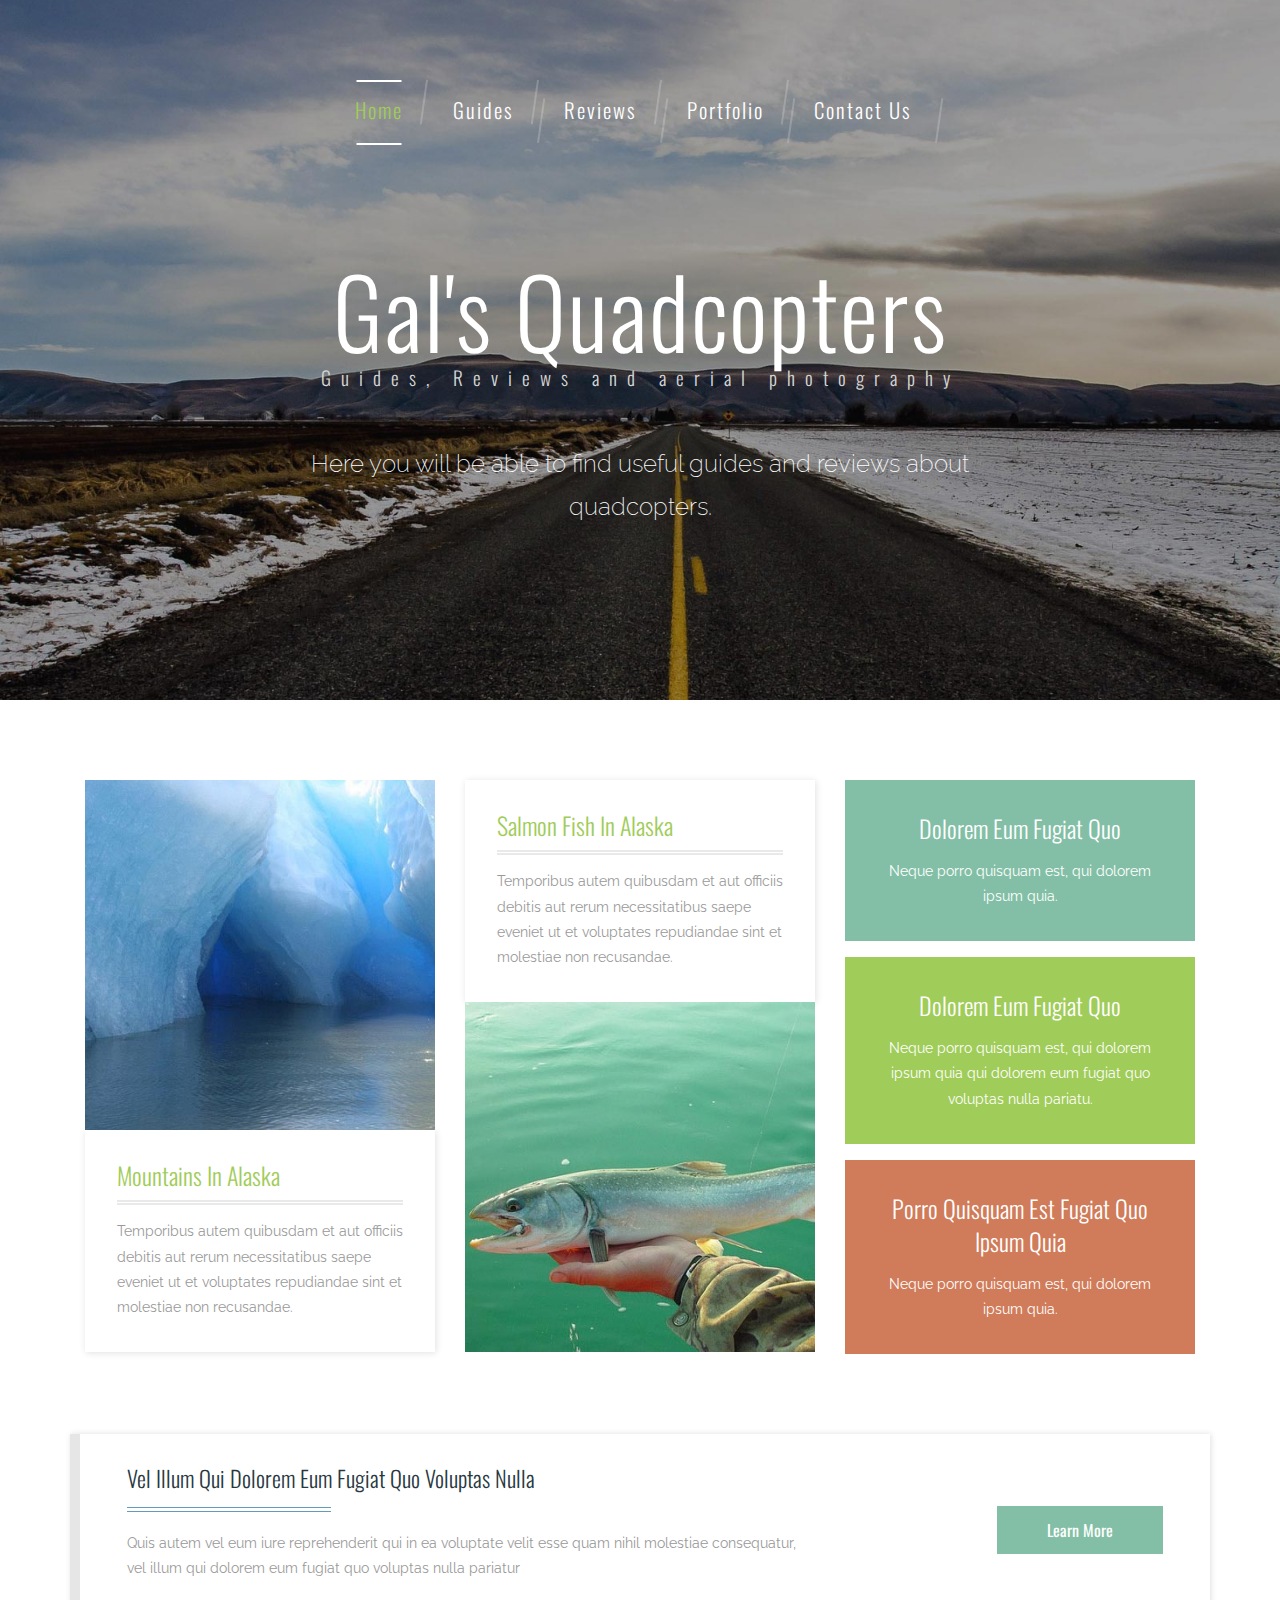
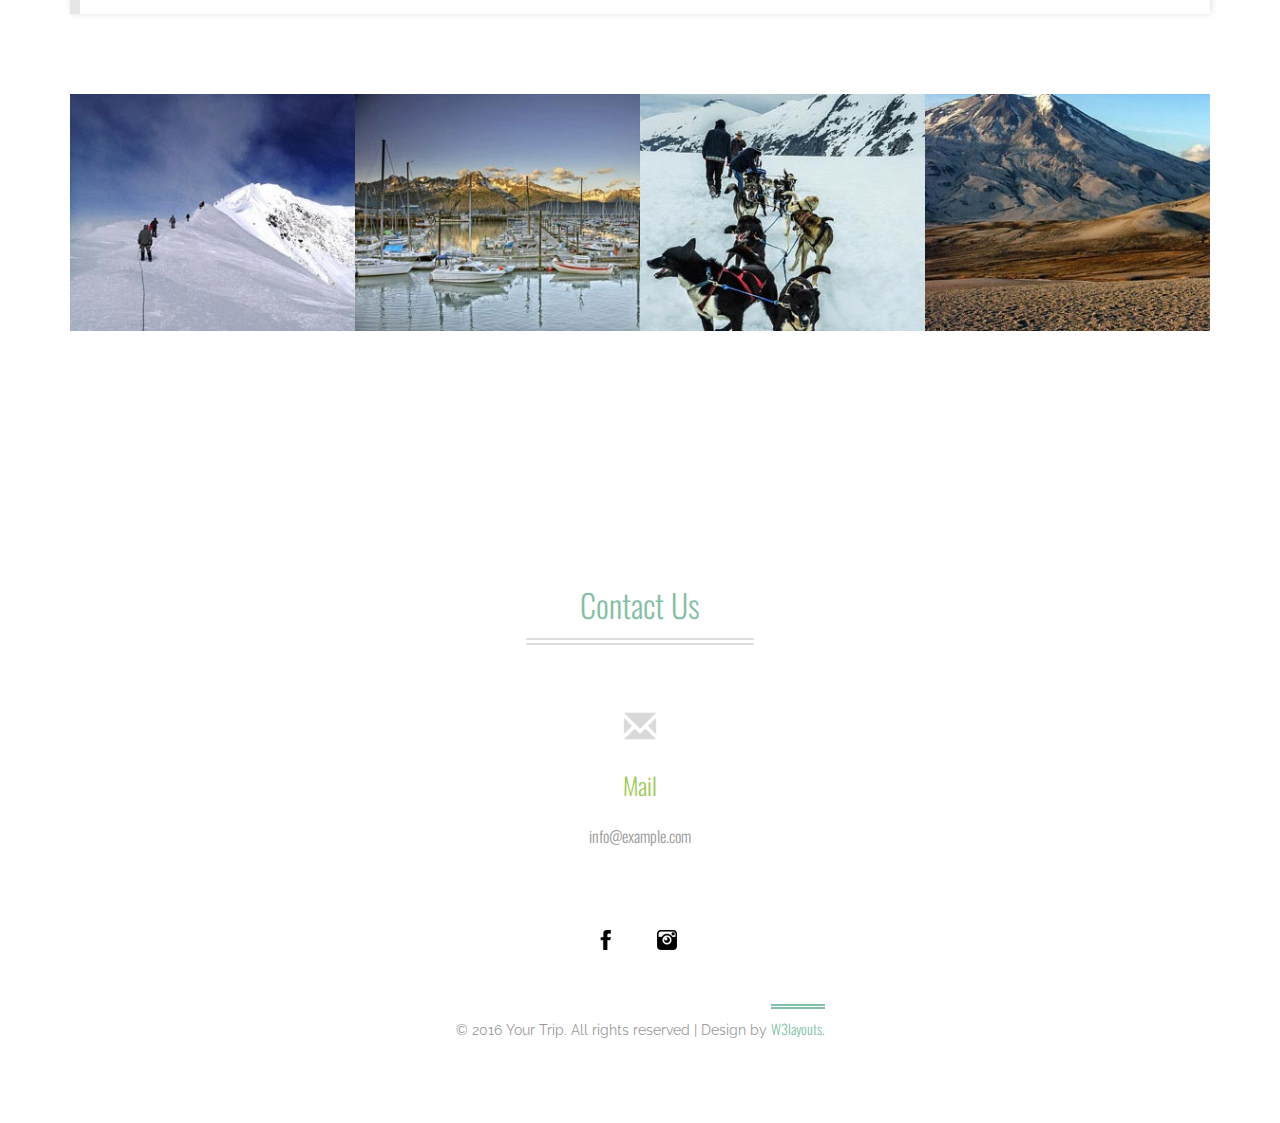
<file: index.html>
<!--
Author: W3layouts
Author URL: http://w3layouts.com
License: Creative Commons Attribution 3.0 Unported
License URL: http://creativecommons.org/licenses/by/3.0/
-->
<!DOCTYPE html>
<html>
<head>
<title>Gal's Quadcopters Website</title>
<!-- for-mobile-apps -->
<meta name="viewport" content="width=device-width, initial-scale=1">
<meta http-equiv="Content-Type" content="text/html; charset=utf-8" />
<meta name="keywords" content="TODO: place keywords here!" />
<script type="application/x-javascript"> addEventListener("load", function() { setTimeout(hideURLbar, 0); }, false);
		function hideURLbar(){ window.scrollTo(0,1); } </script>
<!-- //for-mobile-apps -->
<link href="css/bootstrap.css" rel="stylesheet" type="text/css" media="all" />
<link href="css/style.css" rel="stylesheet" type="text/css" media="all" />
<!-- js -->
<script src="js/jquery-1.11.1.min.js"></script>
<!-- //js -->
<link href='//fonts.googleapis.com/css?family=Raleway:400,100,200,300,500,600,700,800,900' rel='stylesheet' type='text/css'>
<link href='//fonts.googleapis.com/css?family=Oswald:400,300,700' rel='stylesheet' type='text/css'>
<!-- start-smoth-scrolling -->
<script type="text/javascript" src="js/move-top.js"></script>
<script type="text/javascript" src="js/easing.js"></script>
<script type="text/javascript">
	jQuery(document).ready(function($) {
		$(".scroll").click(function(event){		
			event.preventDefault();
			$('html,body').animate({scrollTop:$(this.hash).offset().top},1000);
		});
	});
</script>
<!-- start-smoth-scrolling -->
</head>
	
<body>
<!-- banner -->
	<div class="banner">
		<div class="container">
			<div class="banner_top">
				<div class="clearfix"> </div>
			</div>
			<nav class="navbar navbar-default">
				<!-- Brand and toggle get grouped for better mobile display -->
				<div class="navbar-header">
				  <button type="button" class="navbar-toggle collapsed" data-toggle="collapse" data-target="#bs-example-navbar-collapse-1">
					<span class="sr-only">Toggle navigation</span>
					<span class="icon-bar"></span>
					<span class="icon-bar"></span>
					<span class="icon-bar"></span>
				  </button>
				</div>

				<!-- Collect the nav links, forms, and other content for toggling -->
				<div class="collapse navbar-collapse nav-wil" id="bs-example-navbar-collapse-1">
					<ul class="nav navbar-nav cl-effect-14">
						<li><a href="index.html" class="active">Home</a></li>
						<li><a href="guides.html">Guides</a></li>
						<li><a href="reviews.html">Reviews</a></li>
						<li><a href="portfolio.html">Portfolio</a></li>
						<li><a href="#contact" class="scroll">Contact Us</a></li>
					</ul>
				</div><!-- /.navbar-collapse -->	
				
			</nav>
			<div class="logo">
				<a href="index.html">Gal's Quadcopters<span>Guides, Reviews and aerial photography</span></a>
			</div>
			<div class="dummy_text">
				<p>Here you will be able to find useful guides and reviews about quadcopters.</p>
			</div>

		</div>
	</div>
<!-- //banner -->

<!-- banner-bottom -->
	<div class="banner-bottom">
		<div class="container">
			<div class="banner-bottom-grids">
				<div class="col-md-4 banner-bottom-grid">
					<img src="images/1.jpg" alt=" " class="img-responsive" />
					<div class="social_icons social_icons_sub">
						<ul>
							<li><a href="#" class="p"></a></li>
							<li><a href="#" class="facebook"></a></li>
							<li><a href="#" class="g"></a></li>
						</ul>
						<p>Voluptates repudiandae sint et 
							molestiae non recusandae.</p>
					</div>
					<div class="banner-bottom-grid1">
						<h3>Mountains In Alaska</h3>
						<p>Temporibus autem quibusdam et aut officiis debitis aut rerum 
							necessitatibus saepe eveniet ut et voluptates repudiandae sint et 
							molestiae non recusandae.</p>
					</div>
				</div>
				<div class="col-md-4 banner-bottom-grid">
					<div class="banner-bottom-grid1 banner-bottom-grid1-sub">
						<h3>Salmon Fish In Alaska</h3>
						<p>Temporibus autem quibusdam et aut officiis debitis aut rerum 
							necessitatibus saepe eveniet ut et voluptates repudiandae sint et 
							molestiae non recusandae.</p>
					</div>
					<img src="images/2.jpg" alt=" " class="img-responsive" />
					<div class="social_icons social_icons_sub1">
						<ul>
							<li><a href="#" class="p"></a></li>
							<li><a href="#" class="facebook"></a></li>
							<li><a href="#" class="g"></a></li>
						</ul>
						<p>Voluptates repudiandae sint et 
							molestiae non recusandae.</p>
					</div>
				</div>
				<div class="col-md-4 banner-bottom-grid">
					<div class="banner-bottom-grid-box">
						<div class="banner-bottom-grid-box1">
							<h1>dolorem eum fugiat quo</h1>
							<p>Neque porro quisquam est, qui dolorem ipsum quia.</p>
						</div>
					</div>
					<div class="banner-bottom-grid-box banner-bottom-grid-boxs">
						<div class="banner-bottom-grid-box1">
							<h2>dolorem eum fugiat quo</h2>
							<p>Neque porro quisquam est, qui dolorem ipsum quia qui dolorem eum 
								fugiat quo voluptas nulla pariatu.</p>
						</div>
					</div>
					<div class="banner-bottom-grid-box banner-bottom-grid-boxs1">
						<div class="banner-bottom-grid-box1 banner-bottom-grid-box1-sub">
							<h2>porro quisquam est fugiat quo ipsum quia</h2>
							<p>Neque porro quisquam est, qui dolorem ipsum quia.</p>
						</div>
					</div>
				</div>
				<div class="clearfix"> </div>
			</div>
		</div>
	</div>
<!-- //banner-bottom -->
<!-- banner-bottom1 -->
	<div class="banner-bottom1">
		<div class="container">	
			<div class="banner-bottom1-grids">
				<div class="col-md-8 banner-bottom1-grid-left">
					<h3>vel illum qui dolorem eum fugiat quo voluptas nulla</h3>
					<p>Quis autem vel eum iure reprehenderit qui in ea voluptate velit 
						esse quam nihil molestiae consequatur, vel illum qui dolorem eum fugiat 
						quo voluptas nulla pariatur</p>
				</div>
				<div class="col-md-4 banner-bottom1-grid-right">
					<div class="more">
						<a class="btn effect6" href="single.html">Learn More</a>
					</div>
				</div>
				<div class="clearfix"> </div>
			</div>
		</div>
	</div>
<!-- //banner-bottom1 -->
<!-- slider -->
	<div class="slider">
		<div class="container">
			<div class="sliderfig">
				<ul id="flexiselDemo1">			
					<li>
						<div class="sliderfig-grids">
							<div class="sliderfig-grid">
								<img src="images/5.jpg" alt=" " class="img-responsive" />
							</div>
						</div>
					</li>
					<li>
						<div class="sliderfig-grids">
							<div class="sliderfig-grid">
								<img src="images/6.jpg" alt=" " class="img-responsive" />
							</div>
						</div>
					</li>
					<li>
						<div class="sliderfig-grids">
							<div class="sliderfig-grid">
								<img src="images/8.jpg" alt=" " class="img-responsive" />
							</div>
						</div>
					</li>
					<li>
						<div class="sliderfig-grids">
							<div class="sliderfig-grid">
								<img src="images/7.jpg" alt=" " class="img-responsive" />
							</div>
						</div>
					</li>
					</ul>
					<script type="text/javascript">
									$(window).load(function() {
										$("#flexiselDemo1").flexisel({
											visibleItems: 4,
											animationSpeed: 1000,
											autoPlay: true,
											autoPlaySpeed: 3000,    		
											pauseOnHover: true,
											enableResponsiveBreakpoints: true,
											responsiveBreakpoints: { 
												portrait: { 
													changePoint:480,
													visibleItems: 1
												}, 
												landscape: { 
													changePoint:640,
													visibleItems:3
												},
												tablet: { 
													changePoint:768,
													visibleItems: 3
												}
											}
										});
										
									});
							</script>
							<script type="text/javascript" src="js/jquery.flexisel.js"></script>
			</div>
		</div>
	</div>
<!-- //slider -->
<!-- banner-bottom-position -->
	<!--<div class="banner-bottom-position">-->
		<!--<div class="col-md-7 banner-bottom-position-gridr right">-->
			<!--<h3>02.</h3>-->
			<!--<p>To take a trivial example, which of us ever undertakes laborious physical -->
				<!--exercise, except to obtain some advantage from it? But who has any right to -->
				<!--find fault with a man who chooses to enjoy a pleasure.</p>-->
		<!--</div>-->
		<!--<div class="col-md-5 banner-bottom-position-grid">-->
			<!--<div class="banner-bottom-position-grid-left Voluptates">-->
				<!--<img src="images/4.jpg" alt=" " class="img-responsive" />-->
				<!--<div class="banner-bottom-position-grid-left-pos repudiandae">-->
					<!--<h4>Voluptates repudiandae sint</h4>-->
				<!--</div>-->
			<!--</div>-->
		<!--</div>-->
		<!--<div class="clearfix"> </div>-->
	<!--</div>-->
<!-- //banner-bottom-position -->
<!-- contact -->
	<div class="contact" id="contact">
		<div class="container">
			<h3>Contact Us</h3>
			<div class="col-md-4 contact-grid">

			</div>
			<div class="col-md-4 contact-grid">
				<i class="glyphicon glyphicon-envelope" aria-hidden="true"></i>
				<h4>Mail</h4>
				<a href="mailto:info@example.com">info@example.com</a>
			</div>
			<div class="col-md-4 contact-grid">
			</div>
			<div class="clearfix"> </div>
			<!-- footer -->
			<div class="social_icons">
				<ul>
					<li><a href="#" class="facebook"></a></li>
					<li><a href="#" class="instagram"></a></li>
				</ul>
			</div>
			<div class="footer-copy">
				<p>&copy 2016 Your Trip. All rights reserved | Design by <a href="http://w3layouts.com">W3layouts.</a></p>
			</div>
		</div>
	</div>
<!-- //contact -->
<!-- here stars scrolling icon -->
	<script type="text/javascript">
		$(document).ready(function() {
			/*
				var defaults = {
				containerID: 'toTop', // fading element id
				containerHoverID: 'toTopHover', // fading element hover id
				scrollSpeed: 1200,
				easingType: 'linear' 
				};
			*/
								
			$().UItoTop({ easingType: 'easeOutQuart' });
								
			});
	</script>
<!-- //here ends scrolling icon -->
<!-- for bootstrap working -->
	<script src="js/bootstrap.js"></script>
<!-- //for bootstrap working -->
</body>
</html>
</file>
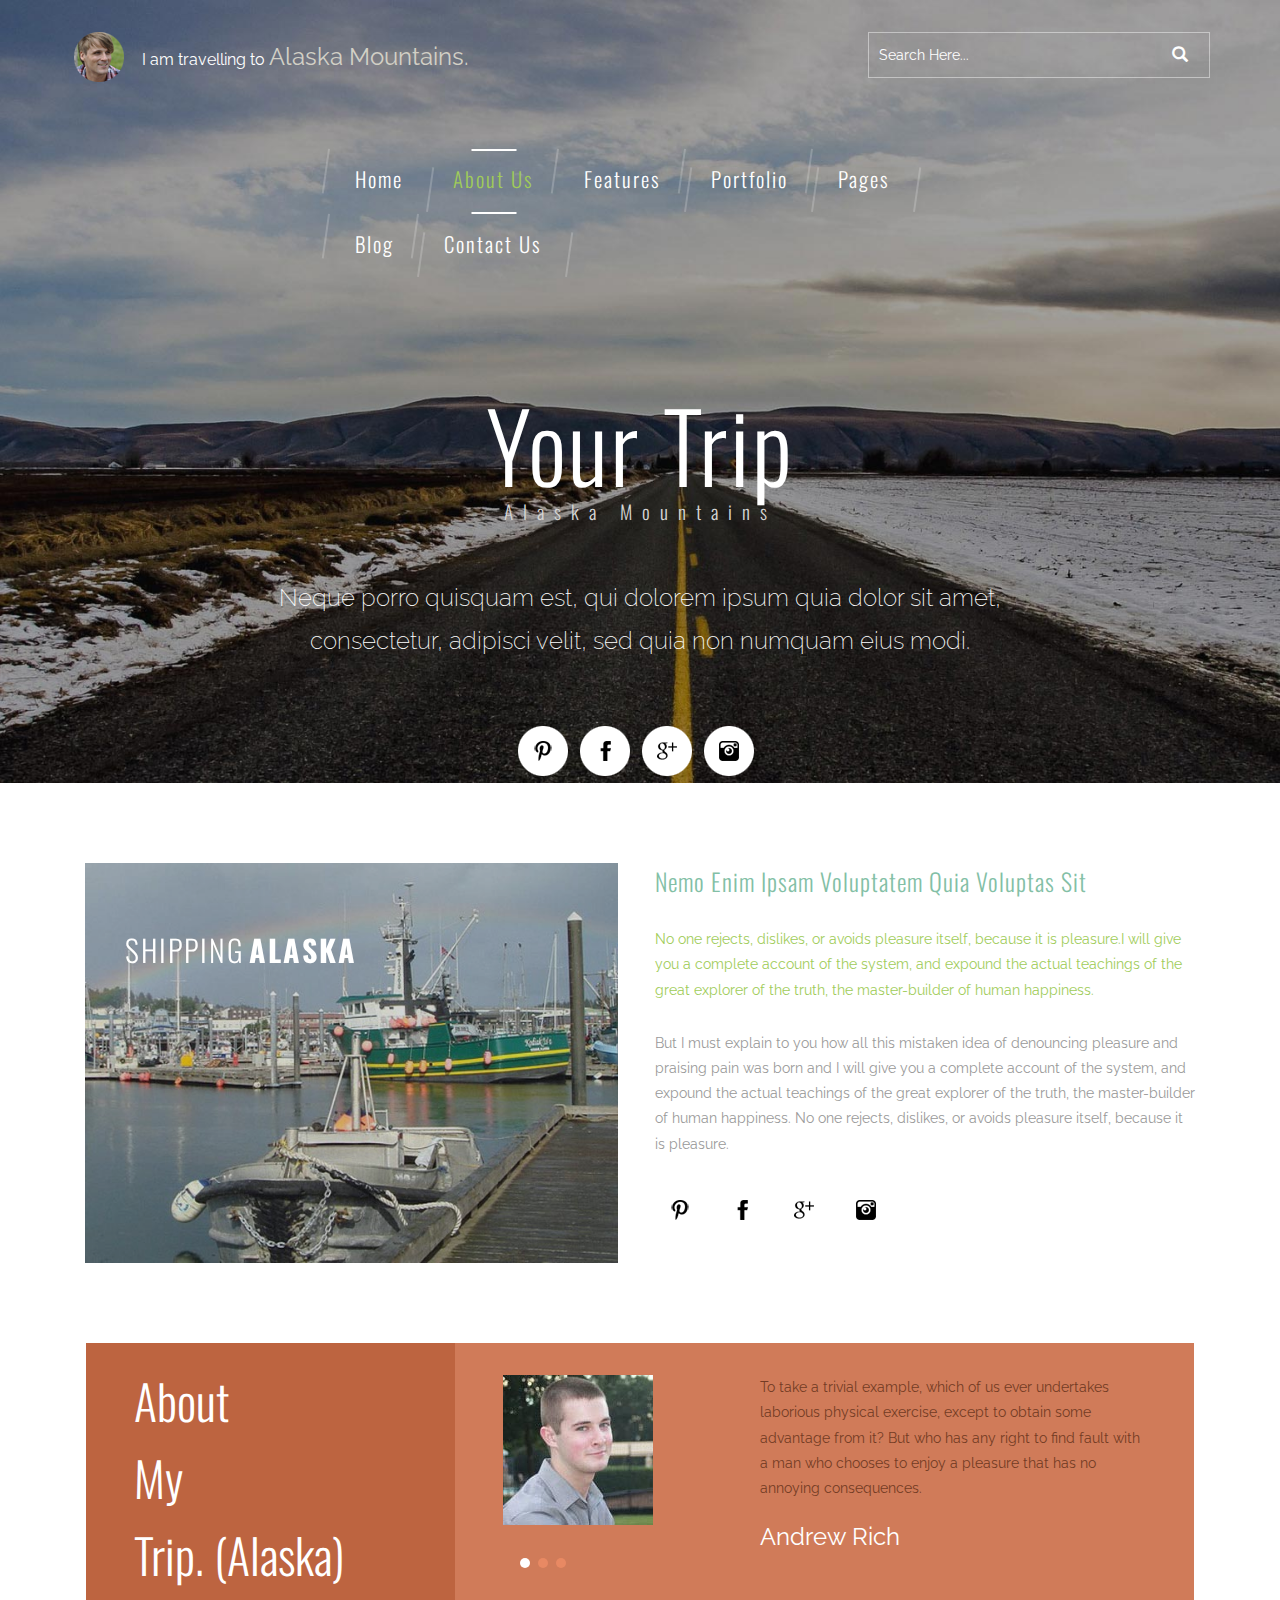
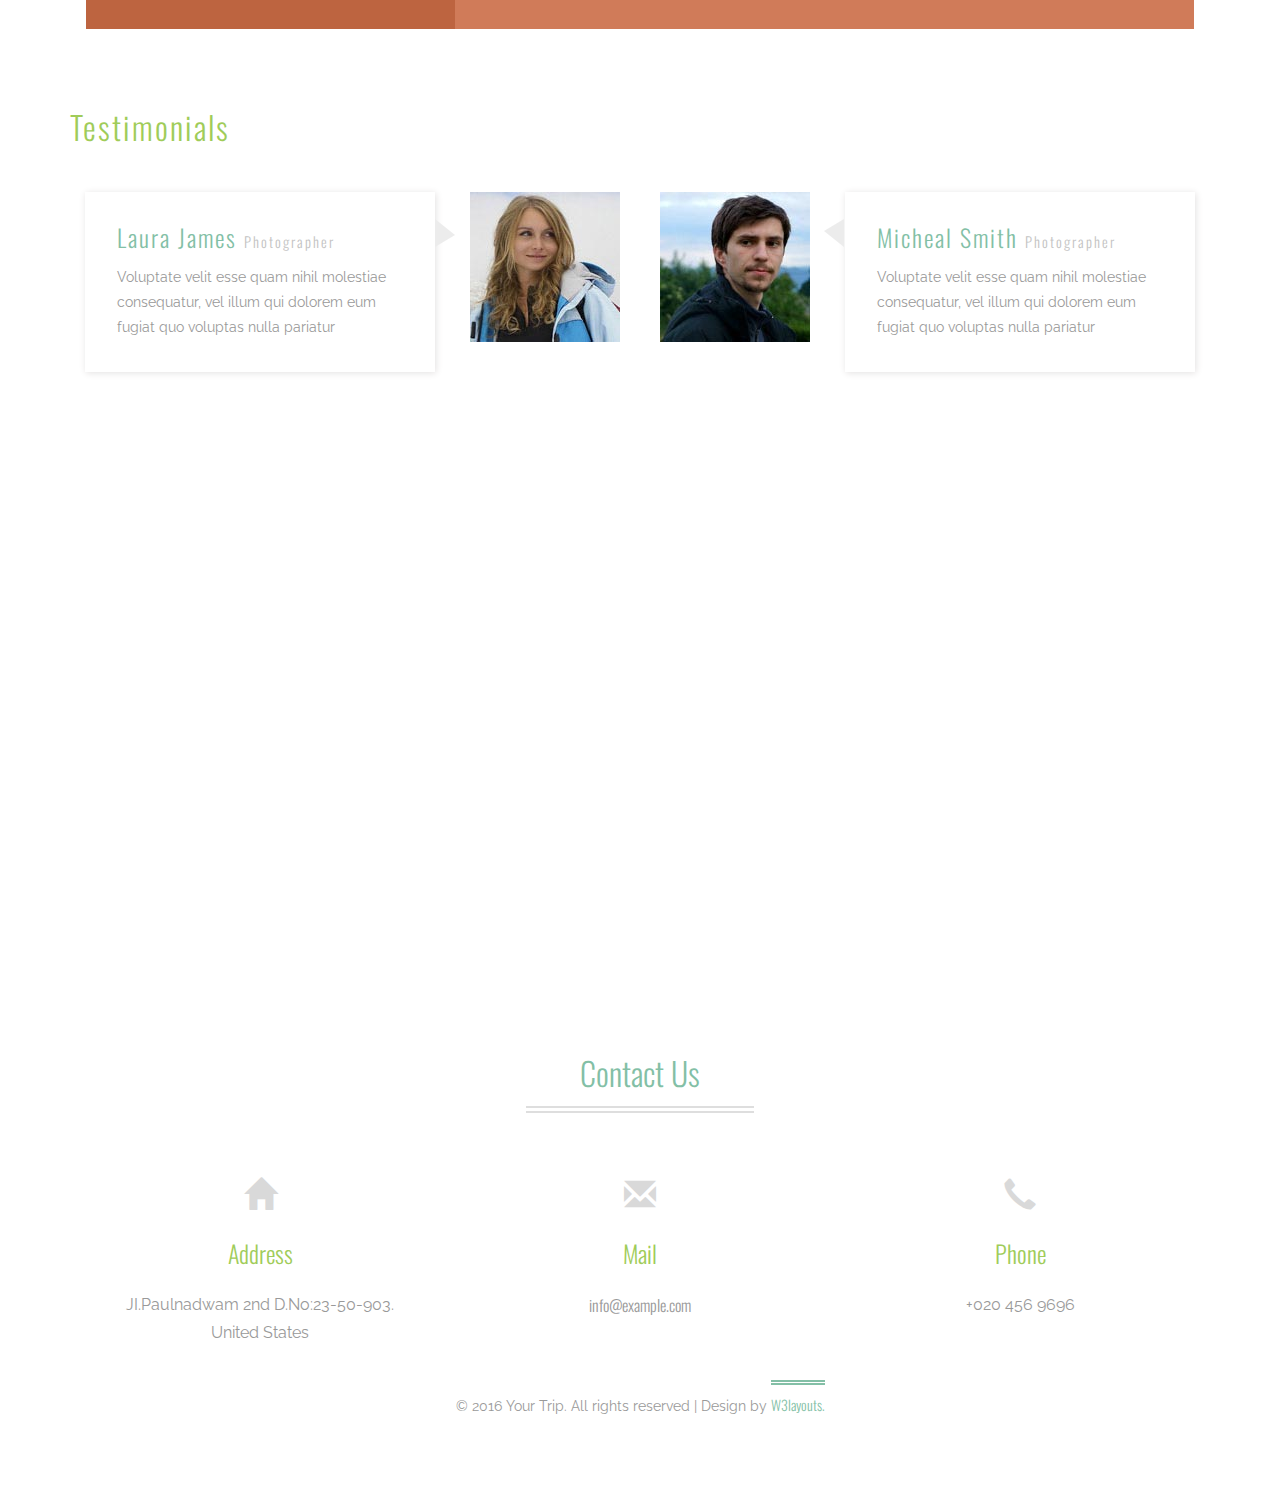
<file: about.html>
<!--
Author: W3layouts
Author URL: http://w3layouts.com
License: Creative Commons Attribution 3.0 Unported
License URL: http://creativecommons.org/licenses/by/3.0/
-->
<!DOCTYPE html>
<html>
<head>
<title>Your Trip a Travel Agency Category Flat Bootstrap Responsive Website Template | About :: w3layouts</title>
<!-- for-mobile-apps -->
<meta name="viewport" content="width=device-width, initial-scale=1">
<meta http-equiv="Content-Type" content="text/html; charset=utf-8" />
<meta name="keywords" content="Your Trip Responsive web template, Bootstrap Web Templates, Flat Web Templates, Android Compatible web template, 
Smartphone Compatible web template, free webdesigns for Nokia, Samsung, LG, SonyEricsson, Motorola web design" />
<script type="application/x-javascript"> addEventListener("load", function() { setTimeout(hideURLbar, 0); }, false);
		function hideURLbar(){ window.scrollTo(0,1); } </script>
<!-- //for-mobile-apps -->
<link href="css/bootstrap.css" rel="stylesheet" type="text/css" media="all" />
<link href="css/style.css" rel="stylesheet" type="text/css" media="all" />
<!-- js -->
<script src="js/jquery-1.11.1.min.js"></script>
<!-- //js -->
<link href='//fonts.googleapis.com/css?family=Raleway:400,100,200,300,500,600,700,800,900' rel='stylesheet' type='text/css'>
<link href='//fonts.googleapis.com/css?family=Oswald:400,300,700' rel='stylesheet' type='text/css'>
<!-- start-smoth-scrolling -->
<script type="text/javascript" src="js/move-top.js"></script>
<script type="text/javascript" src="js/easing.js"></script>
<script type="text/javascript">
	jQuery(document).ready(function($) {
		$(".scroll").click(function(event){		
			event.preventDefault();
			$('html,body').animate({scrollTop:$(this.hash).offset().top},1000);
		});
	});
</script>
<!-- start-smoth-scrolling -->
</head>
	
<body>
<!-- banner -->
	<div class="banner">
		<div class="container">
			<div class="banner_top">
				<div class="banner_top_left">
					<p>I am travelling to <span>Alaska Mountains.</span></p>
				</div>
				<div class="banner_top_right">
					<form>
						<input type="text" value="Search Here..." onfocus="this.value = '';" onblur="if (this.value == '') {this.value = 'Email Address';}" required="">
						<i class="glyphicon glyphicon-search" aria-hidden="true"></i>
					</form>
				</div>
				<div class="clearfix"> </div>
			</div>
			<nav class="navbar navbar-default">
				<!-- Brand and toggle get grouped for better mobile display -->
				<div class="navbar-header">
				  <button type="button" class="navbar-toggle collapsed" data-toggle="collapse" data-target="#bs-example-navbar-collapse-1">
					<span class="sr-only">Toggle navigation</span>
					<span class="icon-bar"></span>
					<span class="icon-bar"></span>
					<span class="icon-bar"></span>
				  </button>
				</div>

				<!-- Collect the nav links, forms, and other content for toggling -->
				<div class="collapse navbar-collapse nav-wil" id="bs-example-navbar-collapse-1">
					<ul class="nav navbar-nav cl-effect-14">
						<li><a href="index.html">Home</a></li>
						<li><a href="about.html" class="active">About Us</a></li>
						<li><a href="features.html">Features</a></li>
						<li><a href="portfolio.html">Portfolio</a></li>
						<li><a href="codes.html">Pages</a></li>
						<li><a href="blog.html">Blog</a></li>
						<li><a href="#contact" class="scroll">Contact Us</a></li>
					</ul>
				</div><!-- /.navbar-collapse -->	
				
			</nav>
			<div class="logo">
				<a href="index.html">Your Trip<span>Alaska Mountains</span></a>
			</div>
			<div class="dummy_text">
				<p>Neque porro quisquam est, qui dolorem ipsum quia dolor sit amet, consectetur, 
					adipisci velit, sed quia non numquam eius modi.</p>
			</div>
			<div class="social_icons">
				<ul>
					<li><a href="#" class="p"></a></li>
					<li><a href="#" class="facebook"></a></li>
					<li><a href="#" class="g"></a></li>
					<li><a href="#" class="instagram"></a></li>
				</ul>
			</div>
		</div>
	</div>
<!-- //banner -->
<!-- about -->
	<div class="about">
		<div class="container">
			<div class="about-grids">
				<div class="col-md-6 about-grid-left">
					<div class="grid">
						<figure class="effect-julia">
							<img src="images/15.jpg" alt="" class="img-responsive" />
							<figcaption>
								<h2>Shipping <span> Alaska</span></h2>
								<div>
									<p>Quo voluptas nulla pariatur.</p>
									<p>Neque porro quisquam est, dolorem.</p>
									<p>Aliquid ex ea consequatur.</p>
								</div>
								<a href="#">View more</a>
							</figcaption>			
						</figure>
					</div>
				</div>
				<div class="col-md-6 about-grid-right">
					<h3>Nemo enim ipsam voluptatem quia voluptas sit</h3>
					<p class="great">No one rejects, dislikes, or 
						avoids pleasure itself, because it is pleasure.I will give you a complete account 
							of the system, and expound the actual teachings of the great explorer of the 
							truth, the master-builder of human happiness.</p>
					<p>But I must explain to you how all this mistaken idea of denouncing 
						pleasure and praising pain was born and I will give you a complete account 
						of the system, and expound the actual teachings of the great explorer of the 
						truth, the master-builder of human happiness. No one rejects, dislikes, or 
						avoids pleasure itself, because it is pleasure.</p>
					<div class="social_icons social_icons1">
						<ul>
							<li><a href="#" class="p"></a></li>
							<li><a href="#" class="facebook"></a></li>
							<li><a href="#" class="g"></a></li>
							<li><a href="#" class="instagram"></a></li>
						</ul>
					</div>
				</div>
				<div class="clearfix"> </div>
			</div>
			<div class="my-trip">
				<div class="wmuSlider example1">
					<div class="wmuSliderWrapper">
						<article style="position: absolute; width: 100%; opacity: 0;"> 
							<div class="banner-wrap">
								<div class="my-trip-grids">
									<div class="col-xs-4 my-trip-left">
										<h3>About <span>My</span> Trip. (Alaska)</h3>
									</div>
									<div class="col-xs-8 my-trip-right">
										<div class="my-trip-rightl">
											<img src="images/20.jpg" alt=" " class="img-responsive" />
										</div>
										<div class="my-trip-rightr">
											<p>To take a trivial example, which of us ever undertakes 
												laborious physical exercise, except to obtain some advantage 
												from it? But who has any right to find fault with a man who chooses 
												to enjoy a pleasure that has no annoying consequences.
												<span>Andrew Rich</span></p>
										</div>
										<div class="clearfix"> </div>
									</div>
									<div class="clearfix"> </div>
								</div>
							</div>
						</article>
						<article style="position: absolute; width: 100%; opacity: 0;"> 
							<div class="banner-wrap">
								<div class="my-trip-grids">
									<div class="col-xs-4 my-trip-left">
										<h3>About <span>My</span> Trip. (Alaska)</h3>
									</div>
									<div class="col-xs-8 my-trip-right">
										<div class="my-trip-rightl">
											<img src="images/22.jpg" alt=" " class="img-responsive" />
										</div>
										<div class="my-trip-rightr">
											<p>To take a trivial example, which of us ever undertakes 
												laborious physical exercise, except to obtain some advantage 
												from it? But who has any right to find fault with a man who chooses 
												to enjoy a pleasure that has no annoying consequences.
												<span>Laura James</span></p>
										</div>
										<div class="clearfix"> </div>
									</div>
									<div class="clearfix"> </div>
								</div>
							</div>
						</article>
						<article style="position: absolute; width: 100%; opacity: 0;"> 
							<div class="banner-wrap">
								<div class="my-trip-grids">
									<div class="col-xs-4 my-trip-left">
										<h3>About <span>My</span> Trip. (Alaska)</h3>
									</div>
									<div class="col-xs-8 my-trip-right">
										<div class="my-trip-rightl">
											<img src="images/21.jpg" alt=" " class="img-responsive" />
										</div>
										<div class="my-trip-rightr">
											<p>To take a trivial example, which of us ever undertakes 
												laborious physical exercise, except to obtain some advantage 
												from it? But who has any right to find fault with a man who chooses 
												to enjoy a pleasure that has no annoying consequences.
												<span>Micheal Smith</span></p>
										</div>
										<div class="clearfix"> </div>
									</div>
									<div class="clearfix"> </div>
								</div>
							</div>
						</article>
					</div>
				</div>
					<script src="js/jquery.wmuSlider.js"></script> 
					  <script>
						$('.example1').wmuSlider();         
					 </script> 
			</div>
		</div>
	</div>
<!-- //about -->
<!-- testimonials -->
	<div class="testimonials">
		<div class="container">
			<h3>Testimonials</h3>
			<div class="testimonials-grids">
				<div class="col-md-6 testimonials-grid">
					<div class="col-md-8 testimonials-grd">
						<div class="testimonials-grid1">
							<h4>Laura James <span>Photographer</span></h4>
							<p>Voluptate velit esse quam nihil molestiae consequatur, vel illum qui dolorem eum 
								fugiat quo voluptas nulla pariatur</p>
						</div>
					</div>
					<div class="col-md-4 testimonials-grd-right">
						<img src="images/22.jpg" alt=" " class="img-responsive">
					</div>
					<div class="clearfix"> </div>
				</div>
				<div class="col-md-6 testimonials-grid">
					<div class="col-md-4 testimonials-grd-right">
						<img src="images/21.jpg" alt=" " class="img-responsive">
					</div>
					<div class="col-md-8 testimonials-grd">
						<div class="testimonials-grid1 testimonials-grid1-second">
							<h4>Micheal Smith <span>Photographer</span></h4>
							<p>Voluptate velit esse quam nihil molestiae consequatur, vel illum qui dolorem eum 
								fugiat quo voluptas nulla pariatur</p>
						</div>
					</div>
					<div class="clearfix"> </div>
				</div>
				<div class="clearfix"> </div>
			</div>
		</div>
	</div>
<!-- //testimonials -->
<!-- contact -->
	<div class="contact" id="contact">
		<iframe src="https://www.google.com/maps/embed?pb=!1m18!1m12!1m3!1d16271316.765282348!2d-176.42968180551608!3d60.143570657527626!2m3!1f0!2f0!3f0!3m2!1i1024!2i768!4f13.1!3m3!1m2!1s0x5400df9cc0aec01b%3A0xbcdb5e27a98adb35!2sAlaska%2C+USA!5e0!3m2!1sen!2sin!4v1448597600354" frameborder="0" style="border:0" allowfullscreen></iframe>
		<div class="container">
			<h3>Contact Us</h3>
			<div class="col-md-4 contact-grid">
				<i class="glyphicon glyphicon-home" aria-hidden="true"></i>
				<h4>Address</h4>
				<p>JI.Paulnadwam 2nd D.No:23-50-903.<span>United States</span></p>
			</div>
			<div class="col-md-4 contact-grid">
				<i class="glyphicon glyphicon-envelope" aria-hidden="true"></i>
				<h4>Mail</h4>
				<a href="mailto:info@example.com">info@example.com</a>
			</div>
			<div class="col-md-4 contact-grid">
				<i class="glyphicon glyphicon-earphone" aria-hidden="true"></i>
				<h4>Phone</h4>
				<p>+020 456 9696</p>
			</div>
			<div class="clearfix"> </div>
			<!-- footer -->
			<div class="footer-copy">
				<p>&copy 2016 Your Trip. All rights reserved | Design by <a href="http://w3layouts.com">W3layouts.</a></p>
			</div>
		</div>
	</div>
<!-- //contact -->
<!-- here stars scrolling icon -->
	<script type="text/javascript">
		$(document).ready(function() {
			/*
				var defaults = {
				containerID: 'toTop', // fading element id
				containerHoverID: 'toTopHover', // fading element hover id
				scrollSpeed: 1200,
				easingType: 'linear' 
				};
			*/
								
			$().UItoTop({ easingType: 'easeOutQuart' });
								
			});
	</script>
<!-- //here ends scrolling icon -->
<!-- for bootstrap working -->
	<script src="js/bootstrap.js"></script>
<!-- //for bootstrap working -->
</body>
</html>
</file>
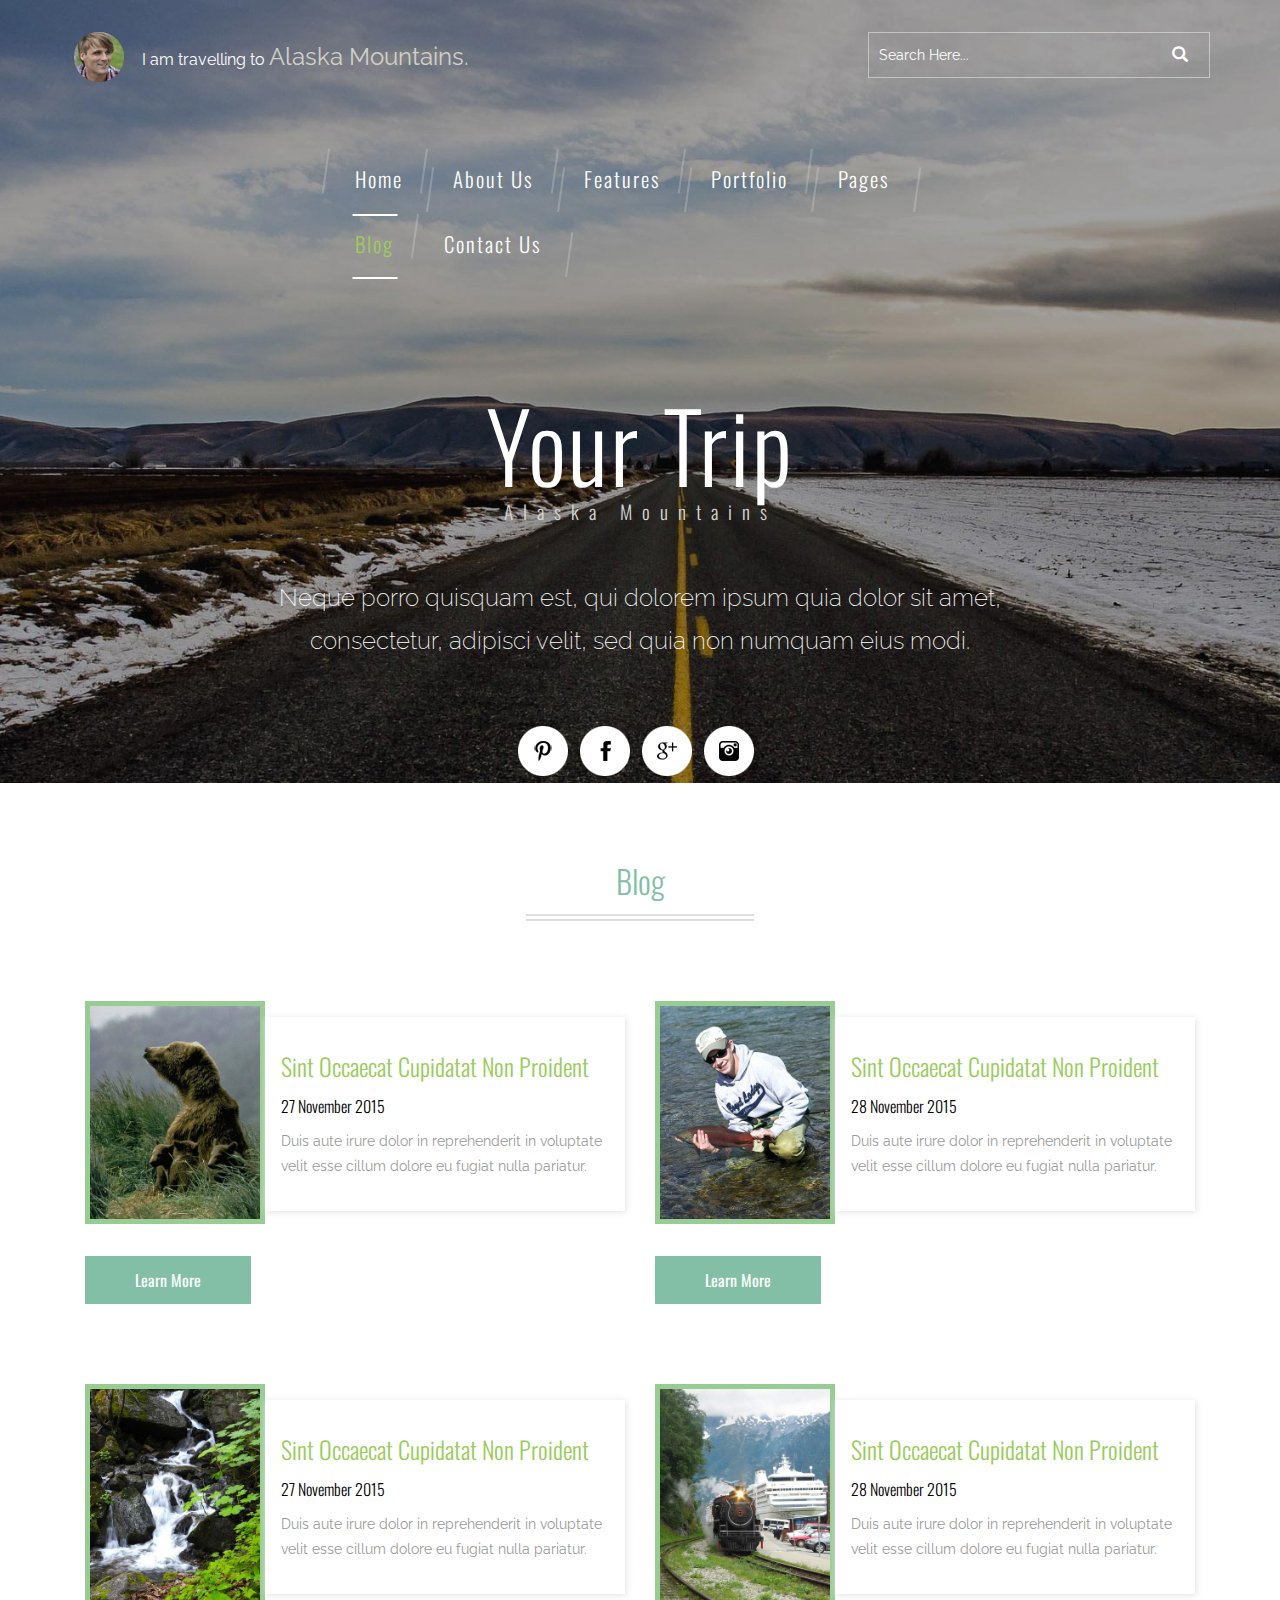
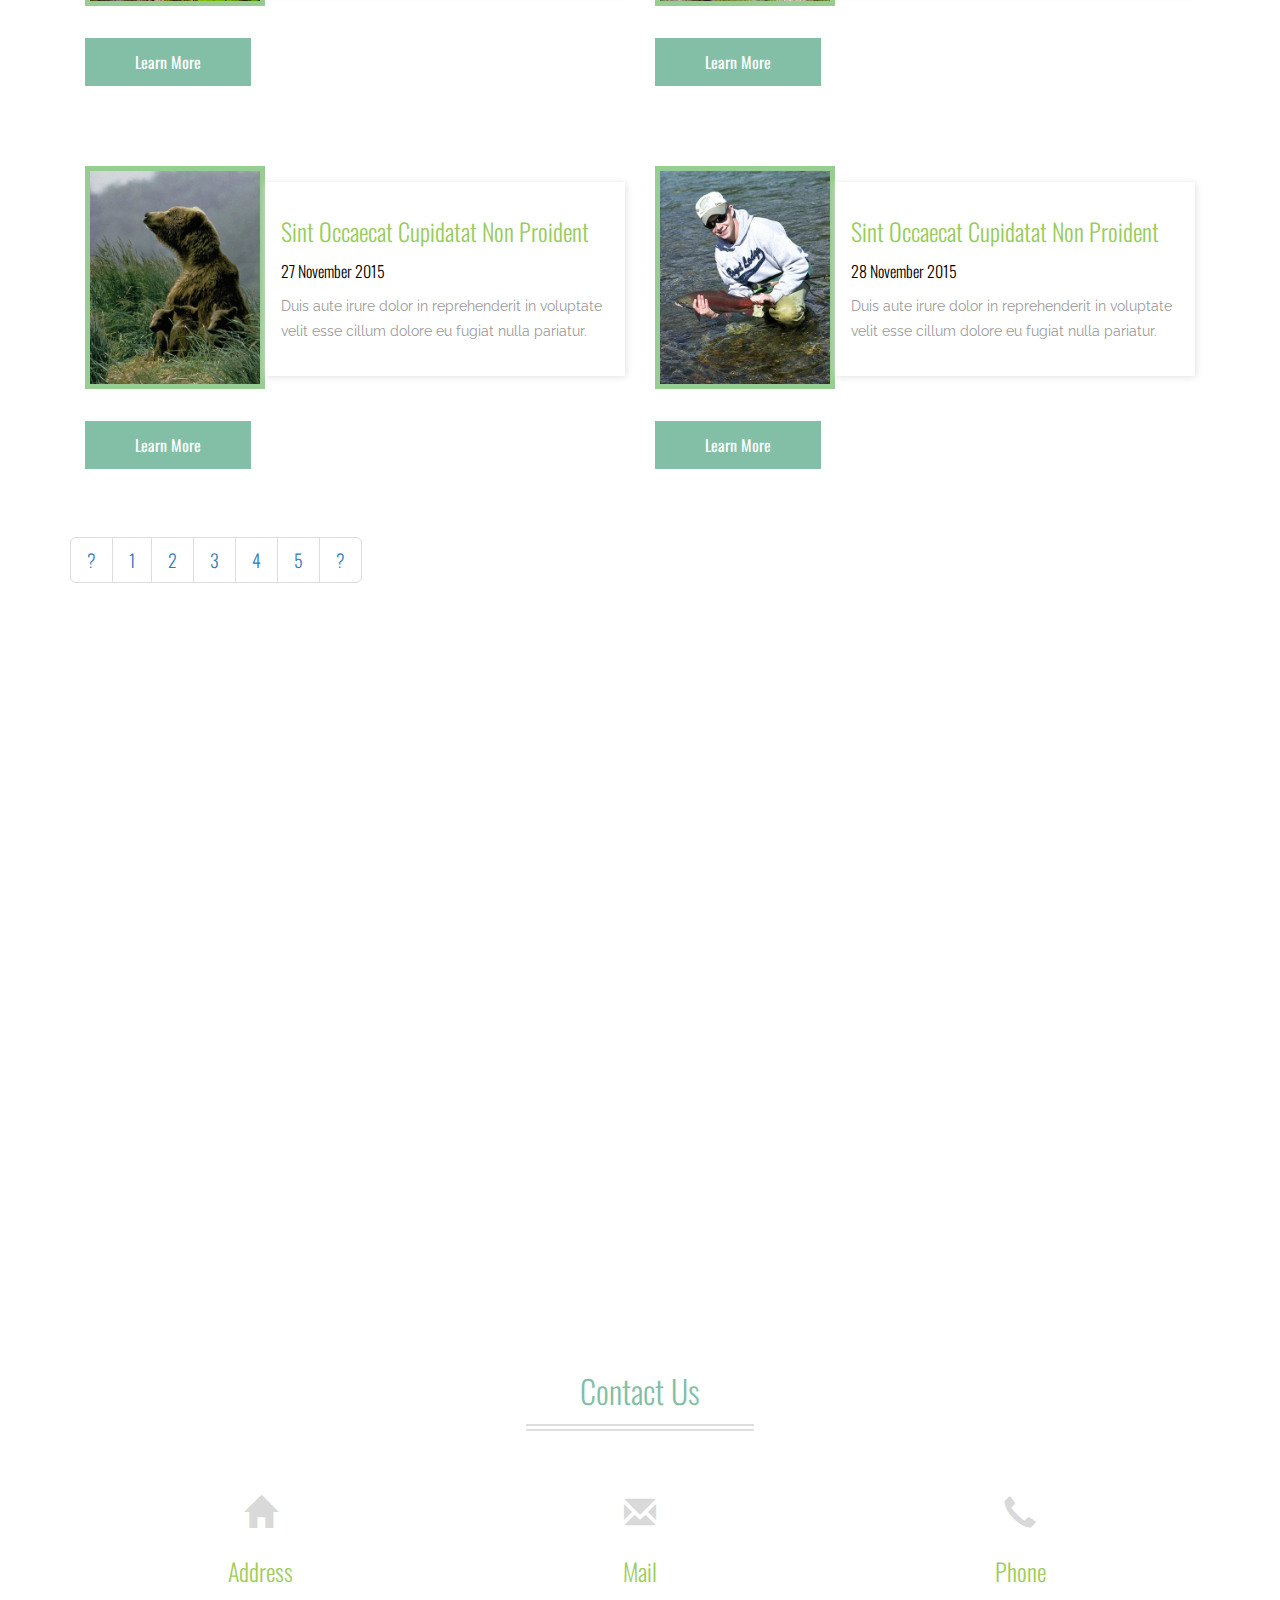
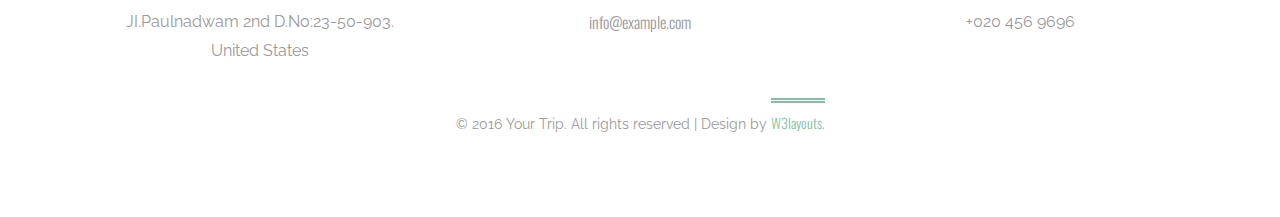
<file: blog.html>
<!--
Author: W3layouts
Author URL: http://w3layouts.com
License: Creative Commons Attribution 3.0 Unported
License URL: http://creativecommons.org/licenses/by/3.0/
-->
<!DOCTYPE html>
<html>
<head>
<title>Your Trip a Travel Agency Category Flat Bootstrap Responsive Website Template | Blog :: w3layouts</title>
<!-- for-mobile-apps -->
<meta name="viewport" content="width=device-width, initial-scale=1">
<meta http-equiv="Content-Type" content="text/html; charset=utf-8" />
<meta name="keywords" content="Your Trip Responsive web template, Bootstrap Web Templates, Flat Web Templates, Android Compatible web template, 
Smartphone Compatible web template, free webdesigns for Nokia, Samsung, LG, SonyEricsson, Motorola web design" />
<script type="application/x-javascript"> addEventListener("load", function() { setTimeout(hideURLbar, 0); }, false);
		function hideURLbar(){ window.scrollTo(0,1); } </script>
<!-- //for-mobile-apps -->
<link href="css/bootstrap.css" rel="stylesheet" type="text/css" media="all" />
<link href="css/style.css" rel="stylesheet" type="text/css" media="all" />
<!-- js -->
<script src="js/jquery-1.11.1.min.js"></script>
<!-- //js -->
<link href='//fonts.googleapis.com/css?family=Raleway:400,100,200,300,500,600,700,800,900' rel='stylesheet' type='text/css'>
<link href='//fonts.googleapis.com/css?family=Oswald:400,300,700' rel='stylesheet' type='text/css'>
<!-- start-smoth-scrolling -->
<script type="text/javascript" src="js/move-top.js"></script>
<script type="text/javascript" src="js/easing.js"></script>
<script type="text/javascript">
	jQuery(document).ready(function($) {
		$(".scroll").click(function(event){		
			event.preventDefault();
			$('html,body').animate({scrollTop:$(this.hash).offset().top},1000);
		});
	});
</script>
<!-- start-smoth-scrolling -->
</head>
	
<body>
<!-- banner -->
	<div class="banner">
		<div class="container">
			<div class="banner_top">
				<div class="banner_top_left">
					<p>I am travelling to <span>Alaska Mountains.</span></p>
				</div>
				<div class="banner_top_right">
					<form>
						<input type="text" value="Search Here..." onfocus="this.value = '';" onblur="if (this.value == '') {this.value = 'Email Address';}" required="">
						<i class="glyphicon glyphicon-search" aria-hidden="true"></i>
					</form>
				</div>
				<div class="clearfix"> </div>
			</div>
			<nav class="navbar navbar-default">
				<!-- Brand and toggle get grouped for better mobile display -->
				<div class="navbar-header">
				  <button type="button" class="navbar-toggle collapsed" data-toggle="collapse" data-target="#bs-example-navbar-collapse-1">
					<span class="sr-only">Toggle navigation</span>
					<span class="icon-bar"></span>
					<span class="icon-bar"></span>
					<span class="icon-bar"></span>
				  </button>
				</div>

				<!-- Collect the nav links, forms, and other content for toggling -->
				<div class="collapse navbar-collapse nav-wil" id="bs-example-navbar-collapse-1">
					<ul class="nav navbar-nav cl-effect-14">
						<li><a href="index.html">Home</a></li>
						<li><a href="about.html">About Us</a></li>
						<li><a href="features.html">Features</a></li>
						<li><a href="portfolio.html">Portfolio</a></li>
						<li><a href="codes.html">Pages</a></li>
						<li><a href="blog.html" class="active">Blog</a></li>
						<li><a href="#contact" class="scroll">Contact Us</a></li>
					</ul>
				</div><!-- /.navbar-collapse -->	
				
			</nav>
			<div class="logo">
				<a href="index.html">Your Trip<span>Alaska Mountains</span></a>
			</div>
			<div class="dummy_text">
				<p>Neque porro quisquam est, qui dolorem ipsum quia dolor sit amet, consectetur, 
					adipisci velit, sed quia non numquam eius modi.</p>
			</div>
			<div class="social_icons">
				<ul>
					<li><a href="#" class="p"></a></li>
					<li><a href="#" class="facebook"></a></li>
					<li><a href="#" class="g"></a></li>
					<li><a href="#" class="instagram"></a></li>
				</ul>
			</div>
		</div>
	</div>
<!-- //banner -->
<!-- blog -->
	<div class="blog">
		<div class="container">
			<h3>Blog</h3>
			<div class="blog-grids">
				<div class="col-md-6 blog-grid">
					<div class="col-xs-4 blog-grid-left">
						<a href="single.html"><img src="images/16.jpg" alt=" " class="img-responsive" /></a>
					</div> 
					<div class="col-xs-8 blog-grid-right">
						<a href="single.html">sint occaecat cupidatat non proident</a>
						<h4>27 November 2015</h4>
						<p>Duis aute irure dolor in reprehenderit in voluptate velit esse 
							cillum dolore eu fugiat nulla pariatur.</p>
					</div>
					<div class="clearfix"> </div>
					<div class="more m1">
						<a class="btn effect6" href="single.html">Learn More</a>
					</div>
				</div>
				<div class="col-md-6 blog-grid">
					<div class="col-xs-4 blog-grid-left">
						<a href="single.html"><img src="images/17.jpg" alt=" " class="img-responsive" /></a>
					</div> 
					<div class="col-xs-8 blog-grid-right">
						<a href="single.html">sint occaecat cupidatat non proident</a>
						<h4>28 November 2015</h4>
						<p>Duis aute irure dolor in reprehenderit in voluptate velit esse 
							cillum dolore eu fugiat nulla pariatur.</p>
					</div>
					<div class="clearfix"> </div>
					<div class="more m1">
						<a class="btn effect6" href="single.html">Learn More</a>
					</div>
				</div>
				<div class="clearfix"> </div>
			</div>
			<div class="blog-grids">
				<div class="col-md-6 blog-grid">
					<div class="col-xs-4 blog-grid-left">
						<a href="single.html"><img src="images/18.jpg" alt=" " class="img-responsive" /></a>
					</div> 
					<div class="col-xs-8 blog-grid-right">
						<a href="single.html">sint occaecat cupidatat non proident</a>
						<h4>27 November 2015</h4>
						<p>Duis aute irure dolor in reprehenderit in voluptate velit esse 
							cillum dolore eu fugiat nulla pariatur.</p>
					</div>
					<div class="clearfix"> </div>
					<div class="more m1">
						<a class="btn effect6" href="single.html">Learn More</a>
					</div>
				</div>
				<div class="col-md-6 blog-grid">
					<div class="col-xs-4 blog-grid-left">
						<a href="single.html"><img src="images/19.jpg" alt=" " class="img-responsive" /></a>
					</div> 
					<div class="col-xs-8 blog-grid-right">
						<a href="single.html">sint occaecat cupidatat non proident</a>
						<h4>28 November 2015</h4>
						<p>Duis aute irure dolor in reprehenderit in voluptate velit esse 
							cillum dolore eu fugiat nulla pariatur.</p>
					</div>
					<div class="clearfix"> </div>
					<div class="more m1">
						<a class="btn effect6" href="single.html">Learn More</a>
					</div>
				</div>
				<div class="clearfix"> </div>
			</div>
			<div class="blog-grids">
				<div class="col-md-6 blog-grid">
					<div class="col-xs-4 blog-grid-left">
						<a href="single.html"><img src="images/16.jpg" alt=" " class="img-responsive" /></a>
					</div> 
					<div class="col-xs-8 blog-grid-right">
						<a href="single.html">sint occaecat cupidatat non proident</a>
						<h4>27 November 2015</h4>
						<p>Duis aute irure dolor in reprehenderit in voluptate velit esse 
							cillum dolore eu fugiat nulla pariatur.</p>
					</div>
					<div class="clearfix"> </div>
					<div class="more m1">
						<a class="btn effect6" href="single.html">Learn More</a>
					</div>
				</div>
				<div class="col-md-6 blog-grid">
					<div class="col-xs-4 blog-grid-left">
						<a href="single.html"><img src="images/17.jpg" alt=" " class="img-responsive" /></a>
					</div> 
					<div class="col-xs-8 blog-grid-right">
						<a href="single.html">sint occaecat cupidatat non proident</a>
						<h4>28 November 2015</h4>
						<p>Duis aute irure dolor in reprehenderit in voluptate velit esse 
							cillum dolore eu fugiat nulla pariatur.</p>
					</div>
					<div class="clearfix"> </div>
					<div class="more m1">
						<a class="btn effect6" href="single.html">Learn More</a>
					</div>
				</div>
				<div class="clearfix"> </div>
			</div>
			<nav class="paging">
				<ul class="pagination pagination-lg">
					<li><a href="#" aria-label="Previous"><span aria-hidden="true">?</span></a></li>
					<li><a href="#">1</a></li>
					<li><a href="#">2</a></li>
					<li><a href="#">3</a></li>
					<li><a href="#">4</a></li>
					<li><a href="#">5</a></li>
					<li><a href="#" aria-label="Next"><span aria-hidden="true">?</span></a></li>
				</ul>
			</nav>
		</div>
	</div>
<!-- //blog -->
<!-- contact -->
	<div class="contact" id="contact">
		<iframe src="https://www.google.com/maps/embed?pb=!1m18!1m12!1m3!1d16271316.765282348!2d-176.42968180551608!3d60.143570657527626!2m3!1f0!2f0!3f0!3m2!1i1024!2i768!4f13.1!3m3!1m2!1s0x5400df9cc0aec01b%3A0xbcdb5e27a98adb35!2sAlaska%2C+USA!5e0!3m2!1sen!2sin!4v1448597600354" frameborder="0" style="border:0" allowfullscreen></iframe>
		<div class="container">
			<h3>Contact Us</h3>
			<div class="col-md-4 contact-grid">
				<i class="glyphicon glyphicon-home" aria-hidden="true"></i>
				<h4>Address</h4>
				<p>JI.Paulnadwam 2nd D.No:23-50-903.<span>United States</span></p>
			</div>
			<div class="col-md-4 contact-grid">
				<i class="glyphicon glyphicon-envelope" aria-hidden="true"></i>
				<h4>Mail</h4>
				<a href="mailto:info@example.com">info@example.com</a>
			</div>
			<div class="col-md-4 contact-grid">
				<i class="glyphicon glyphicon-earphone" aria-hidden="true"></i>
				<h4>Phone</h4>
				<p>+020 456 9696</p>
			</div>
			<div class="clearfix"> </div>
			<!-- footer -->
			<div class="footer-copy">
				<p>&copy 2016 Your Trip. All rights reserved | Design by <a href="http://w3layouts.com">W3layouts.</a></p>
			</div>
		</div>
	</div>
<!-- //contact -->
<!-- here stars scrolling icon -->
	<script type="text/javascript">
		$(document).ready(function() {
			/*
				var defaults = {
				containerID: 'toTop', // fading element id
				containerHoverID: 'toTopHover', // fading element hover id
				scrollSpeed: 1200,
				easingType: 'linear' 
				};
			*/
								
			$().UItoTop({ easingType: 'easeOutQuart' });
								
			});
	</script>
<!-- //here ends scrolling icon -->
<!-- for bootstrap working -->
	<script src="js/bootstrap.js"></script>
<!-- //for bootstrap working -->
</body>
</html>
</file>
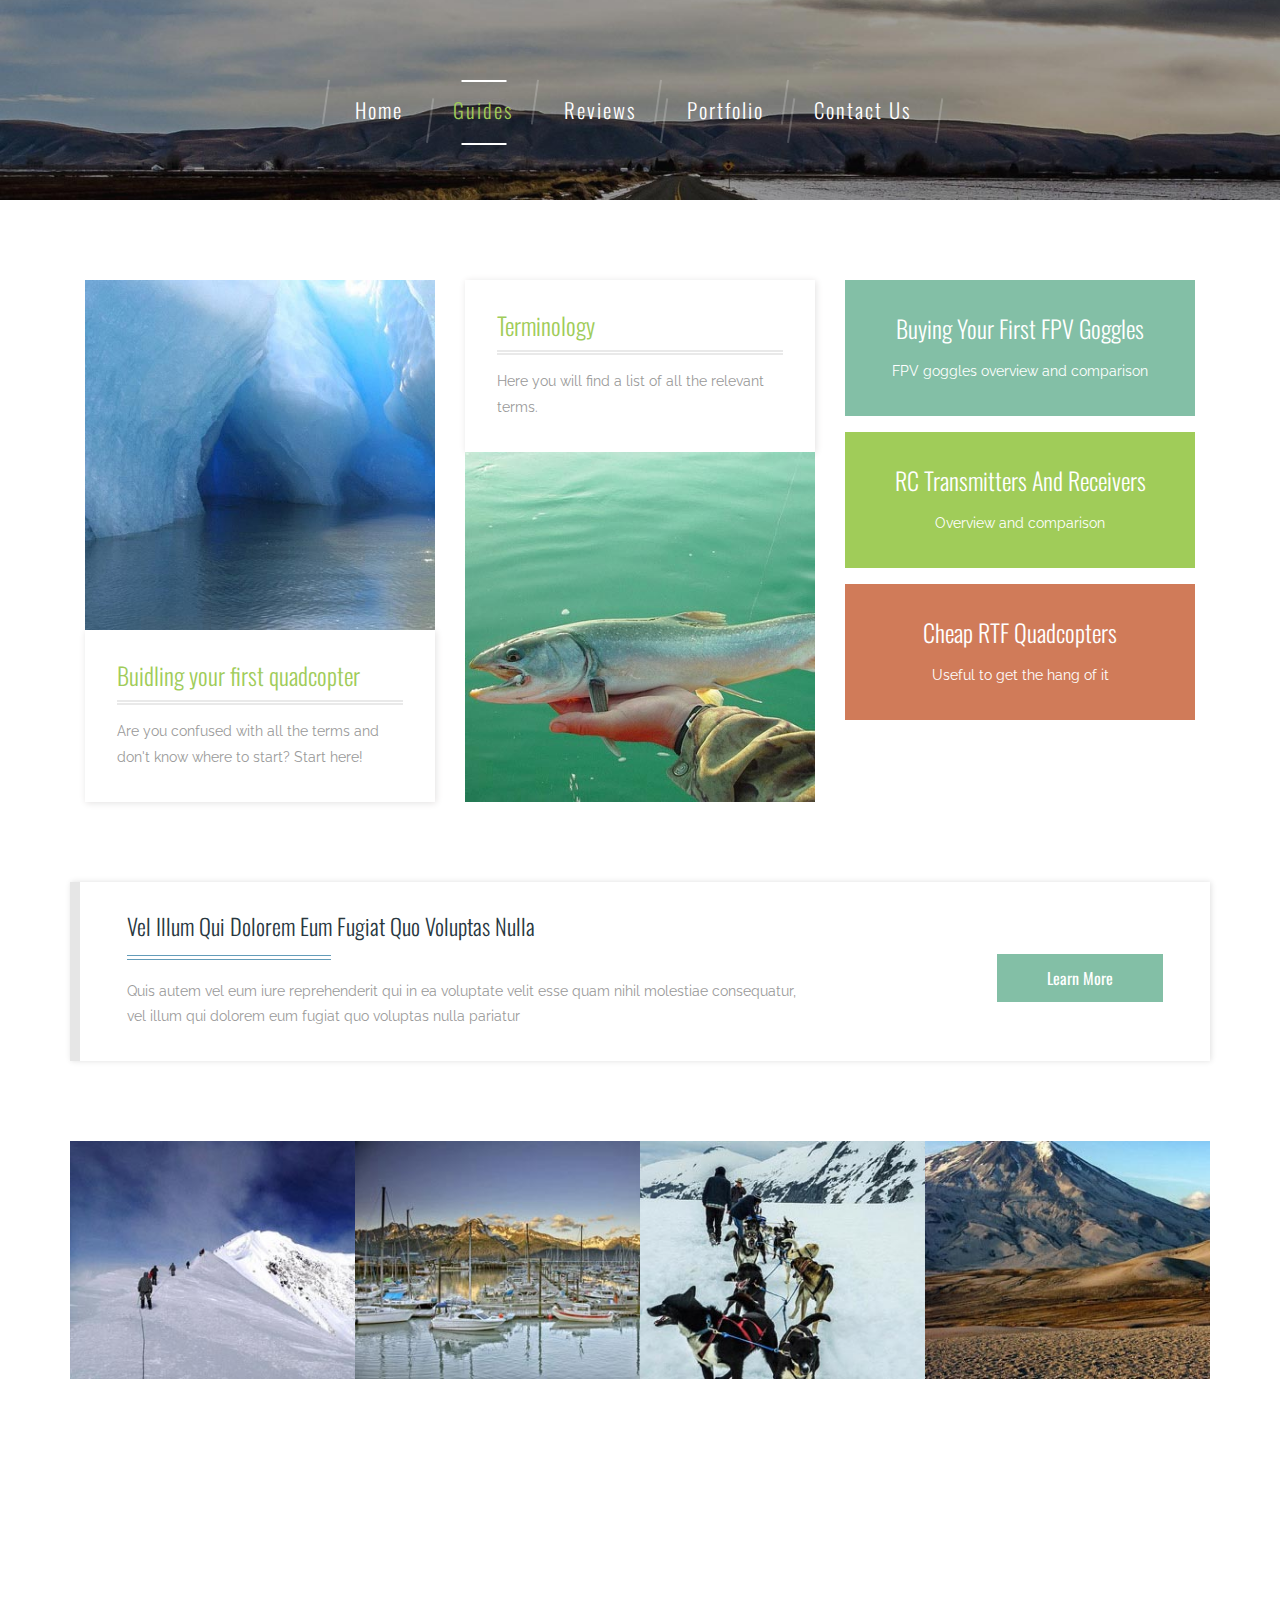
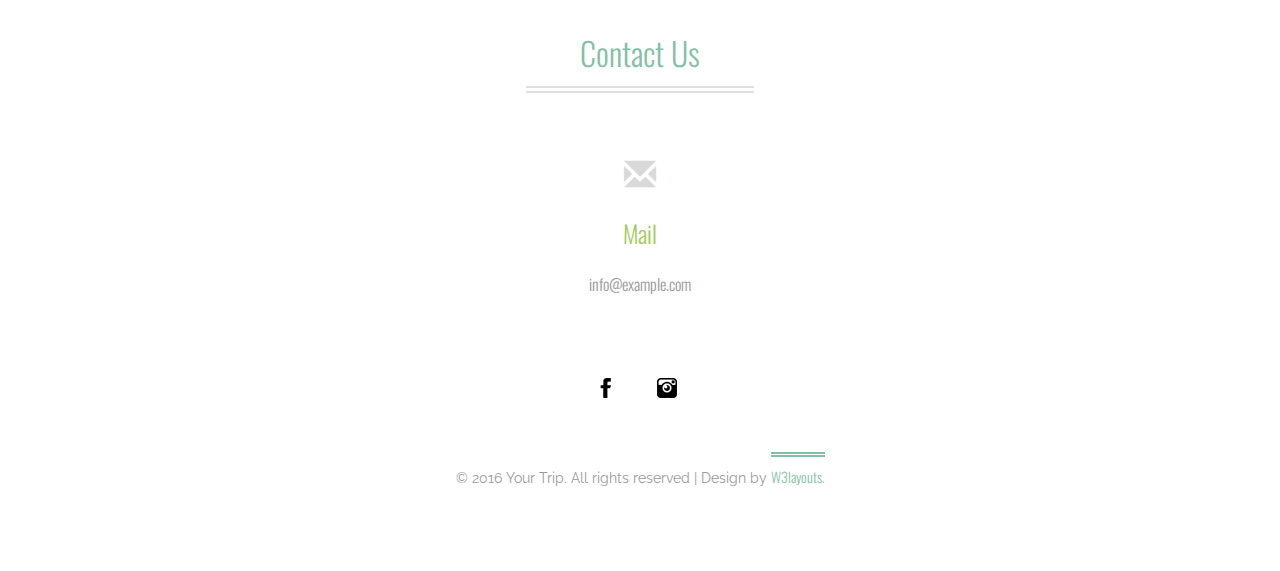
<file: guides.html>
<!--
Author: W3layouts
Author URL: http://w3layouts.com
License: Creative Commons Attribution 3.0 Unported
License URL: http://creativecommons.org/licenses/by/3.0/
-->
<!DOCTYPE html>
<html>
<head>
	<title>Gal's Quadcopters Website</title>
	<!-- for-mobile-apps -->
	<meta name="viewport" content="width=device-width, initial-scale=1">
	<meta http-equiv="Content-Type" content="text/html; charset=utf-8" />
	<meta name="keywords" content="TODO: place keywords here!" />
	<script type="application/x-javascript"> addEventListener("load", function() { setTimeout(hideURLbar, 0); }, false);
	function hideURLbar(){ window.scrollTo(0,1); } </script>
	<!-- //for-mobile-apps -->
	<link href="css/bootstrap.css" rel="stylesheet" type="text/css" media="all" />
	<link href="css/style.css" rel="stylesheet" type="text/css" media="all" />
	<!-- js -->
	<script src="js/jquery-1.11.1.min.js"></script>
	<!-- //js -->
	<link href='//fonts.googleapis.com/css?family=Raleway:400,100,200,300,500,600,700,800,900' rel='stylesheet' type='text/css'>
	<link href='//fonts.googleapis.com/css?family=Oswald:400,300,700' rel='stylesheet' type='text/css'>
	<!-- start-smoth-scrolling -->
	<script type="text/javascript" src="js/move-top.js"></script>
	<script type="text/javascript" src="js/easing.js"></script>
	<script type="text/javascript">
		jQuery(document).ready(function($) {
			$(".scroll").click(function(event){
				event.preventDefault();
				$('html,body').animate({scrollTop:$(this.hash).offset().top},1000);
			});
		});
	</script>
	<!-- start-smoth-scrolling -->
</head>

<body class="reviews">
<!-- banner -->
<div class="banner">
	<div class="container">
		<div class="banner_top">
			<div class="clearfix"> </div>
		</div>
		<nav class="navbar navbar-default">
			<!-- Brand and toggle get grouped for better mobile display -->
			<div class="navbar-header">
				<button type="button" class="navbar-toggle collapsed" data-toggle="collapse" data-target="#bs-example-navbar-collapse-1">
					<span class="sr-only">Toggle navigation</span>
					<span class="icon-bar"></span>
					<span class="icon-bar"></span>
					<span class="icon-bar"></span>
				</button>
			</div>

			<!-- Collect the nav links, forms, and other content for toggling -->
			<div class="collapse navbar-collapse nav-wil" id="bs-example-navbar-collapse-1">
				<ul class="nav navbar-nav cl-effect-14">
					<li><a href="index.html">Home</a></li>
					<li><a href="guides.html" class="active">Guides</a></li>
					<li><a href="reviews.html">Reviews</a></li>
					<li><a href="portfolio.html">Portfolio</a></li>
					<li><a href="#contact" class="scroll">Contact Us</a></li>
				</ul>
			</div><!-- /.navbar-collapse -->

		</nav>


	</div>
</div>
<!-- //banner -->

<!-- banner-bottom -->
<div class="banner-bottom">
	<div class="container">
		<div class="banner-bottom-grids">
			<div class="col-md-4 banner-bottom-grid" onclick="location.href='reviews.html'" value='click here'>
				<img src="images/1.jpg" alt=" " class="img-responsive" />
				<div class="social_icons social_icons_sub">
					<ul>
						<li><a href="#" class="facebook"></a></li>
					</ul>
					<p>Share this article on Facebook</p>
				</div>
				<div class="banner-bottom-grid1">
					<h3>Buidling your first quadcopter</h3>
					<p>Are you confused with all the terms and don't know where to start? Start here!</p>
				</div>
			</div>
			<div class="col-md-4 banner-bottom-grid">
				<div class="banner-bottom-grid1 banner-bottom-grid1-sub">
					<h3>Terminology</h3>
					<p>Here you will find a list of all the relevant terms.</p>
				</div>
				<img src="images/2.jpg" alt=" " class="img-responsive" />
				<div class="social_icons social_icons_sub1">
					<ul>
						<li><a href="#" class="facebook"></a></li>
					</ul>
					<p>Share this article on facebook!</p>
				</div>
			</div>
			<div class="col-md-4 banner-bottom-grid">
				<div class="banner-bottom-grid-box">
					<div class="banner-bottom-grid-box1">
						<h1>Buying your first FPV goggles</h1>
						<p>FPV goggles overview and comparison</p>
					</div>
				</div>
				<div class="banner-bottom-grid-box banner-bottom-grid-boxs">
					<div class="banner-bottom-grid-box1">
						<h2>RC transmitters and receivers</h2>
						<p>Overview and comparison</p>
					</div>
				</div>
				<div class="banner-bottom-grid-box banner-bottom-grid-boxs1">
					<div class="banner-bottom-grid-box1 banner-bottom-grid-box1-sub">
						<h2>Cheap RTF quadcopters</h2>
						<p>Useful to get the hang of it</p>
					</div>
				</div>
			</div>
			<div class="clearfix"> </div>
		</div>
	</div>
</div>
<!-- //banner-bottom -->
<!-- banner-bottom1 -->
<div class="banner-bottom1">
	<div class="container">
		<div class="banner-bottom1-grids">
			<div class="col-md-8 banner-bottom1-grid-left">
				<h3>vel illum qui dolorem eum fugiat quo voluptas nulla</h3>
				<p>Quis autem vel eum iure reprehenderit qui in ea voluptate velit
					esse quam nihil molestiae consequatur, vel illum qui dolorem eum fugiat
					quo voluptas nulla pariatur</p>
			</div>
			<div class="col-md-4 banner-bottom1-grid-right">
				<div class="more">
					<a class="btn effect6" href="single.html">Learn More</a>
				</div>
			</div>
			<div class="clearfix"> </div>
		</div>
	</div>
</div>
<!-- //banner-bottom1 -->
<!-- slider -->
<div class="slider">
	<div class="container">
		<div class="sliderfig">
			<ul id="flexiselDemo1">
				<li>
					<div class="sliderfig-grids">
						<div class="sliderfig-grid">
							<img src="images/5.jpg" alt=" " class="img-responsive" />
						</div>
					</div>
				</li>
				<li>
					<div class="sliderfig-grids">
						<div class="sliderfig-grid">
							<img src="images/6.jpg" alt=" " class="img-responsive" />
						</div>
					</div>
				</li>
				<li>
					<div class="sliderfig-grids">
						<div class="sliderfig-grid">
							<img src="images/8.jpg" alt=" " class="img-responsive" />
						</div>
					</div>
				</li>
				<li>
					<div class="sliderfig-grids">
						<div class="sliderfig-grid">
							<img src="images/7.jpg" alt=" " class="img-responsive" />
						</div>
					</div>
				</li>
			</ul>
			<script type="text/javascript">
				$(window).load(function() {
					$("#flexiselDemo1").flexisel({
						visibleItems: 4,
						animationSpeed: 1000,
						autoPlay: true,
						autoPlaySpeed: 3000,
						pauseOnHover: true,
						enableResponsiveBreakpoints: true,
						responsiveBreakpoints: {
							portrait: {
								changePoint:480,
								visibleItems: 1
							},
							landscape: {
								changePoint:640,
								visibleItems:3
							},
							tablet: {
								changePoint:768,
								visibleItems: 3
							}
						}
					});

				});
			</script>
			<script type="text/javascript" src="js/jquery.flexisel.js"></script>
		</div>
	</div>
</div>
<!-- //slider -->
<!-- banner-bottom-position -->
<!--<div class="banner-bottom-position">-->
<!--<div class="col-md-7 banner-bottom-position-gridr right">-->
<!--<h3>02.</h3>-->
<!--<p>To take a trivial example, which of us ever undertakes laborious physical -->
<!--exercise, except to obtain some advantage from it? But who has any right to -->
<!--find fault with a man who chooses to enjoy a pleasure.</p>-->
<!--</div>-->
<!--<div class="col-md-5 banner-bottom-position-grid">-->
<!--<div class="banner-bottom-position-grid-left Voluptates">-->
<!--<img src="images/4.jpg" alt=" " class="img-responsive" />-->
<!--<div class="banner-bottom-position-grid-left-pos repudiandae">-->
<!--<h4>Voluptates repudiandae sint</h4>-->
<!--</div>-->
<!--</div>-->
<!--</div>-->
<!--<div class="clearfix"> </div>-->
<!--</div>-->
<!-- //banner-bottom-position -->
<!-- contact -->
<div class="contact" id="contact">
	<div class="container">
		<h3>Contact Us</h3>
		<div class="col-md-4 contact-grid">

		</div>
		<div class="col-md-4 contact-grid">
			<i class="glyphicon glyphicon-envelope" aria-hidden="true"></i>
			<h4>Mail</h4>
			<a href="mailto:info@example.com">info@example.com</a>
		</div>
		<div class="col-md-4 contact-grid">
		</div>
		<div class="clearfix"> </div>
		<!-- footer -->
		<div class="social_icons">
			<ul>
				<li><a href="#" class="facebook"></a></li>
				<li><a href="#" class="instagram"></a></li>
			</ul>
		</div>
		<div class="footer-copy">
			<p>&copy 2016 Your Trip. All rights reserved | Design by <a href="http://w3layouts.com">W3layouts.</a></p>
		</div>
	</div>
</div>
<!-- //contact -->
<!-- here stars scrolling icon -->
<script type="text/javascript">
	$(document).ready(function() {
		/*
		 var defaults = {
		 containerID: 'toTop', // fading element id
		 containerHoverID: 'toTopHover', // fading element hover id
		 scrollSpeed: 1200,
		 easingType: 'linear'
		 };
		 */

		$().UItoTop({ easingType: 'easeOutQuart' });

	});
</script>
<!-- //here ends scrolling icon -->
<!-- for bootstrap working -->
<script src="js/bootstrap.js"></script>
<!-- //for bootstrap working -->
</body>
</html>
</file>
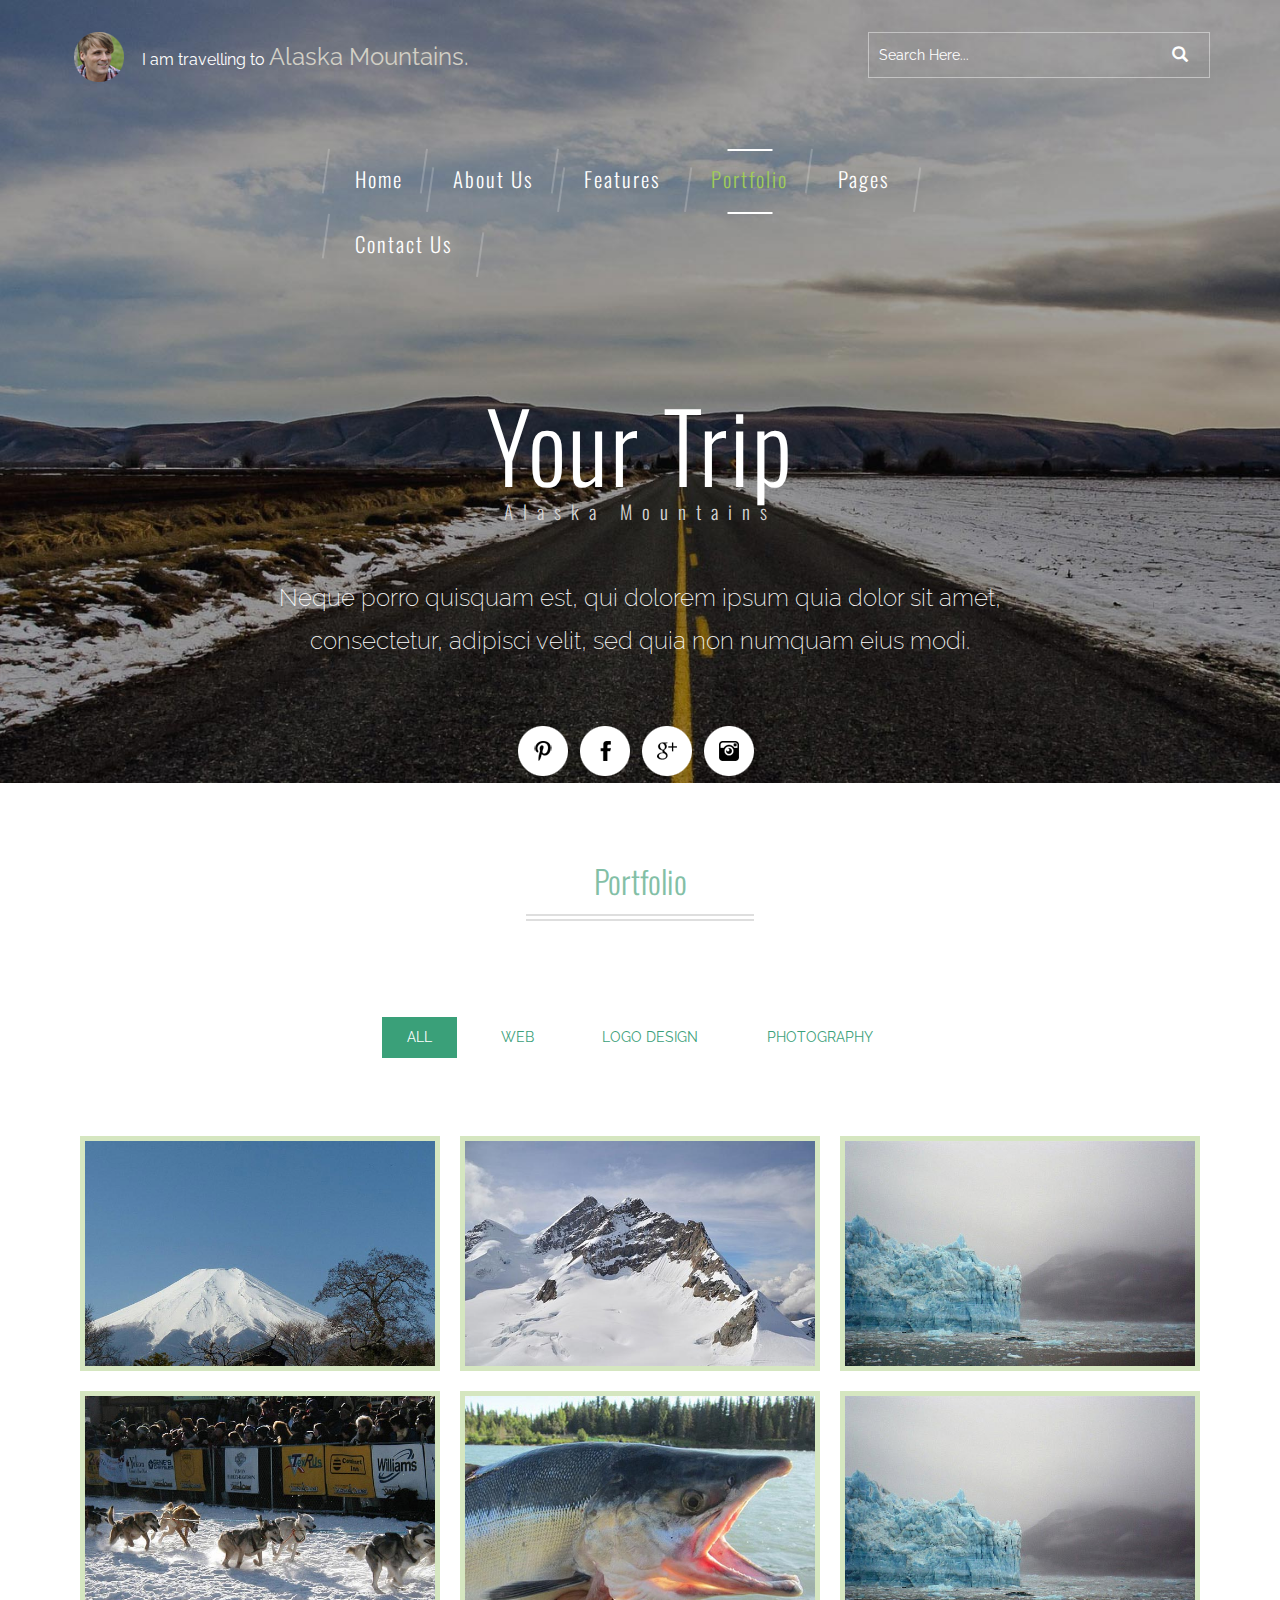
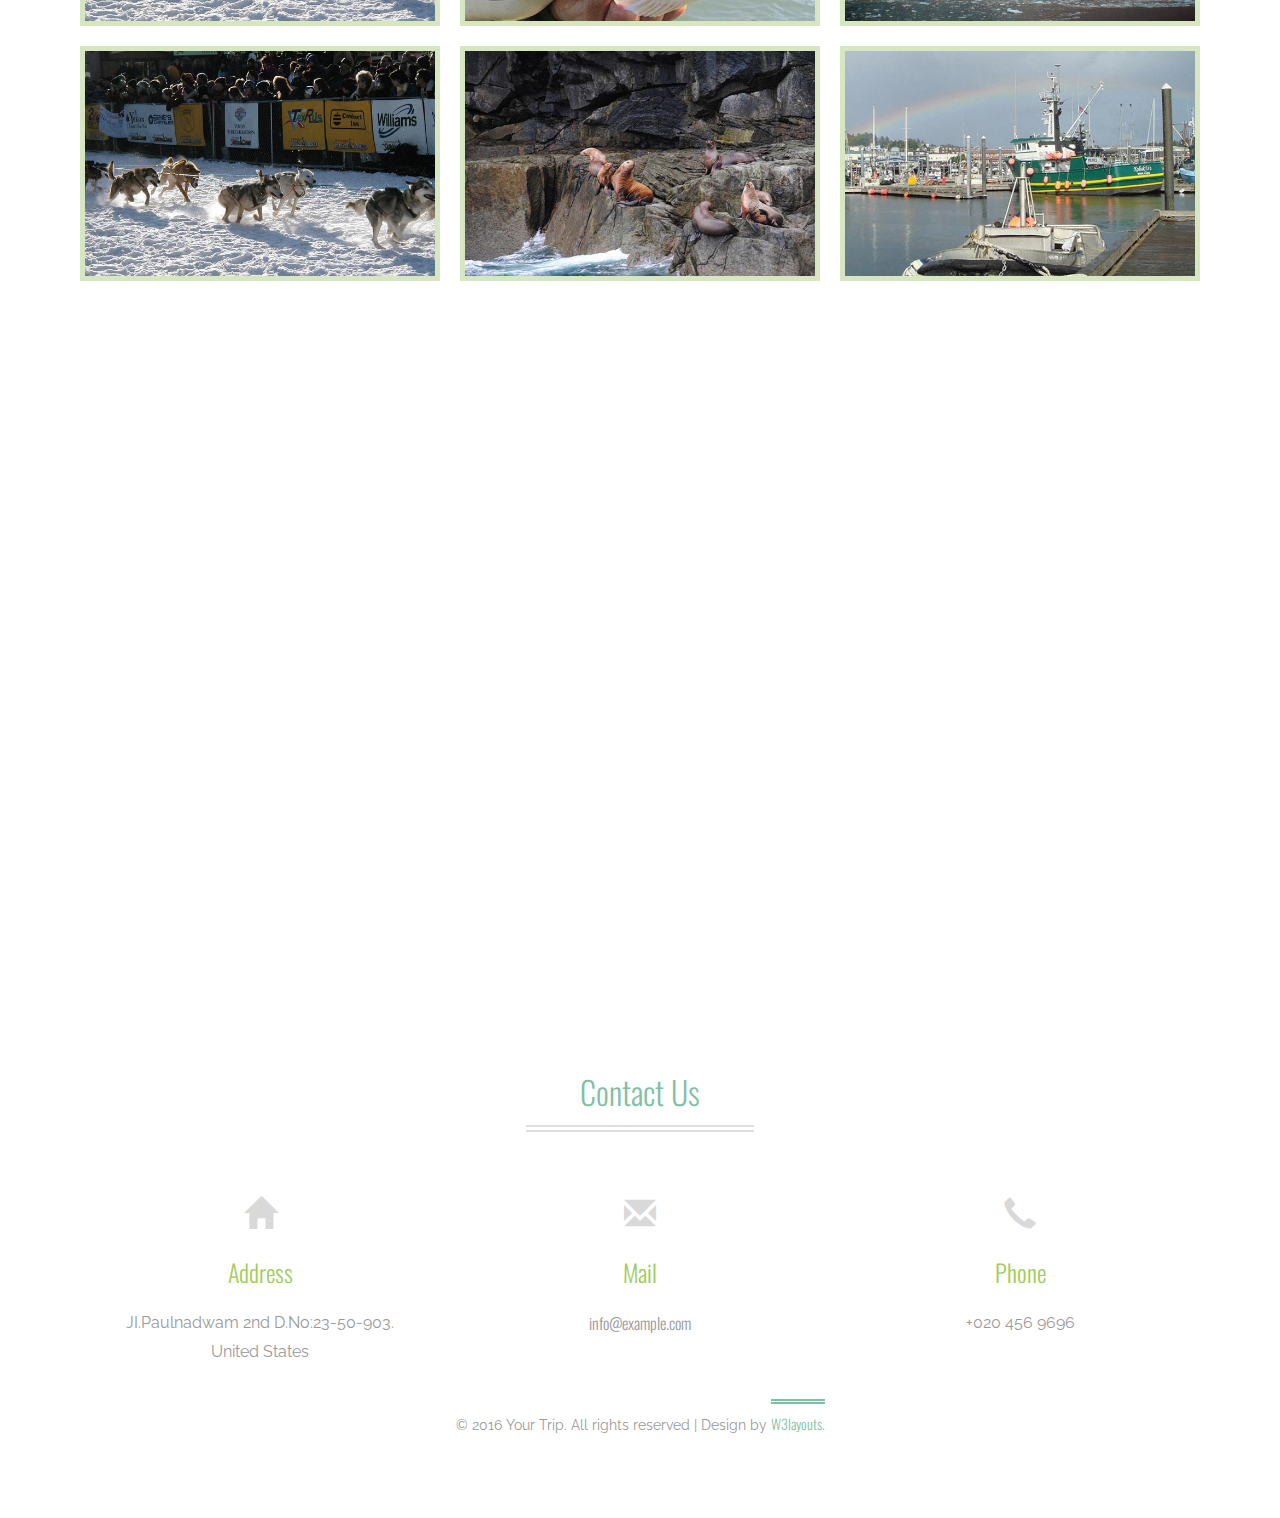
<file: portfolio.html>
<!--
Author: W3layouts
Author URL: http://w3layouts.com
License: Creative Commons Attribution 3.0 Unported
License URL: http://creativecommons.org/licenses/by/3.0/
-->
<!DOCTYPE html>
<html>
<head>
<title>Your Trip a Travel Agency Category Flat Bootstrap Responsive Website Template | Portfolio :: w3layouts</title>
<!-- for-mobile-apps -->
<meta name="viewport" content="width=device-width, initial-scale=1">
<meta http-equiv="Content-Type" content="text/html; charset=utf-8" />
<meta name="keywords" content="Your Trip Responsive web template, Bootstrap Web Templates, Flat Web Templates, Android Compatible web template, 
Smartphone Compatible web template, free webdesigns for Nokia, Samsung, LG, SonyEricsson, Motorola web design" />
<script type="application/x-javascript"> addEventListener("load", function() { setTimeout(hideURLbar, 0); }, false);
		function hideURLbar(){ window.scrollTo(0,1); } </script>
<!-- //for-mobile-apps -->
<link href="css/bootstrap.css" rel="stylesheet" type="text/css" media="all" />
<link href="css/style.css" rel="stylesheet" type="text/css" media="all" />
<!-- js -->
<script src="js/jquery-1.11.1.min.js"></script>
<!-- //js -->
<!-- pop-up-script -->
<script src="js/jquery.chocolat.js"></script>
		<link rel="stylesheet" href="css/chocolat.css" type="text/css" media="screen" charset="utf-8">
		<!--light-box-files -->
		<script type="text/javascript" charset="utf-8">
		$(function() {
			$('.img-top a').Chocolat();
		});
		</script>
<!-- //pop-up-script -->
<link href='//fonts.googleapis.com/css?family=Raleway:400,100,200,300,500,600,700,800,900' rel='stylesheet' type='text/css'>
<link href='//fonts.googleapis.com/css?family=Oswald:400,300,700' rel='stylesheet' type='text/css'>
<!-- start-smoth-scrolling -->
<script type="text/javascript" src="js/move-top.js"></script>
<script type="text/javascript" src="js/easing.js"></script>
<script type="text/javascript">
	jQuery(document).ready(function($) {
		$(".scroll").click(function(event){		
			event.preventDefault();
			$('html,body').animate({scrollTop:$(this.hash).offset().top},1000);
		});
	});
</script>
<!-- start-smoth-scrolling -->
</head>
	
<body>
<!-- banner -->
	<div class="banner">
		<div class="container">
			<div class="banner_top">
				<div class="banner_top_left">
					<p>I am travelling to <span>Alaska Mountains.</span></p>
				</div>
				<div class="banner_top_right">
					<form>
						<input type="text" value="Search Here..." onfocus="this.value = '';" onblur="if (this.value == '') {this.value = 'Email Address';}" required="">
						<i class="glyphicon glyphicon-search" aria-hidden="true"></i>
					</form>
				</div>
				<div class="clearfix"> </div>
			</div>
			<nav class="navbar navbar-default">
				<!-- Brand and toggle get grouped for better mobile display -->
				<div class="navbar-header">
				  <button type="button" class="navbar-toggle collapsed" data-toggle="collapse" data-target="#bs-example-navbar-collapse-1">
					<span class="sr-only">Toggle navigation</span>
					<span class="icon-bar"></span>
					<span class="icon-bar"></span>
					<span class="icon-bar"></span>
				  </button>
				</div>

				<!-- Collect the nav links, forms, and other content for toggling -->
				<div class="collapse navbar-collapse nav-wil" id="bs-example-navbar-collapse-1">
					<ul class="nav navbar-nav cl-effect-14">
						<li><a href="index.html">Home</a></li>
						<li><a href="about.html">About Us</a></li>
						<li><a href="features.html">Features</a></li>
						<li><a href="portfolio.html" class="active">Portfolio</a></li>
						<li><a href="codes.html">Pages</a></li>
						<li><a href="#contact" class="scroll">Contact Us</a></li>
					</ul>
				</div><!-- /.navbar-collapse -->	
				
			</nav>
			<div class="logo">
				<a href="index.html">Your Trip<span>Alaska Mountains</span></a>
			</div>
			<div class="dummy_text">
				<p>Neque porro quisquam est, qui dolorem ipsum quia dolor sit amet, consectetur, 
					adipisci velit, sed quia non numquam eius modi.</p>
			</div>
			<div class="social_icons">
				<ul>
					<li><a href="#" class="p"></a></li>
					<li><a href="#" class="facebook"></a></li>
					<li><a href="#" class="g"></a></li>
					<li><a href="#" class="instagram"></a></li>
				</ul>
			</div>
		</div>
	</div>
<!-- //banner -->
<!-- portfolio -->
	<div class="portfolio">
		<div class="container">
			<h3>Portfolio</h3>
			<div class="portfolio-grids">
				<div class="sap_tabs">			
				<div id="horizontalTab" style="display: block; width: 100%; margin: 0px;">
					<ul class="resp-tabs-list">
						<li class="resp-tab-item"><span>All</span></li>
						<li class="resp-tab-item"><span>Web</span></li>
						<li class="resp-tab-item"><span>Logo Design</span></li>
						<li class="resp-tab-item"><span>Photography</span></li>					
					</ul>	
					<div class="clearfix"> </div>	
					<div class="resp-tabs-container">
						<div class="tab-1 resp-tab-content">								
							<div class="main">
								<div class="view effect">
									<div class="img-top">
										<a href="images/9.jpg" rel="title" class="b-link-stripe b-animate-go  thickbox">
											<img src="images/9.jpg" class="img-responsive" alt="" />
											<div class="mask"></div>
											<div class="content">
												<span class="info" title="Full Image"> </span>
											</div>
										</a>
									</div>
								</div>
								<div class="view effect">
									<div class="img-top">
										<a href="images/10.jpg" rel="title" class="b-link-stripe b-animate-go  thickbox">
											<img src="images/10.jpg" class="img-responsive" alt="" />
											<div class="mask"></div>
											<div class="content">
												<span class="info" title="Full Image"> </span>
											</div>
										</a>
									</div>
								</div>
								<div class="view effect">
									<div class="img-top">
										<a href="images/12.jpg" rel="title" class="b-link-stripe b-animate-go  thickbox">
											<img src="images/12.jpg" class="img-responsive" alt="" />
											<div class="mask"></div>
											<div class="content">
												<span class="info" title="Full Image"> </span>
											</div>
										</a>
									</div>
								</div>	
								<div class="view effect">
									<div class="img-top">
										<a href="images/13.jpg" rel="title" class="b-link-stripe b-animate-go  thickbox">
											<img src="images/13.jpg" class="img-responsive" alt="" />
											<div class="mask"></div>
											<div class="content">
												<span class="info" title="Full Image"> </span>
											</div>
										</a>
									</div>
								</div>
								<div class="view effect">
									<div class="img-top">
										<a href="images/11.jpg" rel="title" class="b-link-stripe b-animate-go  thickbox">
											<img src="images/11.jpg" class="img-responsive" alt="" />
											<div class="mask"></div>
											<div class="content">
												<span class="info" title="Full Image"> </span>
											</div>
										</a>
									</div>
								</div>
								<div class="view effect">
									<div class="img-top">
										<a href="images/12.jpg" rel="title" class="b-link-stripe b-animate-go  thickbox">
											<img src="images/12.jpg" class="img-responsive" alt="" />
											<div class="mask"></div>
											<div class="content">
												<span class="info" title="Full Image"> </span>
											</div>
										</a>
									</div>
								</div>				
								<div class="clearfix"> </div>
								<div class="view effect">
									<div class="img-top">
										<a href="images/13.jpg" rel="title" class="b-link-stripe b-animate-go  thickbox">
											<img src="images/13.jpg" class="img-responsive" alt="" />
											<div class="mask"></div>
											<div class="content">
												<span class="info" title="Full Image"> </span>
											</div>
										</a>
									</div>
								</div>
								<div class="view effect">
									<div class="img-top">
										<a href="images/14.jpg" rel="title" class="b-link-stripe b-animate-go  thickbox">
											<img src="images/14.jpg" class="img-responsive" alt="" />
											<div class="mask"></div>
											<div class="content">
												<span class="info" title="Full Image"> </span>
											</div>
										</a>
									</div>
								</div>
								<div class="view effect">
									<div class="img-top">
										<a href="images/15.jpg" rel="title" class="b-link-stripe b-animate-go  thickbox">
											<img src="images/15.jpg" class="img-responsive" alt="" />
											<div class="mask"></div>
											<div class="content">
												<span class="info" title="Full Image"> </span>
											</div>
										</a>
									</div>
								</div>									
								<div class="clearfix"> </div>
							</div>																					 	        					 
						</div>
						<div class="tab-1 resp-tab-content">								
							<div class="main">
								<div class="view effect">
									<div class="img-top">
										<a href="images/9.jpg" rel="title" class="b-link-stripe b-animate-go  thickbox">
											<img src="images/9.jpg" class="img-responsive" alt="" />
											<div class="mask"></div>
											<div class="content">
												<span class="info" title="Full Image"> </span>
											</div>
										</a>
									</div>
								</div>
								<div class="view effect">
									<div class="img-top">
										<a href="images/10.jpg" rel="title" class="b-link-stripe b-animate-go  thickbox">
											<img src="images/10.jpg" class="img-responsive" alt="" />
											<div class="mask"></div>
											<div class="content">
												<span class="info" title="Full Image"> </span>
											</div>
										</a>
									</div>
								</div>
								<div class="view effect">
									<div class="img-top">
										<a href="images/11.jpg" rel="title" class="b-link-stripe b-animate-go  thickbox">
											<img src="images/11.jpg" class="img-responsive" alt="" />
											<div class="mask"></div>
											<div class="content">
												<span class="info" title="Full Image"> </span>
											</div>
										</a>
									</div>
								</div>	
							</div>
						</div>
						<div class="tab-1 resp-tab-content">								
							<div class="main">
								<div class="view effect">
									<div class="img-top">
										<a href="images/12.jpg" rel="title" class="b-link-stripe b-animate-go  thickbox">
											<img src="images/12.jpg" class="img-responsive" alt="" />
											<div class="mask"></div>
											<div class="content">
												<span class="info" title="Full Image"> </span>
											</div>
										</a>
									</div>
								</div>
								<div class="view effect">
									<div class="img-top">
										<a href="images/13.jpg" rel="title" class="b-link-stripe b-animate-go  thickbox">
											<img src="images/13.jpg" class="img-responsive" alt="" />
											<div class="mask"></div>
											<div class="content">
												<span class="info" title="Full Image"> </span>
											</div>
										</a>
									</div>
								</div>
								<div class="view effect">
									<div class="img-top">
										<a href="images/14.jpg" rel="title" class="b-link-stripe b-animate-go  thickbox">
											<img src="images/14.jpg" class="img-responsive" alt="" />
											<div class="mask"></div>
											<div class="content">
												<span class="info" title="Full Image"> </span>
											</div>
										</a>
									</div>
								</div>	
								<div class="view effect">
									<div class="img-top">
										<a href="images/15.jpg" rel="title" class="b-link-stripe b-animate-go  thickbox">
											<img src="images/15.jpg" class="img-responsive" alt="" />
											<div class="mask"></div>
											<div class="content">
												<span class="info" title="Full Image"> </span>
											</div>
										</a>
									</div>
								</div>
								<div class="view effect">
									<div class="img-top">
										<a href="images/10.jpg" rel="title" class="b-link-stripe b-animate-go  thickbox">
											<img src="images/10.jpg" class="img-responsive" alt="" />
											<div class="mask"></div>
											<div class="content">
												<span class="info" title="Full Image"> </span>
											</div>
										</a>
									</div>
								</div>	
							</div>
						</div>
						<div class="tab-1 resp-tab-content">								
							<div class="main">
								<div class="view effect">
									<div class="img-top">
										<a href="images/11.jpg" rel="title" class="b-link-stripe b-animate-go  thickbox">
											<img src="images/11.jpg" class="img-responsive" alt="" />
											<div class="mask"></div>
											<div class="content">
												<span class="info" title="Full Image"> </span>
											</div>
										</a>
									</div>
								</div>
								<div class="view effect">
									<div class="img-top">
										<a href="images/12.jpg" rel="title" class="b-link-stripe b-animate-go  thickbox">
											<img src="images/12.jpg" class="img-responsive" alt="" />
											<div class="mask"></div>
											<div class="content">
												<span class="info" title="Full Image"> </span>
											</div>
										</a>
									</div>
								</div>
								<div class="view effect">
									<div class="img-top">
										<a href="images/13.jpg" rel="title" class="b-link-stripe b-animate-go  thickbox">
											<img src="images/13.jpg" class="img-responsive" alt="" />
											<div class="mask"></div>
											<div class="content">
												<span class="info" title="Full Image"> </span>
											</div>
										</a>
									</div>
								</div>	
								<div class="view effect">
									<div class="img-top">
										<a href="images/15.jpg" rel="title" class="b-link-stripe b-animate-go  thickbox">
											<img src="images/15.jpg" class="img-responsive" alt="" />
											<div class="mask"></div>
											<div class="content">
												<span class="info" title="Full Image"> </span>
											</div>
										</a>
									</div>
								</div>	
							</div>
						</div>
					</div>
				</div>
			</div>
				<script src="js/easyResponsiveTabs.js" type="text/javascript"></script>
								<script type="text/javascript">
												$(document).ready(function () {
													$('#horizontalTab').easyResponsiveTabs({
														type: 'default', //Types: default, vertical, accordion           
														width: 'auto', //auto or any width like 600px
														fit: true   // 100% fit in a container
													});
												});
												
								</script>
			</div>
		</div>
	</div>
<!-- //portfolio -->
<!-- contact -->
	<div class="contact" id="contact">
		<iframe src="https://www.google.com/maps/embed?pb=!1m18!1m12!1m3!1d16271316.765282348!2d-176.42968180551608!3d60.143570657527626!2m3!1f0!2f0!3f0!3m2!1i1024!2i768!4f13.1!3m3!1m2!1s0x5400df9cc0aec01b%3A0xbcdb5e27a98adb35!2sAlaska%2C+USA!5e0!3m2!1sen!2sin!4v1448597600354" frameborder="0" style="border:0" allowfullscreen></iframe>
		<div class="container">
			<h3>Contact Us</h3>
			<div class="col-md-4 contact-grid">
				<i class="glyphicon glyphicon-home" aria-hidden="true"></i>
				<h4>Address</h4>
				<p>JI.Paulnadwam 2nd D.No:23-50-903.<span>United States</span></p>
			</div>
			<div class="col-md-4 contact-grid">
				<i class="glyphicon glyphicon-envelope" aria-hidden="true"></i>
				<h4>Mail</h4>
				<a href="mailto:info@example.com">info@example.com</a>
			</div>
			<div class="col-md-4 contact-grid">
				<i class="glyphicon glyphicon-earphone" aria-hidden="true"></i>
				<h4>Phone</h4>
				<p>+020 456 9696</p>
			</div>
			<div class="clearfix"> </div>
			<!-- footer -->
			<div class="footer-copy">
				<p>&copy 2016 Your Trip. All rights reserved | Design by <a href="http://w3layouts.com">W3layouts.</a></p>
			</div>
		</div>
	</div>
<!-- //contact -->
<!-- here stars scrolling icon -->
	<script type="text/javascript">
		$(document).ready(function() {
			/*
				var defaults = {
				containerID: 'toTop', // fading element id
				containerHoverID: 'toTopHover', // fading element hover id
				scrollSpeed: 1200,
				easingType: 'linear' 
				};
			*/
								
			$().UItoTop({ easingType: 'easeOutQuart' });
								
			});
	</script>
<!-- //here ends scrolling icon -->
<!-- for bootstrap working -->
	<script src="js/bootstrap.js"></script>
<!-- //for bootstrap working -->
</body>
</html>
</file>
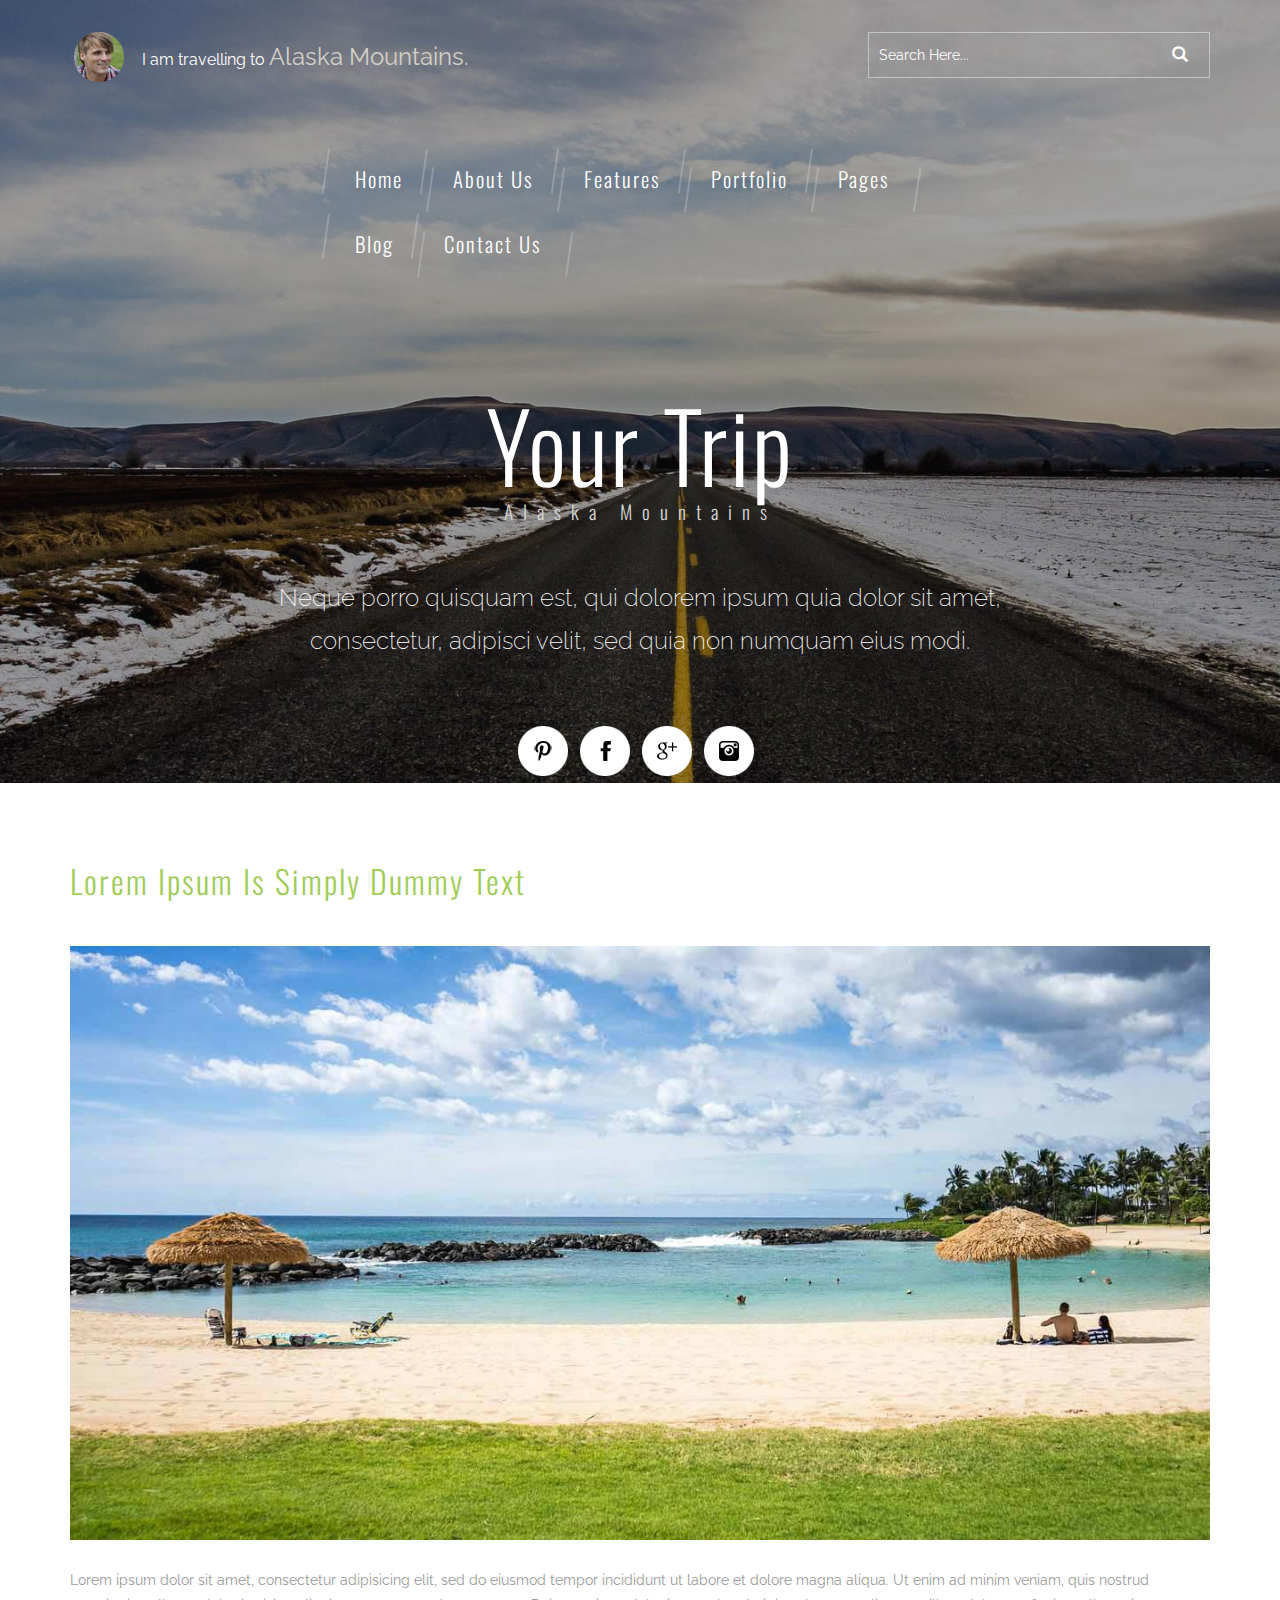
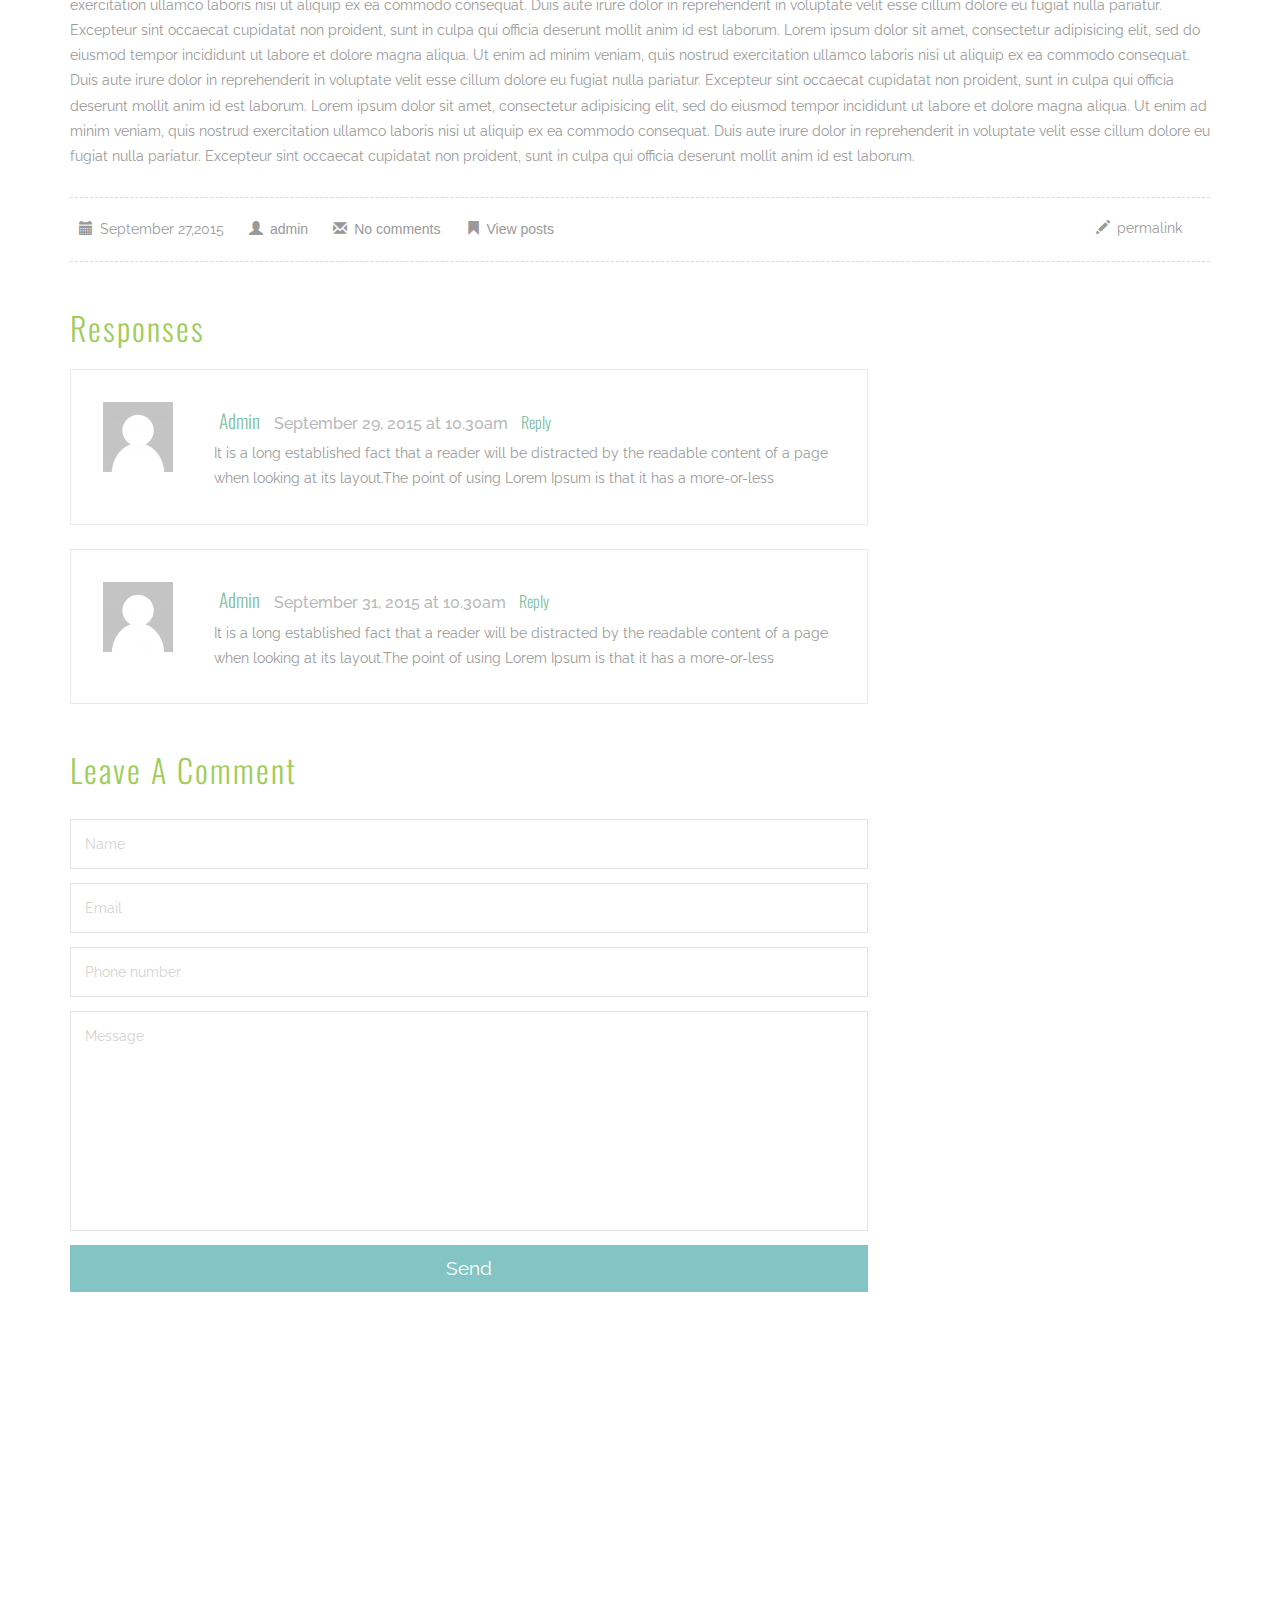
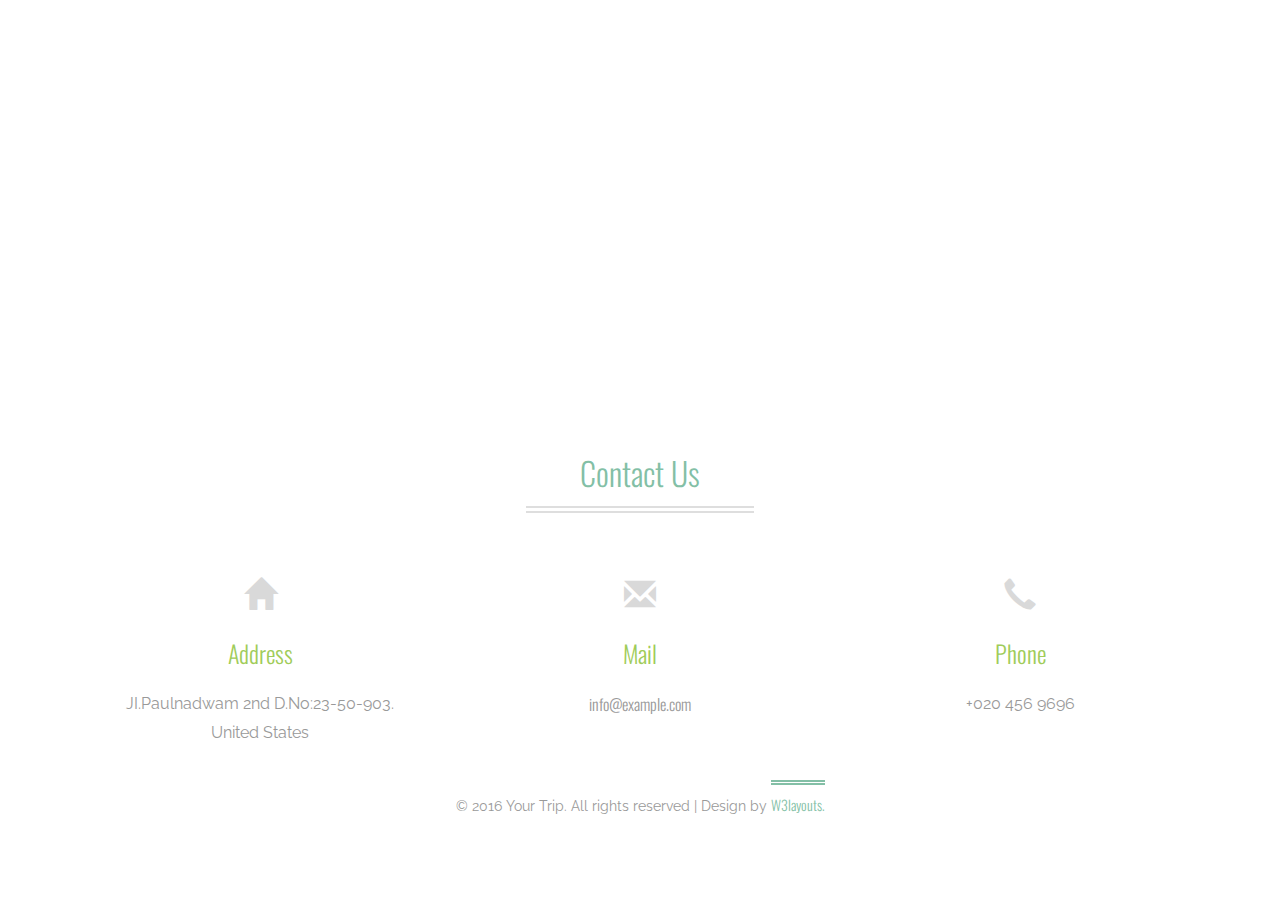
<file: single.html>
<!--
Author: W3layouts
Author URL: http://w3layouts.com
License: Creative Commons Attribution 3.0 Unported
License URL: http://creativecommons.org/licenses/by/3.0/
-->
<!DOCTYPE html>
<html>
<head>
<title>Your Trip a Travel Agency Category Flat Bootstrap Responsive Website Template | Single :: w3layouts</title>
<!-- for-mobile-apps -->
<meta name="viewport" content="width=device-width, initial-scale=1">
<meta http-equiv="Content-Type" content="text/html; charset=utf-8" />
<meta name="keywords" content="Your Trip Responsive web template, Bootstrap Web Templates, Flat Web Templates, Android Compatible web template, 
Smartphone Compatible web template, free webdesigns for Nokia, Samsung, LG, SonyEricsson, Motorola web design" />
<script type="application/x-javascript"> addEventListener("load", function() { setTimeout(hideURLbar, 0); }, false);
		function hideURLbar(){ window.scrollTo(0,1); } </script>
<!-- //for-mobile-apps -->
<link href="css/bootstrap.css" rel="stylesheet" type="text/css" media="all" />
<link href="css/style.css" rel="stylesheet" type="text/css" media="all" />
<!-- js -->
<script src="js/jquery-1.11.1.min.js"></script>
<!-- //js -->
<link href='//fonts.googleapis.com/css?family=Raleway:400,100,200,300,500,600,700,800,900' rel='stylesheet' type='text/css'>
<link href='//fonts.googleapis.com/css?family=Oswald:400,300,700' rel='stylesheet' type='text/css'>
<!-- start-smoth-scrolling -->
<script type="text/javascript" src="js/move-top.js"></script>
<script type="text/javascript" src="js/easing.js"></script>
<script type="text/javascript">
	jQuery(document).ready(function($) {
		$(".scroll").click(function(event){		
			event.preventDefault();
			$('html,body').animate({scrollTop:$(this.hash).offset().top},1000);
		});
	});
</script>
<!-- start-smoth-scrolling -->
</head>
	
<body>
<!-- banner -->
	<div class="banner">
		<div class="container">
			<div class="banner_top">
				<div class="banner_top_left">
					<p>I am travelling to <span>Alaska Mountains.</span></p>
				</div>
				<div class="banner_top_right">
					<form>
						<input type="text" value="Search Here..." onfocus="this.value = '';" onblur="if (this.value == '') {this.value = 'Email Address';}" required="">
						<i class="glyphicon glyphicon-search" aria-hidden="true"></i>
					</form>
				</div>
				<div class="clearfix"> </div>
			</div>
			<nav class="navbar navbar-default">
				<!-- Brand and toggle get grouped for better mobile display -->
				<div class="navbar-header">
				  <button type="button" class="navbar-toggle collapsed" data-toggle="collapse" data-target="#bs-example-navbar-collapse-1">
					<span class="sr-only">Toggle navigation</span>
					<span class="icon-bar"></span>
					<span class="icon-bar"></span>
					<span class="icon-bar"></span>
				  </button>
				</div>

				<!-- Collect the nav links, forms, and other content for toggling -->
				<div class="collapse navbar-collapse nav-wil" id="bs-example-navbar-collapse-1">
					<ul class="nav navbar-nav cl-effect-14">
						<li><a href="index.html">Home</a></li>
						<li><a href="about.html">About Us</a></li>
						<li><a href="features.html">Features</a></li>
						<li><a href="portfolio.html">Portfolio</a></li>
						<li><a href="codes.html">Pages</a></li>
						<li><a href="blog.html">Blog</a></li>
						<li><a href="#contact" class="scroll">Contact Us</a></li>
					</ul>
				</div><!-- /.navbar-collapse -->	
				
			</nav>
			<div class="logo">
				<a href="index.html">Your Trip<span>Alaska Mountains</span></a>
			</div>
			<div class="dummy_text">
				<p>Neque porro quisquam est, qui dolorem ipsum quia dolor sit amet, consectetur, 
					adipisci velit, sed quia non numquam eius modi.</p>
			</div>
			<div class="social_icons">
				<ul>
					<li><a href="#" class="p"></a></li>
					<li><a href="#" class="facebook"></a></li>
					<li><a href="#" class="g"></a></li>
					<li><a href="#" class="instagram"></a></li>
				</ul>
			</div>
		</div>
	</div>
<!-- //banner -->
<!-- single -->
	<div class="single">
		<div class="container">
			<div class="single-page-artical">
				<div class="artical-content">
					<h3>Lorem Ipsum is simply dummy text</h3>
					<img class="img-responsive" src="images/banner1.jpg" alt=" " />
					<p>Lorem ipsum dolor sit amet, consectetur adipisicing elit, sed do eiusmod tempor incididunt ut labore et dolore magna aliqua. Ut enim ad minim veniam, quis nostrud exercitation ullamco laboris nisi ut aliquip ex ea commodo consequat. Duis aute irure dolor in reprehenderit in voluptate velit esse cillum dolore eu fugiat nulla pariatur. Excepteur sint occaecat cupidatat non proident, sunt in culpa qui officia deserunt mollit anim id est laborum.
						 Lorem ipsum dolor sit amet, consectetur adipisicing elit, sed do eiusmod tempor incididunt ut labore et dolore magna aliqua. Ut enim ad minim veniam, quis nostrud exercitation ullamco laboris nisi ut aliquip ex ea commodo consequat. Duis aute irure dolor in reprehenderit in voluptate velit esse cillum dolore eu fugiat nulla pariatur. Excepteur sint occaecat cupidatat non proident, sunt in culpa qui officia deserunt mollit anim id est laborum.
						 Lorem ipsum dolor sit amet, consectetur adipisicing elit, sed do eiusmod tempor incididunt ut labore et dolore magna aliqua. Ut enim ad minim veniam, quis nostrud exercitation ullamco laboris nisi ut aliquip ex ea commodo consequat. Duis aute irure dolor in reprehenderit in voluptate velit esse cillum dolore eu fugiat nulla pariatur. Excepteur sint occaecat cupidatat non proident, sunt in culpa qui officia deserunt mollit anim id est laborum.</p>
				</div>
				<div class="artical-links">
					<ul>
						<li><span class="glyphicon glyphicon-calendar" aria-hidden="true"></span>September 27,2015</li>
						<li><a href="#"><span class="glyphicon glyphicon-user" aria-hidden="true"></span>admin</a></li>
						<li><a href="#"><span class="glyphicon glyphicon-envelope" aria-hidden="true"></span>No comments</a></li>
						<li><a href="#"><span class="glyphicon glyphicon-bookmark" aria-hidden="true"></span>View posts</a></li>
						<li><span class="glyphicon glyphicon-pencil" aria-hidden="true"></span>permalink</li>
					</ul>
				</div>
				<div class="comment-grid-top">
					<h3>Responses</h3>
					<div class="comments-top-top">
						<div class="top-comment-left">
							<a href="#"><img class="img-responsive" src="images/co.png" alt=""></a>
						</div>
						<div class="top-comment-right">
							<ul>
								<li><span class="left-at"><a href="#">Admin</a></span></li>
								<li><span class="right-at">September 29, 2015 at 10.30am</span></li>
								<li><a class="reply" href="#">Reply</a></li>
							</ul>
						<p>It is a long established fact that a reader will be distracted by the readable content of a page when looking at its layout.The point of using Lorem Ipsum is that it has a more-or-less </p>
						</div>
						<div class="clearfix"> </div>
					</div>
					<div class="comments-top-top top-grid-comment">
						<div class="top-comment-left">
							<a href="#"><img class="img-responsive" src="images/co.png" alt=""></a>
						</div>
						<div class="top-comment-right">
							<ul>
								<li><span class="left-at"><a href="#">Admin</a></li>
								<li><span class="right-at">September 31, 2015 at 10.30am</span></li>
								<li><a class="reply" href="#">Reply</a></li>
							</ul>
						<p>It is a long established fact that a reader will be distracted by the readable content of a page when looking at its layout.The point of using Lorem Ipsum is that it has a more-or-less </p>
						</div>
						<div class="clearfix"> </div>
					</div>
				</div>			
				<div class="artical-commentbox">
					<h3>leave a comment</h3>
					<div class="table-form">
						<form>
							<input type="text" value="Name" onfocus="this.value = '';" onblur="if (this.value == '') {this.value = 'Name';}">
							<input type="email" value="Email" onfocus="this.value = '';" onblur="if (this.value == '') {this.value = 'Email';}">
							<input type="text" value="Phone number" onfocus="this.value = '';" onblur="if (this.value == '') {this.value = 'Phone number';}">
							<textarea value="Message:" onfocus="this.value = '';" onblur="if (this.value == '') {this.value = 'Message';}">Message</textarea>	
							<input type="submit" value="Send">
						</form>
					</div>
				</div>	
			</div>
		</div>
	</div>
<!-- single -->
<!-- contact -->
	<div class="contact" id="contact">
		<iframe src="https://www.google.com/maps/embed?pb=!1m18!1m12!1m3!1d16271316.765282348!2d-176.42968180551608!3d60.143570657527626!2m3!1f0!2f0!3f0!3m2!1i1024!2i768!4f13.1!3m3!1m2!1s0x5400df9cc0aec01b%3A0xbcdb5e27a98adb35!2sAlaska%2C+USA!5e0!3m2!1sen!2sin!4v1448597600354" frameborder="0" style="border:0" allowfullscreen></iframe>
		<div class="container">
			<h3>Contact Us</h3>
			<div class="col-md-4 contact-grid">
				<i class="glyphicon glyphicon-home" aria-hidden="true"></i>
				<h4>Address</h4>
				<p>JI.Paulnadwam 2nd D.No:23-50-903.<span>United States</span></p>
			</div>
			<div class="col-md-4 contact-grid">
				<i class="glyphicon glyphicon-envelope" aria-hidden="true"></i>
				<h4>Mail</h4>
				<a href="mailto:info@example.com">info@example.com</a>
			</div>
			<div class="col-md-4 contact-grid">
				<i class="glyphicon glyphicon-earphone" aria-hidden="true"></i>
				<h4>Phone</h4>
				<p>+020 456 9696</p>
			</div>
			<div class="clearfix"> </div>
			<!-- footer -->
			<div class="footer-copy">
				<p>&copy 2016 Your Trip. All rights reserved | Design by <a href="http://w3layouts.com">W3layouts.</a></p>
			</div>
		</div>
	</div>
<!-- //contact -->
<!-- here stars scrolling icon -->
	<script type="text/javascript">
		$(document).ready(function() {
			/*
				var defaults = {
				containerID: 'toTop', // fading element id
				containerHoverID: 'toTopHover', // fading element hover id
				scrollSpeed: 1200,
				easingType: 'linear' 
				};
			*/
								
			$().UItoTop({ easingType: 'easeOutQuart' });
								
			});
	</script>
<!-- //here ends scrolling icon -->
<!-- for bootstrap working -->
	<script src="js/bootstrap.js"></script>
<!-- //for bootstrap working -->
</body>
</html>
</file>
<file: css/style.css>
/*--
Author: W3layouts
Author URL: http://w3layouts.com
License: Creative Commons Attribution 3.0 Unported
License URL: http://creativecommons.org/licenses/by/3.0/
--*/
html, body{
    font-size: 100%;
	background:	#fff;
	font-family: 'Raleway', sans-serif;
}
p{
	margin:0;
}
h1,h2,h3,h4,h5,h6,a{
	font-family: 'Oswald', sans-serif;
	font-weight:300;
	margin:0;
}
ul,label{
	margin:0;
	padding:0;
}
body a:hover{
	text-decoration:none;
}
/*-- banner --*/
.banner{
	background:url(../images/banner.jpg) no-repeat 0px 0px;
	background-size:cover;
	-webkit-background-size:cover;
	-moz-background-size:cover;
	-o-background-size:cover;
	-ms-background-size:cover;
	background-position: center center;
	min-height:700px;
}
.reviews .banner {
	min-height: 200px;
}
.banner_top {
    margin: 2em 0 3em;
}
.banner_top_left{
	float:left;
}
.banner_top_left p{
	color:#fff;
	font-size:1em;
	margin:0;
	position:relative;
	padding:0.5em 0 0 4.5em;
}
.banner_top_left p:before{
	background:url(../images/1.png) no-repeat 0px 0px;
	display:block;
	width:50px;
	height:50px;
	content:'';
	position:absolute;
	top:0%;
	left: 1%;
}
.banner_top_left p span{ 
	color:#D2D0C6;
	font-size:1.5em;
}
.banner_top_right{
	float:right;
	width: 30%;
}
.banner_top_right input[type="text"]{
	outline:none;
	padding:12px 45px 12px 10px;
	font-size:14px;
	color:#fff;
	background:none;
	border:1px solid rgba(255, 255, 255, 0.44);
	width:100%;
}
.banner_top_right i{
	font-size: 1em;
    color: #fff;
    top: -2em;
    right: -19em;
	cursor: pointer;
}
/*-- nav --*/
/*-- Effect 14 --*/
.cl-effect-14 a {
	padding: 0 20px;
	height: 65px;
	line-height: 45px;
}

.cl-effect-14 a::before,
.cl-effect-14 a::after {
	position: absolute;
	width: 45px;
	height: 2px;
	background: #fff;
	content: '';
	opacity: 0.2;
	-webkit-transition: all 0.3s;
	-moz-transition: all 0.3s;
	transition: all 0.3s;
	pointer-events: none;
}

.cl-effect-14 a::before{
	top: 0px !important;
}
.cl-effect-14 li:nth-child(8) a::after{
	display:none;
}
.cl-effect-14 a::before {
	top: 10px;
    left: 0;
    -webkit-transform: rotate(98deg);
    -moz-transform: rotate(98deg);
    transform: rotate(98deg);
    -webkit-transform-origin: 0 0;
    -moz-transform-origin: 0 0;
    transform-origin: 0 0;
}

.cl-effect-14 a::after {
	right: 0;
	bottom: 0;
	-webkit-transform: rotate(98deg);
	-moz-transform: rotate(98deg);
	transform: rotate(98deg);
	-webkit-transform-origin: 100% 0;
	-moz-transform-origin: 100% 0;
	transform-origin: 100% 0;
}

.cl-effect-14 a:hover::before,
.cl-effect-14 a:hover::after,
.cl-effect-14 a:focus::before,
.cl-effect-14 a:focus::after,
.cl-effect-14 a.active::before,
.cl-effect-14 a.active::after {
	opacity: 1;
}

.cl-effect-14 a:hover::before,
.cl-effect-14 a:focus::before,.cl-effect-14 a.active::before {
	left: 50%;
	-webkit-transform: rotate(0deg) translateX(-50%);
	-moz-transform: rotate(0deg) translateX(-50%);
	transform: rotate(0deg) translateX(-50%);
}

.cl-effect-14 a:hover::after,
.cl-effect-14 a:focus::after,.cl-effect-14 a.active::after{
	right: 50%;
	-webkit-transform: rotate(0deg) translateX(50%);
	-moz-transform: rotate(0deg) translateX(50%);
	transform: rotate(0deg) translateX(50%);
}
/*-- //Effect 14 --*/
.navbar-default .navbar-collapse, .navbar-default .navbar-form {
    border: none;
    padding: 0;
}
.navbar-default .navbar-nav > li > a:hover, .navbar-default .navbar-nav > li > a:focus {
    color:#A0CC59 !important;
}
.navbar {
    margin-bottom: 0;
}
.navbar-default {
    background: none;
    border: none;
}
@media (min-width: 768px){
	.navbar-header {
		float: none;
	}
	.navbar-nav {
		float: none;
	}
}
.navbar-nav {
	margin-right: auto;
	margin-left: auto;
	width: 620px;
}
.navbar-default .navbar-nav > li > a {
    font-size: 1.3em;
    color: #fff !important;
    letter-spacing: 2px;
    padding: 20px 25px 0;
}
.navbar-default .navbar-nav > li > a.active {
	color:#A0CC59 !important;
}
/*-- //nav --*/
.logo a{
	font-size:6em;
	color:#fff;
	letter-spacing:2px;
	text-decoration:none;
}
.logo {
    text-align: center;
    margin:9em 0 6em;
}
.logo span{
	display: block;
    font-size: .2em;
    letter-spacing: 10px;
    line-height: 0;
    color: #D6D6D5;
}
.dummy_text{
	text-align:center;
	margin:0 auto;
	width:70%;
}
.dummy_text p{
	color: #fff;
    font-size: 1.5em;
    margin: 0;
    font-weight: 200;
    line-height: 1.8em;
}
.social_icons{
	margin:4em 0 0;
	text-align:center;
}
.social_icons ul li{
	display:inline-block;
	margin:0 0.5em 0 0;
}
.social_icons ul li a.p{
	background:url(../images/img-sp.png) no-repeat -2px 0px;
	display:block;
	height:50px;
	width:50px;
}
.social_icons ul li a.p:hover{
	background:url(../images/img-sp.png) no-repeat -66px 0px;
	display:block;
}
.social_icons ul li a.facebook{
	background:url(../images/img-sp.png) no-repeat -2px -54px;
	display:block;
	height:50px;
	width:50px;
}
.social_icons ul li a.facebook:hover{
	background:url(../images/img-sp.png) no-repeat -64px -54px;
	display:block;
}
.social_icons ul li a.g{
	background:url(../images/img-sp.png) no-repeat -2px -109px;
	display:block;
	height:50px;
	width:50px;
}
.social_icons ul li a.g:hover{
	background:url(../images/img-sp.png) no-repeat -66px -109px;
	display:block;
}
.social_icons ul li a.instagram{
	background:url(../images/img-sp.png) no-repeat -2px -223px;
	display:block;
	height:50px;
	width:50px;
}
.social_icons ul li a.instagram:hover{
	background:url(../images/img-sp.png) no-repeat -66px -223px;
	display:block;
}
/*-- //banner --*/
/*-- banner-bottom --*/
.banner-bottom,.banner-bottom-position,.slider,.sevices-list,.featured-services,.contact,.typo,.portfolio,.blog,.single,.about,.features{
	padding:5em 0;
}
.banner-bottom-grid1 {
    background:#FFFFFF;
    padding: 2em;
	box-shadow: 1px 1px 7px #E3E1E1;
	-webkit-box-shadow: 1px 1px 7px #E3E1E1;
	-moz-box-shadow: 1px 1px 7px #E3E1E1;
	-o-box-shadow: 1px 1px 7px #E3E1E1;
	-ms-box-shadow: 1px 1px 7px #E3E1E1;
	-ms-box-shadow: 1px 1px 7px #E3E1E1;
}
.banner-bottom-grid1 h3{
	font-size: 1.5em;
    color:#A0CC59;
    padding-bottom: .5em;
    border-bottom: 5px double #E9E9E9;
    margin: 0;
}
.banner-bottom-grid1 p{
	font-size:14px;
	margin:1em 0 0;
	line-height:1.8em;
	color:#999;
}
.banner-bottom-grid,.banner-bottom-grid1,.banner-bottom-grid-box{
	transition:.5s all;
	-webkit-transition:.5s all;
	-moz-transition:.5s all;
	-o-transition:.5s all;
	-ms-transition:.5s all;
}
.banner-bottom-grid{
	position:relative;
}
.social_icons_sub,.social_icons_sub1{
	position: absolute;
    top: 20%;
    left: 4%;
    margin: 0;
    display: none;
	width: 93%;
}
.social_icons_sub1{
	top:auto;
	bottom:20%;
}
.banner-bottom-grid:hover .banner-bottom-grid1 {
    background:#83BFA6 ;
}
.banner-bottom-grid:hover .banner-bottom-grid1-sub{
	background:#A0CC59;
}
.banner-bottom-grid:hover .banner-bottom-grid1 h3,.banner-bottom-grid:hover .banner-bottom-grid1 p{
	color:#fff;
}
.banner-bottom-grid:hover .social_icons_sub,.banner-bottom-grid:hover .social_icons_sub1{
	display:block;
}
.social_icons_sub p,.social_icons_sub1 p{
	font-size:14px;
	color:#fff;
	margin:1em 0 0;
	line-height:1.8em;
}
.banner-bottom-grid-box{
	background:#83BFA6 ;
	padding:2em;
	text-align:center;
}
.banner-bottom-grid-box:hover,.banner-bottom-grid-boxs:hover{
	background:#5A6B72;
}
.banner-bottom-grid-boxs1{
	background:#D07B59;
}
.banner-bottom-grid-boxs{
	background:#A0CC59;
}
.banner-bottom-grid-box h1,.banner-bottom-grid-box h2{
	text-transform:capitalize;
	font-size:1.5em;
	color:#fff;
	margin:0;
	line-height:1.37em;
}
.banner-bottom-grid-box:hover .banner-bottom-grid-box1 h1{
	color:#83BFA6 ;
}
.banner-bottom-grid-box:hover .banner-bottom-grid-box1 h2{
	color:#C5D028;
}
.banner-bottom-grid-box:hover .banner-bottom-grid-box1-sub h2{
	color:#D07B59;
}
.banner-bottom-grid-box p{
	color:#fff;
	margin:1em 0 0;
	line-height:1.8em;
	font-size:14px;
}
.banner-bottom-grid-box:nth-child(2){
	margin:1em 0;
}
/*-- //banner-bottom --*/
/*-- banner-bottom1 --*/
.banner-bottom1-grids {
	background:#ffffff;
    padding: 2em;
    border-left:10px solid #E6E6E6;
	box-shadow: 1px 0px 6px #E0E0E0;
	-webkit-box-shadow: 1px 0px 6px #E0E0E0;
	-moz-box-shadow: 1px 0px 6px #E0E0E0;
	-o-box-shadow: 1px 0px 6px #E0E0E0;
	-ms-box-shadow: 1px 0px 6px #E0E0E0;
}
.banner-bottom1-grid-left h3{
	text-transform:capitalize;
	margin:0;
	font-size:1.4em;
	color:#29383F;
	position:relative;
	padding: 0 0 1.5em;
}
.banner-bottom1-grid-left h3:after{
	background: #639CB9;
    width: 30%;
    height: 1px;
    content: '';
    position: absolute;
    top: 71%;
    left: 0%;
}
.banner-bottom1-grid-left h3:before{
	background: #639CB9;
    width: 30%;
    height: 1px;
    content: '';
    position: absolute;
    top: 77%;
    left: 0%;
}
.banner-bottom1-grid-left p{
	color:#999;
	margin:.5em 0 0;
	line-height:1.8em;
	font-size:14px;
}
/*-- more --*/
/*--hover effect6--*/
.effect6 {
    cursor: pointer;
    height: auto;
    line-height: 40px ! important;
    text-align: center;
    overflow: hidden;
	padding: 4px 50px;
    background:#83BFA6;
    font-size: 1em;
    border:none;
    border-radius: 0;
}
.effect6{
	color:rgba(0,0,0, 0) !important; 
	transition: all .3s ease;
	text-shadow:0 0 0  #fff, 0 -45px 0 #000 ;
}
@-webkit-keyframes drop {
	0%{text-shadow:0 0 0  #fff, 0 -45px 0 #000 ;}
	20% {text-shadow:0 0 0  #fff, 0 -15px 0 #000 ;}
	30%{text-shadow:0 15px 0  #fff, 0 0px 0 #000 ;}
	40%{text-shadow:0 45px 0  #fff, 0 0px 0 #000 ;}
	41%{text-shadow:0 45px 0  #fff, 0 0px 0 #000 , 0 -45px 0 #fff ;}
	70%{text-shadow:0 45px 0  #fff, 0 15px 0 #000 , 0 0px 0 #fff ;}
	80%{text-shadow:0 45px 0  #fff, 0 45px 0 #000 , 0 0px 0 #fff ;}
	100%{text-shadow:0 45px 0  #fff, 0 45px 0 #000 , 0 0px 0 #fff ;}
}/*safari and chrome*/
@keyframes drop {
	0%{text-shadow:0 0 0  #fff, 0 -45px 0 #000 ;}
	20% {text-shadow:0 0 0  #fff, 0 -15px 0 #000 ;}
	30%{text-shadow:0 15px 0  #fff, 0 0px 0 #000 ;}
	40%{text-shadow:0 45px 0  #fff, 0 0px 0 #000 ;}
	41%{text-shadow:0 45px 0  #fff, 0 0px 0 #000 , 0 -45px 0 #fff ;}
	70%{text-shadow:0 45px 0  #fff, 0 15px 0 #000 , 0 0px 0 #fff ;}
	80%{text-shadow:0 45px 0  #fff, 0 45px 0 #000 , 0 0px 0 #fff ;}
	100%{text-shadow:0 45px 0  #fff, 0 45px 0 #000 , 0 0px 0 #fff ;}
}
.btn.effect6:hover{
  -webkit-animation: drop .6s 1 linear; 
 animation: drop .6s 1 linear;}
/*--end hover--*/
.banner-bottom1-grid-right {
    text-align: right;
    margin: 2.5em 0 0;
}
/*-- //more --*/
/*-- //banner-bottom1 --*/
/*-- banner-bottom-position --*/
.banner-bottom-position-grid{
	padding:0;
	position:relative;
}
.banner-bottom-position-grid-left-pos{
	position: absolute;
    top:40%;
    right: -55%;
    width: 100%;
}
.banner-bottom-position-grid-left-pos h4{
	font-size: 2em;
    color:#83BFA6 ;
    font-weight: 600;
    margin: 0;
    font-family: 'Raleway', sans-serif;
    text-transform: capitalize;
}
.banner-bottom-position-gridr p{
	color: #999;
    margin: 16em 0 0;
    line-height: 1.8em;
    font-size: 14px;
    width: 65%;
}
.banner-bottom-position-gridr.right p{
	color: #999;
    margin: 16em 0 0 18em;
    line-height: 1.8em;
    font-size: 14px;
    width: 65%;
}
.banner-bottom-position-gridr h3{
	font-size: 4em;
    color: #D2D2D2;
    margin: 0;
    letter-spacing: 5px;
}
.banner-bottom-position-gridr.right {
    text-align: right;
    padding-right: 10em;
}
.banner-bottom-position-grid-left-pos.repudiandae {
    right: 80%;
    text-align: right;
}
/*-- //banner-bottom-position --*/
/*-- slider --*/
/*--flexisel--*/
.flex-slider{	
	background:#222227;
	padding: 70px 0 165px 0;
}
.opportunity{
	background:#28282e;
	margin:0px 20px;
	padding:80px 0;
	position:relative;
}
#flexiselDemo1 {
	display: none;
}
.nbs-flexisel-container {
	position: relative;
	max-width: 100%;
}
.nbs-flexisel-ul {
	position: relative;
	width: 9999px;
	margin: 0px;
	padding: 0px;
	list-style-type: none;
	text-align: center;
}
.nbs-flexisel-inner {
	overflow: hidden;
	margin: 0px auto;
}
.nbs-flexisel-item {
	float: left;
	margin: 0;
	padding: 0px;
	cursor: pointer;
	position: relative;
	line-height: 0px;
}
.nbs-flexisel-item > img {
	cursor: pointer;
	position: relative;
}
/*---- Nav ---*/
.nbs-flexisel-nav-left, .nbs-flexisel-nav-right {
	width:60px;
	height:115px;
	position: absolute;
	cursor: pointer;
	z-index: 100;
}
.nbs-flexisel-nav-left {
	left: -4%;
	top: 15% !important;
	background: url(../images/) no-repeat 0px 0px;
}
.nbs-flexisel-nav-right {
	right:0%;
	top: 15% !important;
	background: url(../images/) no-repeat -66px 0px;
}
/*--//flexisel--*/
/*-- //slider --*/
/*-- contact --*/
.contact iframe{
	width:100%;
	min-height:500px;
}
.contact h3,h3.title,.portfolio h3,.blog h3{
	text-align: center;
    font-size: 2em;
    color: #83BFA6;
    margin: 0 auto;
    padding-bottom: 0.5em;
    width: 20%;
    border-bottom: 7px double #DEDEDE;
}
.contact h3{
	margin:3em auto 2em !important;
}
.contact-grid{
	text-align:center;
}
.contact-grid i{
	font-size:2em;
	color:#D9D9D9;
}
.contact-grid h4{
	font-size:1.5em;
	color:#A0CC59;
	margin:1em 0;
}
.contact-grid p,.contact-grid a{
	font-size:1em;
	color:#999;
	margin:0;
	line-height:1.8em;
}
.contact-grid a{
	text-decoration:none;
}
.contact-grid p span{
	display:block;
}
.contact-grid a:hover{
	color:#000;
}
.footer-copy{
	margin:2em 0 0;
	text-align:center;
}
.footer-copy p{
	color:#999;
	margin:0;
	font-size:14px;
	line-height:1.8em;
}
.footer-copy p a{
	display:inline-block;
	padding-top:.5em;
	border-top:5px double #999;
	text-decoration:none;
	color:#999;
	border-top:5px double #83BFA6;
	color:#83BFA6;
}
.footer-copy p a:hover{
	border-top:5px double #999;
	color:#999;
}
/*-- //contact --*/
/*-- to-top --*/
#toTop {
	display: none;
	text-decoration: none;
	position: fixed;
	bottom: 20px;
	right: 2%;
	overflow: hidden;
	z-index: 999; 
	width: 35px;
    height: 35px;
	border: none;
	text-indent: 100%;
	background: url(../images/top_move.png) no-repeat 0px 0px;
}
#toTopHover {
	width: 32px;
	height: 32px;
	display: block;
	overflow: hidden;
	float: right;
	opacity: 0;
	-moz-opacity: 0;
	filter: alpha(opacity=0);
}
/*-- //to-top --*/
/*--Typography--*/
p.iste{
	color:#999;
}
.well {
    font-weight: 300;
    font-size: 14px;
}
.list-group-item {
    font-weight: 300;
    font-size: 14px;
}
li.list-group-item1 {
    font-size: 14px;
    font-weight: 300;
}
.typo p {
    margin: 0;
    font-size: 14px;
    font-weight: 300;
}
.show-grid [class^=col-] {
    background: #fff;
  text-align: center;
  margin-bottom: 10px;
  line-height: 2em;
  border: 10px solid #f0f0f0;
}
.show-grid [class*="col-"]:hover {
  background: #e0e0e0;
}
.grid_3{
	margin-bottom:2em;
}
.xs h3, h3.m_1{
	color:#000;
	font-size:1.7em;
	font-weight:300;
	margin-bottom: 1em;
}
.grid_3 p{
  color: #999;
  font-size: 0.85em;
  margin-bottom: 1em;
  font-weight: 300;
}
.grid_4{
	background:none;
	margin-top:50px;
}
.label {
  font-weight: 300 !important;
  border-radius:4px;
}  
.grid_5{
	background:none;
	padding:2em 0;
}
.grid_5 h3, .grid_5 h2, .grid_5 h1, .grid_5 h4, .grid_5 h5, h3.hdg, h3.bars {
	margin-bottom: 1em;
    color: #2B82AD;
    letter-spacing: 1px;
}
.table > thead > tr > th, .table > tbody > tr > th, .table > tfoot > tr > th, .table > thead > tr > td, .table > tbody > tr > td, .table > tfoot > tr > td {
  border-top: none !important;
}
.tab-content > .active {
  display: block;
  visibility: visible;
}
.pagination > .active > a, .pagination > .active > span, .pagination > .active > a:hover, .pagination > .active > span:hover, .pagination > .active > a:focus, .pagination > .active > span:focus {
  z-index: 0;
}
.badge-primary {
  background-color: #03a9f4;
}
.badge-success {
  background-color: #8bc34a;
}
.badge-warning {
  background-color: #ffc107;
}
.badge-danger {
  background-color: #e51c23;
}
.grid_3 p{
  line-height: 2em;
  color: #888;
  font-size: 0.9em;
  margin-bottom: 1em;
  font-weight: 300;
}
.bs-docs-example {
  margin: 1em 0;
}
section#tables  p {
 margin-top: 1em;
}
.tab-container .tab-content {
  border-radius: 0 2px 2px 2px;
  border: 1px solid #e0e0e0;
  padding: 16px;
  background-color: #ffffff;
}
.table td, .table>tbody>tr>td, .table>tbody>tr>th, .table>tfoot>tr>td, .table>tfoot>tr>th, .table>thead>tr>td, .table>thead>tr>th {
  padding: 15px!important;
}
.table > thead > tr > th, .table > tbody > tr > th, .table > tfoot > tr > th, .table > thead > tr > td, .table > tbody > tr > td, .table > tfoot > tr > td {
  font-size: 0.9em;
  color: #999;
  border-top: none !important;
}
.tab-content > .active {
  display: block;
  visibility: visible;
}
.label {
  font-weight: 300 !important;
}
.label {
  padding: 4px 6px;
  border: none;
  text-shadow: none;
}
.nav-tabs {
  margin-bottom: 1em;
}
.alert {
  font-size: 0.85em;
}
h1.t-button,h2.t-button,h3.t-button,h4.t-button,h5.t-button {
line-height:1.8em;
  margin-top:0.5em;
  margin-bottom: 0.5em;
}
li.list-group-item1 {
  line-height: 2.5em;
}
.input-group {
  margin-bottom: 20px;
  }
.in-gp-tl{
padding:0;
}
.in-gp-tb{
padding-right:0;
}
.list-group {
  margin-bottom: 48px;
}
 ol {
  margin-bottom: 44px;
}
h2.typoh2{
    margin: 0 0 10px;
}
@media (max-width:768px){
	.grid_5 {
		padding: 0 0 1em;
	}
	.grid_3 {
		margin-bottom: 0em;
	}
}
@media (max-width:640px){
	h1, .h1, h2, .h2, h3, .h3 {
		margin-top: 0px;
		margin-bottom: 0px;
	}
	.grid_5 h3, .grid_5 h2, .grid_5 h1, .grid_5 h4, .grid_5 h5, h3.hdg, h3.bars {
		margin-bottom: .5em;
	}
	.progress {
		height: 10px;
		margin-bottom: 10px;
	}
	ol.breadcrumb li,.grid_3 p,ul.list-group li,li.list-group-item1 {
		font-size: 14px;
	}
	.breadcrumb {
		margin-bottom: 10px;
	}
	.well {
		font-size: 14px;
		margin-bottom: 10px;
	}
	h2.typoh2 {
		font-size: 1.5em;
	}
}
@media (max-width:480px){
	.table h1 {
		font-size: 26px;
	}
	.table h2 {
		font-size: 23px;
	}
	.table h3 {
		font-size: 20px;
	}
	.label {
		font-size: 53%;
	}
	.alert,p {
		font-size: 14px;
	}
	.pagination {
		margin: 20px 0 0px;
	}
}
@media (max-width: 320px){
	.caption span {
		margin: 0 0 1.5em;
	}
	.grid_4 {
		margin-top: 18px;
	}
	h3.title {
		font-size: 1.6em;
	}
	.alert, p,ol.breadcrumb li, .grid_3 p,.well, ul.list-group li, li.list-group-item1,a.list-group-item {
		font-size: 13px;
	}
	.alert {
		padding: 10px;
		margin-bottom: 10px;
	}
	ul.pagination li a {
		font-size: 14px;
		padding: 5px 11px;
	}
	.list-group {
		margin-bottom: 10px;
	}
	.well {
		padding: 10px;
	}
	.nav > li > a {
		font-size: 14px;
	}
	table.table.table-striped,.table-bordered,.bs-docs-example {
		display: none;
	}
}
/*--//Typography --*/
/*-- portfolio --*/
.portfolio-grids{
	margin:3em 0 0;
}
/******** SAP ************/
.sap_tabs{
	clear:both;
}
.tab_box{
	background:#fd926d;
	padding: 2em;
}
.top1{
	margin-top: 2%;
}
.resp-tabs-list {
    list-style: none;
    padding:3em 0 3em;
    margin: 0 auto;
    text-align: center;
}
.resp-tab-item{
	color:#3AA079;
    font-size: 0.9em;
    cursor: pointer;
    padding: 10px 25px;
    display: inline-block;
    margin: 0;
    text-align: center;
    list-style: none;
    outline: none;
    -webkit-transition: all 0.3s ease-out;
    -moz-transition: all 0.3s ease-out;
    -ms-transition: all 0.3s ease-out;
    -o-transition: all 0.3s ease-out;
    transition: all 0.3s ease-out;
    text-transform: uppercase;
	margin: 0 0.5em 0;
}
.resp-tab-active,li.resp-tab-item:hover{
	text-shadow: none;
	color: #fff;
	background: #3AA079;
}
.resp-tabs-container {
	padding: 0px;
	clear: left;
	
}
h2.resp-accordion {
	cursor: pointer;
	padding: 5px;
	display: none;
}
.resp-tab-content {
	display: none;
}
.resp-content-active, .resp-accordion-active {
   display: block;
}
/******** //SAP ************/
/*-- gallery-hover-effect --*/
.view {
	width: 360px;
    height: 235px;
	margin: 10px;
	float: left;
	border:5px solid rgba(159, 199, 111, 0.44);
	overflow: hidden;
	position: relative;
	text-align: center;
	cursor: default;
}
.view .mask, .view .content {
   width: 350px;
   height: 200px;
   position: absolute;
   overflow: hidden;
   top: 0;
   left: 0;
}
.view img {
   display: block;
   position: relative;
}
.view span.info {
   background:url(../images/search.png) center no-repeat;
   display: inline-block;
   text-decoration: none;
   padding:0;
   text-indent:-9999px;
   width:20px;
   height:20px;
}
.effect img {
   opacity:1;
   -moz-transform:scale(1,1);
   -webkit-transform:scale(1,1);
   -o-transform:scale(1,1);
   -ms-transform:scale(1,1);
   transform:scale(1,1);
   -webkit-transition: all 0.2s ease-in;
   -moz-transition: all 0.2s ease-in;
   -o-transition: all 0.2s ease-in;
   -ms-transition: all 0.2s ease-in;
   transition: all 0.2s ease-in;
}
.effect .mask {
   opacity:0;
   overflow:visible;
   border-color:rgba(160, 204, 89, 0.61) transparent transparent transparent;
    border-style: solid;
    border-width: 176px;
   width:0;
   height:0;
   -moz-transform:translateY(-125px);
   -webkit-transform:translateY(-125px);
   -o-transform:translateY(-125px);
   -ms-transform:translateY(-125px);
   transform:translateY(-125px);
   -moz-transition: -moz-transform 0.2s 0.1s ease-out, opacity 0.3s ease-in-out;
   -webkit-transition: -webkit-transform 0.2s 0.1s ease-out, opacity 0.3s ease-in-out;
   -o-transition: -o-transform 0.2s 0.1s ease-out, opacity 0.3s ease-in-out;
   -ms-transition: -ms-transform 0.2s 0.1s ease-out, opacity 0.3s ease-in-out;
   transition: transform 0.2s 0.1s ease-out, opacity 0.3s ease-in-out;
}
.effect span.info {
	opacity:0;
   -moz-transform:translateY(-125px);
   -webkit-transform:translateY(-125px);
   -o-transform:translateY(-125px);
   -ms-transform:translateY(-125px);
   transform:translateY(-125px);
   -moz-transition: -moz-transform 0.3s ease-in, opacity 0.1s ease-in-out;
   -webkit-transition: -webkit-transform 0.3s ease-in, opacity 0.1s ease-in-out;
   -o-transition: -o-transform 0.3s ease-in, opacity 0.1s ease-in-out;
   -ms-transition: -ms-transform 0.3s ease-in, opacity 0.1s ease-in-out;
   transition: transform 0.3s ease-in, opacity 0.1s ease-in-out;

}
.effect:hover img {
	opacity:0.7;
   -moz-transform:scale(2,2);
   -webkit-transform:scale(2,2);
   -o-transform:scale(2,2);
   -ms-transform:scale(2,2);
   transform:scale(2,2);
}
.effect:hover .mask {
   opacity: 1;
   -webkit-transform: translateY(0px);
   -moz-transform: translateY(0px);
   -o-transform: translateY(0px);
   -ms-transform: translateY(0px);
   transform: translateY(0px);
}
.effect:hover span.info {
	opacity:1;
   -moz-transform:translateY(125px);
   -webkit-transform:translateY(125px);
   -o-transform:translateY(125px);
   -ms-transform:translateY(125px);
   transform:translateY(125px);
}
.main{
	position:relative;
    margin: 0 auto;
	padding:20px 0;
}
/*-- //gallery-hover-effect --*/
/*-- //portfolio --*/
/*-- blog --*/
.blog-grid-left,.blog-grid-right{
	padding:0;
}
.blog-grid-right{
	box-shadow: 1px 1px 7px #E3E1E1;
	-webkit-box-shadow: 1px 1px 7px #E3E1E1;
	-moz-box-shadow: 1px 1px 7px #E3E1E1;
	-o-box-shadow: 1px 1px 7px #E3E1E1;
	-ms-box-shadow: 1px 1px 7px #E3E1E1;
	background:#fff;
	padding: 2em 1em;
	margin: 1em 0 0;
}
.blog-grid-left img {
    border: 5px solid #97CC92;
}
.blog-grid-right a{
	font-size: 1.5em;
    color: #97CC59;
    text-decoration: none;
    text-transform: capitalize;
}
.blog-grid-right a:hover{
	color:#83BFA6;
}
.blog-grid-right h4{
	text-transform: capitalize;
    font-size: 1em;
    color: #000;
    margin: 0.5em 0;
    line-height: 1.8em;
}
.blog-grid-right p{
	font-size:14px;
	color:#999;
	margin:0;
	line-height:1.8em;
}
.m1 {
    margin: 2em 0 0;
}
.blog-grids:nth-child(2){
	margin:5em 0 0;
}
.blog-grids:nth-child(3){
	margin:5em 0;
}
.paging{
	margin:3em 0 0; 
}
/*-- //blog --*/
/*-- single --*/
.single h3,.testimonials h3,.features h3,.featured-services h3,.sevices-list h3{
	font-size:2em;
	color:#A0CC59;
	margin:0;
	text-transform:capitalize;
	letter-spacing: 2px;
}
.artical-links{
	padding: 20px 0px;
    border: 1px dashed rgba(191, 191, 191, 0.61);
    border-left: none;
    border-right: none;
}
.artical-links ul li{
	display: inline-block;
    font-size: 14px;
    color: #999;
	margin-right: 2em;
}
.artical-links ul li:last-child{
	float:right;
}
.artical-links ul li a{
	color: #999;
	text-decoration: none;
	font-family: 'Open Sans', sans-serif;
}
.artical-links ul li a:hover {
    text-decoration: none;
    color:#83bfa6;
}
.artical-content p {
	color: #999;
	font-size: 14px;
	line-height: 1.8em;
	margin:2em 0;
}
/*---comment-box----*/
.table-form{
	margin: 2em 0 0;
}
.table-form input[type="text"],.table-form input[type="email"],.table-form textarea{
	border:1px solid #E3E3E3;
	outline: none;
	padding: 14px;
	color:#D3D3D3;
	overflow: hidden;
	display: block;	
	font-size: 14px;
	background:none;
}
.table-form input[type="email"]{
	margin:1em 0;
}
.table-form textarea{
	min-height:220px;
	resize: none;
	margin:1em 0;
}
.table-form input[type="submit"],.table-form textarea,.table-form input[type="text"],.table-form input[type="email"] {
	width:70%;
}
.table-form input[type="submit"] {
	background:#83C5C4;
	color: #fff;
	font-size: 1.2em;
	display: block;
	outline: none;
	border: none;
	padding:0.5em 0;
	text-align:center;
	transition: 0.5s all;
	-webkit-transition: 0.5s all;
	-o-transition: 0.5s all;
	-moz-transition: 0.5s all;
	-ms-transition: 0.5s all;
}
.table-form input[type="submit"]:hover{
	background:#A0CC59;
}
.top-comment-left{
	float: left;
	width: 13%;
}
.top-comment-right{
	float: left;
	width:84%;
	margin-left:1em;
}
.top-comment-right ul{
	padding: 0;
	margin: 0;
}
.top-comment-right ul li {
	display: inline-block;
    color: #B9B9B9;
    padding: 0.3em;
    font-weight: 500;
}
.top-comment-right ul li a{
	text-decoration: none;
	font-size: 1em;
    color:#83bfa6;
	transition: 0.5s all;
	-webkit-transition: 0.5s all;
	-o-transition: 0.5s all;
	-moz-transition: 0.5s all;
	-ms-transition: 0.5s all;
}
.top-comment-right ul li a:hover{
	color:#A0CC59;
}
.top-comment-right p {
  color:#999;
  font-size: 14px;
  margin: 0;
  line-height: 1.8em;
}
.top-comment-right ul li span.left-at{
	font-size: 1.2em;
}
.top-comment-right ul li span.right-at{
	font-size: 1em;
}
.comments-top-top {
	margin: 1.5em 0;
	border: 1px solid #EAEAEA;
	padding: 2em;
	width: 70%;
}
.blog-top p {
	font-size: 1em;
	color: #fff;
	line-height: 1.8em;
	text-align: left;
	margin: 1em 0;
}
.artical-links ul{
	padding: 0 0 0 1em;
}
.artical-links ul li span {
    left: -7px;
}
.navbar-collapse {
  padding-right: 0;
  padding-left: 0;
}
.artical-content img {
    margin: 3em 0 0;
}
.comment-grid-top {
    margin: 3em 0;
}
/*-- //single --*/
/*-- about --*/
/*-- effect --*/
.grid {
	position: relative;
    clear: both;
    margin: 0 auto;
    padding: 0;
    max-width: 1000px;
    list-style: none;
    text-align: center;
}

/* Common style */
.grid figure {
	position: relative;
    float: none;
    overflow: hidden;
    margin: 0;
    min-width: 533px;
    max-width: 500px;
    max-height: 400px;
    width: 48%;
    height: auto;
    background: #3085a3;
    text-align: center;
    cursor: pointer;
}

.grid figure img {
	position: relative;
	display: block;
	min-height: 100%;
	max-width: 100%;
	opacity: 0.8;
}

.grid figure figcaption {
	padding: 2em;
	color: #fff;
	text-transform: uppercase;
	font-size: 1.25em;
	-webkit-backface-visibility: hidden;
	backface-visibility: hidden;
}

.grid figure figcaption::before,
.grid figure figcaption::after {
	pointer-events: none;
}

.grid figure figcaption,
.grid figure figcaption > a {
	position: absolute;
	top: 0;
	left: 0;
	width: 100%;
	height: 100%;
}

/* Anchor will cover the whole item by default */
/* For some effects it will show as a button */
.grid figure figcaption > a {
	z-index: 1000;
	text-indent: 200%;
	white-space: nowrap;
	font-size: 0;
	opacity: 0;
}

.grid figure h2 {
	word-spacing: -0.15em;
	font-weight: 300;
}

.grid figure h2 span {
	font-weight: 800;
}

.grid figure h2,
.grid figure p {
	margin: 0;
}

.grid figure p {
	letter-spacing: 1px;
	font-size: 68.5%;
}

/* Individual effects */

/*---------------*/
/***** Julia *****/
/*---------------*/

figure.effect-julia {
	background: #2f3238;
}

figure.effect-julia img {
	max-width: none;
	height: 400px;
	-webkit-transition: opacity 1s, -webkit-transform 1s;
	transition: opacity 1s, transform 1s;
	-webkit-backface-visibility: hidden;
	backface-visibility: hidden;
}

figure.effect-julia figcaption {
	text-align: left;
}

figure.effect-julia h2 {
	position: relative;
    padding: 1em 0 2em;
    color: #fff;
    font-size: 1.5em;
    margin: 0;
	letter-spacing: 2px;
}

figure.effect-julia p {
	display: inline-block;
	margin: 0 0 0.25em;
	padding: 0.4em 1em;
	background: rgba(255,255,255,0.9);
	color: #2f3238;
	text-transform: none;
	font-weight: 500;
	font-size: 75%;
	-webkit-transition: opacity 0.35s, -webkit-transform 0.35s;
	transition: opacity 0.35s, transform 0.35s;
	-webkit-transform: translate3d(-360px,0,0);
	transform: translate3d(-360px,0,0);
}

figure.effect-julia p:first-child {
	-webkit-transition-delay: 0.15s;
	transition-delay: 0.15s;
}

figure.effect-julia p:nth-of-type(2) {
	-webkit-transition-delay: 0.1s;
	transition-delay: 0.1s;
}

figure.effect-julia p:nth-of-type(3) {
	-webkit-transition-delay: 0.05s;
	transition-delay: 0.05s;
}

figure.effect-julia:hover p:first-child {
	-webkit-transition-delay: 0s;
	transition-delay: 0s;
}

figure.effect-julia:hover p:nth-of-type(2) {
	-webkit-transition-delay: 0.05s;
	transition-delay: 0.05s;
}

figure.effect-julia:hover p:nth-of-type(3) {
	-webkit-transition-delay: 0.1s;
	transition-delay: 0.1s;
}

figure.effect-julia:hover img {
	opacity: 0.4;
	-webkit-transform: scale3d(1.1,1.1,1);
	transform: scale3d(1.1,1.1,1);
}

figure.effect-julia:hover p {
	opacity: 1;
	-webkit-transform: translate3d(0,0,0);
	transform: translate3d(0,0,0);
}

/*-----------------*/
/*-- //effect --*/
.about-grid-right h3{
	font-size:1.5em;
	color: #83BFA6;
    letter-spacing: 1px;
	margin:0;
	line-height:1.5em;
	text-transform:capitalize;
}
.about-grid-right p{
	font-size:14px;
	color:#999;
	margin:2em 0;
	line-height:1.8em;
}
p.great{
	color:#A0CC59;
}
.social_icons1{
	margin:0 !important;
	text-align:left;
}
.my-trip{
	background: #D07B59;
    margin: 5em 1em 0;
}
.my-trip-left{
	padding:2em 0em 3em 3em;
    background: #BD6440;
}
.my-trip-left h3{
	font-size:3em;
	color:#fff;
	margin:0;
}
.my-trip-left h3 span{ 
	display:block;
	margin: 0.5em 0;
}
.my-trip-rightl{
	float:left;
	width:30%;
}
.my-trip-rightr{
	float:right;
	width:60%;
}
.my-trip-rightr p{
	font-size:14px;
	color:#733B24;
	margin:0;
	line-height:1.8em;
}
.my-trip-rightr p span{
	display: block;
    color: #fff;
    margin: 1em 0 0;
    font-size: 1.7em;
}
.my-trip-right {
    padding: 2em 3em;
}
/*-- wmuslider --*/
.wmuSlider {
	position: relative;
	overflow: hidden;
}
.wmuSlider .wmuSliderWrapper article img {
	/*--max-width: 100%;
	width: auto;
	height: auto;
	display:block;--*/
}
/* Default Skin */
.wmuSliderPagination {
	z-index: 2;
	position: absolute;
	right: 56%;
    top: 75%;
}
ul.wmuSliderPagination {
	padding:0;
}
.wmuSliderPagination li {
	float: left;
	margin: 0 8px 0 0;
	list-style-type: none;
}
.wmuSliderPagination a {
	display: block;
	text-indent: -9999px;
	width: 10px;
    height: 10px;
    background: #E88963;
	border-radius: 25px;
	-webkit-border-radius: 25px;
	-moz-border-radius: 25px;
	-o-border-radius: 25px;
}
.wmuSliderPagination a.wmuActive {
	background:#fff;
}
/* Default Skin */
.wmuGallery .wmuGalleryImage {
	margin-bottom: 10px;
}
.banner-wrap{
	padding:0;
}
/*-- //wmuslider --*/
/*-- testimonials --*/
.testimonials-grid1:before{
	content:'';
	background:url(../images/2.png) no-repeat 0px 0px;
	display:block;
	width:20px;
	height:28px;
	position:absolute;
	top: 15%;
    left: 100%;
}
.testimonials-grid1-second:before{
	content:'';
	background:url(../images/3.png) no-repeat 0px 0px;
	display:block;
	width:20px;
	height:28px;
	position:absolute;
	top: 15%;
    left:-6%;
}
.testimonials-grid1 h4{
	font-size:1.5em;
	color:#83BFA6;
	margin:0;
	letter-spacing:2px;
}
.testimonials-grid1 h4 span{
	color:#C3C3C3;
	font-size:0.6em;
}
.testimonials-grid1{
	padding: 2em;
    background:#fff;
	position:relative;
	box-shadow: 1px 1px 7px #E3E1E1;
	-webkit-box-shadow: 1px 1px 7px #E3E1E1;
	-moz-box-shadow: 1px 1px 7px #E3E1E1;
	-o-box-shadow: 1px 1px 7px #E3E1E1;
	-ms-box-shadow: 1px 1px 7px #E3E1E1;
}
.testimonials-grid p{
	color:#999;
	font-size:14px;
	margin:1em 0 0;
	line-height:1.8em;
}
.testimonials-grids{
	margin:3em 0 0;
}
.testimonials-grd-right,.testimonials-grid{
	padding:0;
}
.testimonials-grd-right img{
	margin:0 auto;
}
/*-- //testimonials --*/
/*-- about --*/
/*-- features --*/
.services-grids{
	margin:3em 0 0;
}
.services-grid-left{
	background:#F7F7F7;
    padding: .5em;
    min-height: 8.77em;
	text-align:center;
}
.services-grid-left span{
	font-size: 1.5em;
    color: #B7B7B7;
    top: 2em;
}
.services-grid-right{
	background:#fff;
	padding:1em;
	box-shadow: 1px 1px 7px #E3E1E1;
	-webkit-box-shadow: 1px 1px 7px #E3E1E1;
	-moz-box-shadow: 1px 1px 7px #E3E1E1;
	-o-box-shadow: 1px 1px 7px #E3E1E1;
	-ms-box-shadow: 1px 1px 7px #E3E1E1;
}
.services-grid-right h4{
	text-transform:capitalize;
	font-size:1.1em;
	color:#83BFA6;
	margin:0;
}
.services-grid-right p{
	font-size:14px;
	color:#999;
	line-height:1.8em;
	margin:1em 0 0;
}
/*-- featured-services --*/
.featured-services-grd{
	text-align: center;
    box-shadow: 1px 1px 7px #E3E1E1;
	-webkit-box-shadow: 1px 1px 7px #E3E1E1;
	-moz-box-shadow: 1px 1px 7px #E3E1E1;
	-o-box-shadow: 1px 1px 7px #E3E1E1;
	-ms-box-shadow: 1px 1px 7px #E3E1E1;
    padding: 2em 1em;
}
.featured-services-grd span{
	font-size:2em;
	color:#B7B7B7;
}
.featured-services-grd h4{
	text-transform: capitalize;
    font-size: 1.1em;
    color: #C1C1C1;
    letter-spacing: 1px;
    margin: 1em 0;
}
.featured-services-grd p{
	font-size:14px;
	color:#999;
	line-height:1.8em;
	margin:0 0 2em;
}
.featured-services-grids{
	margin:3em 0 0;
}
/*-- //featured-services --*/
/*-- sevices-list --*/
.sevices-list-grids{
	margin:3em 0 0;
}
.sevices-list-grid ul{
	padding:0 0 0 1em;
}
.sevices-list-grid ul li{
	list-style-type:none;
	background: url(../images/4.png) no-repeat 0px 7px;
    display: block;
    padding-left: 1.5em;
	margin: 0 0 0.6em;
}
.sevices-list-grid ul li a{
	font-size:14px;
	font-family: 'Raleway', sans-serif;
	color:#999;
	text-decoration:none;
}
.sevices-list-grid ul li a:hover{
	color:#83bfa6;
}
/*-- //sevices-list --*/
/*-- //features --*/
/*-----start-responsive-design------*/
@media (max-width:1280px){
	.logo {
		margin: 6em 0 4em;
	}
	.banner {
		min-height: 700px;
	}
	.banner-bottom-position-grid-left-pos {
		right: -70%;
	}
	.banner-bottom-position-gridr {
		padding: 0 1em 0 5em;
	}
	.banner-bottom-position-gridr p {
		width: 80%;
	}
	.banner-bottom-position-gridr.right p {
		margin: 16em 0 0 6em;
		width: 85%;
	}
	.banner {
		background: url(../images/banner.jpg) no-repeat -110px 0px;
		background-size: cover;
		-webkit-background-size: cover;
		-moz-background-size: cover;
		-o-background-size: cover;
		-ms-background-size: cover;
		background-position: center center;
	}
}
@media (max-width:1024px){
	.navbar-nav {
		margin-left: 4em;
	}
	.banner_top_right i {
		right: -16em;
	}
	.logo a {
		font-size: 5em;
	}
	.dummy_text {
		width: 80%;
	}
	.banner-bottom-position-grid-left-pos h4 {
		font-size: 1.7em;
	}
	.banner-bottom-position-gridr h3 {
		font-size: 3em;
	}
	.banner-bottom-position-gridr p {
		width: 100%;
		margin: 13em 0 0;
	}
	.banner-bottom-grid-box {
		padding: 1.4em;
	}
	.banner-bottom-grid-box h1, .banner-bottom-grid-box h2 {
		font-size: 1.4em;
	}
	.banner-bottom-position-gridr.right p {
		margin: 8em 0 0 0em;
		width: 100%;
	}
	.banner {
		background: url(../images/banner.jpg) no-repeat -235px 0px;
		background-size: cover;
		-webkit-background-size: cover;
		-moz-background-size: cover;
		-o-background-size: cover;
		-ms-background-size: cover;
		background-position: center center;
	}
	figure.effect-julia img {
		max-width: 100%;
		height: 330px;
	}
	.grid figure {
		min-width: 440px;
	}
	.testimonials-grid1-second:before {
		left: -7%;
	}
	.testimonials-grid1 {
		padding: 1em;
	}
	.banner-bottom, .banner-bottom-position, .slider, .sevices-list, .featured-services, .contact, .typo, .portfolio, .blog, .single, .about, .features {
		padding: 4em 0;
	}
	.contact iframe {
		min-height: 400px;
	}
	/*-- portfolio --*/
	.view {
		width: 293px;
		height: 222px;
	}
	.effect .mask {
		border-width: 142px;
	}
	.view .mask, .view .content {
		width: 287px;
		height: 175px;
	}
	.effect:hover span.info {
		-moz-transform: translateY(105px);
		-webkit-transform: translateY(105px);
		-o-transform: translateY(105px);
		-ms-transform: translateY(105px);
		transform: translateY(105px);
	}
	.resp-tabs-list {
		padding: 0em 0 2em;
	}
	/*-- //portfolio --*/
	.blog-grid-right {
		padding: 1em 1em;
		margin: 0;
	}
	.blog-grid-right a {
		font-size: 1.2em;
	}
	.effect6 {
		line-height: 20px ! important;
		padding: 11px 40px;
		font-size: 14px;
	}
	.single h3, .testimonials h3, .features h3, .featured-services h3, .sevices-list h3 {
		font-size: 1.7em;
	}
}
@media (max-width:768px){
	.banner_top_left p {
		font-size: 14px;
	}
	.banner_top_right {
		width: 40%;
	}
	.navbar-default .navbar-nav > li > a {
		font-size: 1em;
		letter-spacing: 1px;
		padding: 15px 20px 0;
	}
	.cl-effect-14 a {
		height: 54px;
	}
	.navbar-nav {
		margin-left: 2em;
	}
	.logo {
		margin: 3em 0 4em;
	}
	.dummy_text p {
		font-size: 1.1em;
	}
	.banner {
		min-height: 550px;
	}
	.reviews .banner {
		min-height: 200px;
	}
	.banner-bottom-position-grid {
		float: left;
		width: 60%;
	}
	.banner-bottom-position-gridr{
		float: right;
		width: 40%;
		padding: 0 1em 0 1em;
	}
	.banner-bottom-position-gridr h3 {
		font-size: 2em;
	}
	.banner-bottom-position-grid-left-pos h4 {
		font-size: 1.4em;
	}
	.banner-bottom-position-grid-left-pos {
		top: 30%;
	}
	.banner-bottom-position-gridr p {
		margin: 8em 0 0;
	}
	.banner-bottom-grid {
		float: left;
		width: 50%;
	}
	.banner-bottom-grid:nth-child(3){
		margin:3em 0 0;
	}
	.banner-bottom1-grids {
		padding: 2em 1em;
	}
	.banner-bottom1-grid-right {
		text-align: left;
		margin: 1.5em 0 0;
	}
	.banner-bottom-position-grid-left-pos.repudiandae {
		right: -60%;
		text-align: left;
	}
	.banner-bottom-position-gridr.right {
		text-align: left;
		padding-right: 0;
	}
	.banner-bottom-position-grid-left-pos {
		right: -62%;
	}
	.banner-bottom, .banner-bottom-position, .slider, .sevices-list, .featured-services, .contact, .typo, .portfolio, .blog, .single, .about, .features {
		padding: 3em 0;
	}
	.contact h3 {
		margin: 1em auto 2em !important;
	}
	.contact h3, h3.title, .portfolio h3, .blog h3 {
		width: 28%;
	}
	.contact-grid {
		float: left;
		width: 33.33%;
	}
	.contact-grid i {
		font-size: 1.5em;
	}
	.contact-grid h4 {
		font-size: 1.3em;
	}
	.contact-grid p, .contact-grid a {
		font-size: 14px;
	}
	.about-grid-right {
		margin: 2em 0 0;
	}
	.my-trip {
		margin: 3em 0em 0;
	}
	.my-trip-left h3 {
		font-size: 2.5em;
	}
	.my-trip-right {
		padding: 1.5em 1em;
	}
	.my-trip-rightr {
		width: 65%;
	}
	.my-trip-rightr p span {
		font-size: 1.5em;
	}
	.testimonials-grd:nth-child(2) {
		margin: 2em 0 0;
	}
	.testimonials-grd:nth-child(1) {
		margin: 0em 0 2em;
	}
	.testimonials-grd-right:nth-child(2){
		margin: 0em 0 2em;
	}
	.contact iframe {
		min-height: 325px;
	}
	.services-grid:nth-child(2) {
		margin: 2em 0;
	}
	.services-grid-left {
		min-height: 7.5em;
	}
	.featured-services-grid {
		float: left;
		width: 50%;
	}
	.featured-services-grid:nth-child(2) {
		margin:0 0 2em;
	}
	.sevices-list-grid {
		float: left;
	}
	/*-- portfolio --*/
	.view {
		width: 220px;
		height: 168px;
	}
	.view .mask, .view .content {
		width: 210px;
		height: 150px;
	}
	.effect .mask {
		border-width: 105px;
	}
	.effect:hover span.info {
		-moz-transform: translateY(70px);
		-webkit-transform: translateY(70px);
		-o-transform: translateY(70px);
		-ms-transform: translateY(70px);
		transform: translateY(70px);
	}
	/*-- //portfolio --*/
	.blog-grid-right {
		margin: 3.5em 0 0;
	}
	.blog-grid:nth-child(2) {
		margin: 2em 0;
	}
	.blog-grids:nth-child(3) {
		margin: 0;
	}
	.comments-top-top {
		width: 90%;
	}
	.table-form input[type="submit"], .table-form textarea, .table-form input[type="text"], .table-form input[type="email"] {
		width: 90%;
	}
	.testimonials-grid1-second:before {
		left: -3%;
	}
}
@media (max-width:767px){
	.navbar-toggle {
		float: none;
		margin: 0 0 0 21em;
	}
	.navbar-default .navbar-toggle .icon-bar {
		background-color: #fff;
	}
	.navbar-default .navbar-toggle {
		border-color: #fff;
	}
	.navbar-default .navbar-toggle:hover, .navbar-default .navbar-toggle:focus {
		background-color: transparent;
	}
	.navbar-nav {
		margin: 2em 0 0;
		text-align: center;
		background: #6F9183;
	}
	.navbar-default .navbar-nav > li > a {
		padding: 15px 0px 0;
	}
	.cl-effect-14 a::after {
		right: 44%;
	}
	.cl-effect-14 a::before {
		left: 44%;
	}
	.navbar-collapse {
		box-shadow: none;
	}
	.logo {
		margin: 1em 0 4em;
	}
}
@media (max-width:736px){
	.banner_top_right i {
		right: -15em;
	}
}
@media (max-width:667px){
	.banner_top_right i {
		right: -13em;
	}
	.banner_top_left p span {
		font-size: 1.2em;
	}
	.navbar-toggle {
		margin: 0 0 0 19em;
	}
	.banner {
		background: url(../images/banner.jpg) no-repeat -280px 0px;
		background-size: cover;
		-webkit-background-size: cover;
		-moz-background-size: cover;
		-o-background-size: cover;
		-ms-background-size: cover;
		background-position: center center;
	}
}
@media (max-width: 640px){
	.logo a {
		font-size: 4em;
	}
	.navbar-nav {
		margin: 1em 0 0;
	}
	.navbar-toggle {
		margin: 0 0 0 17.5em;
	}
	.banner_top {
		margin: 1.5em 0 1em;
	}
	.dummy_text {
		width: 90%;
	}
	.logo {
		margin: 1em 0 3em;
	}
	.social_icons {
		margin: 3em 0 0;
	}
	.banner {
		background: url(../images/banner.jpg) no-repeat -185px 0px;
		background-size: cover;
		-webkit-background-size: cover;
		-moz-background-size: cover;
		-o-background-size: cover;
		-ms-background-size: cover;
		background-position: center center;
		min-height: 450px;
	}
	.banner-bottom-position-gridr p {
		margin: 6em 0 0;
	}
	.social_icons_sub p, .social_icons_sub1 p {
		width: 90%;
		margin: 1em auto 0;
	}
	.social_icons_sub, .social_icons_sub1 {
		margin: 0 !important;
	}
	.banner-bottom-position-gridr.right p {
		margin: 6em 0 0 0em;
	}
	.contact h3, h3.title, .portfolio h3, .blog h3 {
		font-size: 1.7em;
		border-bottom: 5px double #DEDEDE;
	}
	.my-trip-left {
		padding: 2em 0em 3em 2em;
	}
	.my-trip-left h3 {
		font-size: 2em;
	}
	.my-trip-rightl {
		width: 20%;
	}
	.my-trip-rightr {
		width: 77%;
	}
	.my-trip-rightr p span {
		font-size: 1.1em;
		margin: 0.5em 0 0;
	}
	.my-trip-rightr p {
		font-size: 13px;
	}
	.wmuSliderPagination {
		right: 54%;
		top: 60%;
	}
	.grid figure {
		min-width: 562px;
	}
	figure.effect-julia img {
		width: 100%;
		height: 390px;
	}
	.testimonials-grid1-second:before {
		left: -3.5%;
	}
	.resp-tab-item {
		font-size: 0.8em;
		padding: 6px 11px;
	}
	.view {
		margin: 5px;
		width: 187px;
		height: 141px;
		border: 3px solid rgba(159, 199, 111, 0.44);
	}
	.view .mask, .view .content {
		width: 180px;
	}
	.effect .mask {
		border-width: 92px;
	}
	.effect:hover span.info {
		-moz-transform: translateY(55px);
		-webkit-transform: translateY(55px);
		-o-transform: translateY(55px);
		-ms-transform: translateY(55px);
		transform: translateY(55px);
	}
	.blog-grid-right {
		margin: 2.5em 0 0;
	}
	.artical-links ul li {
		margin-right: 1em;
	}
	.top-comment-right {
		float: right;
		width: 81%;
		margin-left: 0;
	}
	.comments-top-top {
		padding: 1.5em;
	}
}
@media (max-width: 600px){
	.banner_top_right i {
		right: -12em;
	}
	.navbar-toggle {
		margin: 0 0 0 16em;
	}
}
@media (max-width:568px){
	.banner_top_left p {
		font-size: 13px;
		padding: 0.9em 0 0 4.5em;
	}
	.banner_top_left p span {
		font-size: 1.1em;
	}
	.banner_top_right i {
		right: -11em;
	}
	.navbar-toggle {
		margin: 0 0 0 15em;
	}
}
@media (max-width:480px){
	.banner_top_left {
		float: none;
		text-align: center;
	}
	.banner_top_left p:before {
		left: 17%;
	}
	.banner_top_right {
		float: none;
		width: 70%;
		margin: 2em auto 0;
	}
	.banner_top_right input[type="text"] {
		padding: 10px 45px 12px 8px;
		font-size: 13px;
	}
	.banner_top_right i {
		right: -19em;
		font-size: .9em;
		top: -2em;
	}
	.navbar-toggle {
		margin: 0 0 0 12.4em;
	}
	.navbar-default .navbar-nav > li > a {
		font-size: 14px;
	}
	.cl-effect-14 a::before {
		left: 41%;
	}
	.cl-effect-14 a::after {
		right: 41%;
	}
	.logo a {
		font-size: 3em;
	}
	.dummy_text {
		width: 100%;
	}
	.logo {
		margin: 1em 0 2em;
	}
	.dummy_text p {
		font-size: 14px;
	}
	.social_icons {
		margin: 2em 0 0;
	}
	.banner {
		background: url(../images/banner.jpg) no-repeat -250px 0px;
		background-size: cover;
		-webkit-background-size: cover;
		-moz-background-size: cover;
		-o-background-size: cover;
		-ms-background-size: cover;
		background-position: center center;
		min-height: 505px;
	}
	.banner-bottom, .banner-bottom-position, .slider, .sevices-list, .featured-services, .contact, .typo, .portfolio, .blog, .single, .about, .features {
		padding: 2em 0;
	}
	.banner-bottom-position-grid {
		float: none;
		width: 70%;
	}
	.banner-bottom-position-grid-left-pos {
		right: -40%;
		width: 85%;
		top: 50%;
	}
	.banner-bottom-position-grid-left-pos h4 {
		font-size: 1.2em;
	}
	.banner-bottom-position-gridr {
		float: none;
		width: 100%;
		padding: 2em 1em 0;
	}
	.banner-bottom-position-gridr p {
		margin: 2em 0 0;
	}
	.banner-bottom-grid {
		float: none;
		width: 80%;
		margin: 0 auto;
	}
	.banner-bottom-grid:nth-child(2) {
		margin: 2em auto;
	}
	.banner-bottom-grid:nth-child(3) {
		margin: 0 auto;
	}
	.banner-bottom1-grids {
		padding: 1.5em 0.5em;
	}
	.banner-bottom1-grid-left h3 {
		font-size: 1.2em;
	}
	.effect6 {
		line-height: 17px ! important;
		padding: 8px 20px 10px;
		font-size: 14px;
	}
	.sliderfig-grid img{
		width:100%;
	}
	.banner-bottom-position-gridr.right {
		padding: 0 1em 2em;
	}
	.banner-bottom-position-gridr.right p {
		margin: 2em 0 0 0em;
	}
	.banner-bottom-position-grid-left-pos.repudiandae {
		right: -42%;
		text-align: left;
		top: 15%;
	}
	.contact-grid i {
		font-size: 1.2em;
	}
	.contact-grid h4 {
		font-size: 1.1em;
	}
	.contact-grid,.about-grid-left {
		padding: 0;
	}
	.grid figure {
		min-width: 432px;
		max-height: 390px;
	}
	.about-grid-right h3 {
		font-size: 1.3em;
	}
	.about-grid-right p {
		margin: 1.5em 0 1em;
	}
	.my-trip-left {
		float: none;
		width: 100%;
		text-align: center;
		padding: 2em 0;
	}
	.my-trip-right {
		float: none;
		width: 100%;
	}
	.wmuSliderPagination {
		right: 83%;
		top: 84%;
	}
	.testimonials {
		padding: 2em 0;
	}
	.testimonials-grids {
		margin: 2em 0 0;
	}
	.testimonials-grid1 h4 {
		font-size: 1.3em;
		letter-spacing: 1px;
	}
	.testimonials-grid1-second:before {
		left: -5.5%;
	}
	.services-grid-left span {
		top: 1.6em;
	}
	/*-- portfolio --*/
	.view {
		margin: 10px 14px;
	}
	.main {
		padding: 0;
	}
	/*-- //portfolio --*/
	.blog-grid {
		padding: 0;
	}
	.blog-grid-right {
		margin: 0;
	}
	.blog-grids:nth-child(2) {
		margin: 3em 0 0;
	}
	.paging {
		margin: 1em 0 0;
	}
	.single h3, .testimonials h3, .features h3, .featured-services h3, .sevices-list h3 {
		font-size: 1.5em;
		letter-spacing: 1px;
	}
	.artical-content img {
		margin: 2em 0 0;
	}
	.artical-links ul li {
		margin-right: 2em;
	}
	.artical-links ul li:last-child {
		float: none;
		margin-top: 1em;
	}
	.comments-top-top {
		width: 100%;
	}
	.table-form input[type="submit"], .table-form textarea, .table-form input[type="text"], .table-form input[type="email"] {
		width: 100%;
	}
}
@media (max-width: 414px){
	.banner_top_right {
		width: 83%;
	}
	.navbar-toggle {
		margin: 0 0 0 10.1em;
	}
	.banner-bottom-grid {
		width: 100%;
	}
	.contact h3, h3.title, .portfolio h3, .blog h3 {
		width: 40%;
	}
	.contact-grid {
		float: none;
		width: 100%;
	}
	.contact-grid:nth-child(2) {
		margin:1em auto;
	}
	.grid figure {
		min-width: 366px;
		max-height: 340px;
	}
	.grid figure figcaption {
		padding: 1em;
	}
	.services-grid-left {
		min-height: 8.9em;
	}
	.services-grid-left span {
		top: 2em;
	}
	.featured-services-grid {
		float: none;
		width: 80%;
		margin: 0 auto;
	}
	.featured-services-grid:nth-child(2) {
		margin: 2em auto;
	}
	.featured-services-grid:nth-child(4) {
		margin: 2em auto 0;
	}
	.resp-tab-item {
		margin: 0 0.1em 0;
	}
	/*-- portfolio --*/
	.portfolio-grids {
		margin: 2em 0 0;
	}
	.view {
		width: 250px;
		height: 189px;
		margin: 10px 60px;
	}
	.effect .mask {
		border-width: 122px;
	}
	.view .mask, .view .content {
		width: 244px;
	}
	.effect:hover span.info {
		-moz-transform: translateY(77px);
		-webkit-transform: translateY(77px);
		-o-transform: translateY(77px);
		-ms-transform: translateY(77px);
		transform: translateY(77px);
	}
	/*-- //portfolio --*/
	.blog-grid-left img {
		border: 3px solid #97CC92;
	}
	.blog-grid-left {
		margin: 2.5em 0 0;
	}
	.artical-links ul li:nth-child(3){
		margin-top:1em;
	}
	.banner_top_left p:before {
		left: 11%;
	}
}
@media (max-width:384px){
	.banner_top_left p:before {
		left: 8%;
	}
	.banner_top_right i {
		right: -17em;
	}
	.navbar-toggle {
		margin: 0 0 0 9.1em;
	}
	.logo {
		margin: 0em 0 2em;
	}
	.banner-bottom-position-grid-left-pos h4 {
		font-size: 1em;
	}
}
@media (max-width:320px){
	.banner_top {
		margin: 1em 0 1em;
	}
	.banner_top_right {
		width: 100%;
		margin: 1em auto -1em;
	}
	.navbar-toggle {
		margin: 0 0 0 7.1em;
	}
	.navbar-default .navbar-nav > li > a {
		padding: 12px 0px 0;
		font-size:13px;
	}
	.cl-effect-14 a {
		height: 45px;
	}
	.cl-effect-14 a::before {
		left: 37%;
	}
	.cl-effect-14 a::after {
		right: 37%;
	}
	.logo a {
		font-size: 2em;
	}
	.logo span {
		font-size: .3em;
		letter-spacing: 3px;
	}
	.dummy_text p {
		font-size: 13px;
	}
	.social_icons ul li {
		margin: 0;
	}
	.banner {
		background: url(../images/banner.jpg) no-repeat -290px 0px;
		background-size: cover;
		-webkit-background-size: cover;
		-moz-background-size: cover;
		-o-background-size: cover;
		-ms-background-size: cover;
		background-position: center center;
		min-height: 460px;
	}
	.social_icons {
		margin: 1em 0 0;
	}
	.banner-bottom-position-grid-left-pos h4 {
		font-size: 14px;
		line-height: 1.5em;
	}
	.banner-bottom-position-gridr p {
		margin: 1em 0 0;
		font-size: 13px;
	}
	.banner-bottom-position-gridr h3 {
		font-size: 1.5em;
	}
	.social_icons_sub p, .social_icons_sub1 p {
		margin: 0em auto 0;
		font-size: 13px;
	}
	.social_icons_sub, .social_icons_sub1 {
		top: 15%;
	}
	.banner-bottom-grid1 {
		padding: 1em;
	}
	.banner-bottom-grid1 h3,.banner-bottom-grid-box h1, .banner-bottom-grid-box h2 {
		font-size: 1.2em;
	}
	.artical-content p {
		font-size: 13px;
		margin: 1em 0;
	}
	.comment-grid-top {
		margin: 2em 0;
	}
	.banner-bottom-grid1 p,.contact-grid p,.blog-grid-right p,.artical-links ul li,.featured-services-grd p,.sevices-list-grid ul li a, .contact-grid a,.footer-copy p,.services-grid-right p,.about-grid-right p,.testimonials-grid p {
		font-size: 13px;
	}
	.comments-top-top {
		padding: 1em;
	}
	.top-comment-left {
		width: 25%;
	}
	.table-form textarea {
		min-height: 170px;
	}
	.table-form input[type="submit"], .table-form textarea, .table-form input[type="text"], .table-form input[type="email"] {
		padding: 10px;
		font-size: 13px;
	}
	.top-comment-right ul li span.left-at,.top-comment-right p {
		font-size: 13px;
	}
	.top-comment-right {
		width: 65%;
	}
	.artical-content img {
		margin: 1em 0 0;
	}
	.single h3, .testimonials h3, .features h3, .featured-services h3, .sevices-list h3 {
		font-size: 1.2em;
	}
	.services-grid-left {
		min-height: 8.5em;
	}
	.sevices-list-grid ul {
		padding: 0;
	}
	.featured-services-grid {
		width: 100%;
	}
	.featured-services-grids,.services-grids,.sevices-list-grids {
		margin: 2em 0 0;
	}
	.testimonials-grd {
		padding: 0 0.5em 0;
	}
	.resp-tab-item {
		font-size: 0.7em;
		padding: 4px 5px;
	}
	.resp-tabs-list {
		padding: 0em 0 1em;
	}
	.view {
		margin: 10px 12px;
	}
	.blog-grid-left {
		margin: 0 auto;
		float: none;
		width: 80%;
	}
	.blog-grid-right h4 {
		font-size: 14px;
	}
	.blog-grid-right {
		float:none;
		text-align:center;
		width:100%;
	}
	.testimonials-grid1-second:before {
		left: -8.5%;
	}
	.my-trip-left h3 {
		font-size: 1.5em;
	}
	.my-trip-rightl {
		width: 35%;
	}
	.my-trip-rightr {
		width: 59%;
	}
	.wmuSliderPagination {
		right: 71%;
		top: 56%;
	}
	figure.effect-julia h2 {
		font-size: 1em;
	}
	figure.effect-julia p {
		font-size: 60%;
	}
	.banner-bottom-grid-box p {
		margin: 0.5em 0 0;
		font-size: 13px;
	}
	.banner-bottom1-grid-left,.banner-bottom1-grid-right,.about-grid-right,.services-grid {
		padding: 0;
	}
	.banner-bottom1-grid-left h3 {
		font-size: 1.1em;
		line-height: 1.5em;
	}
	.banner-bottom1-grid-left h3:before {
		width: 55%;
	}
	.banner-bottom1-grid-left h3:after {
		width: 55%;
		top: 82%;
	}
	.banner-bottom1-grid-left p {
		margin: 0;
		font-size: 13px;
	}
	.social_icons_sub1 {
		top: auto !important;
	}
	.banner-bottom-position-gridr.right p {
		font-size: 13px;
		margin: 1.5em 0 0 0em;
	}
	.contact iframe {
		min-height: 215px;
	}
	.contact h3, h3.title, .portfolio h3, .blog h3 {
		font-size: 1.5em;
	}
	.contact h3 {
		margin: 1em auto 1.5em !important;
	}
	.grid figure {
		min-width: 272px;
		max-height: 390px;
	}
	.about-grid-right {
		margin: 1em 0 0;
	}
	.about-grid-right h3 {
		font-size: 1.1em;
	}
	.grid figure {
		min-width: 272px;
		max-height: 280px;
	}
	.testimonials-grid1 h4 {
		font-size: 1.1em;
	}
}

.video-title {
	text-align: center;
}

.top-buffer {
	margin-top: 40px;
}
</file>
<file: css/chocolat.css>
body{
	margin:0;
	padding:0;
}
#Choco_overlay{
	background:#A0CC59 !important;
	position: fixed;
	top: 0;
	left: 0;
	z-index: 1000;
	width: 100%;
	height: 100%;
	display:none;
	padding:0;
	margin:0;
}
#Choco_content{
	display:none;
	width:800px;
	height:600px;
	z-index:1001;
	position:fixed;
	left:50%;
	top:50%;
	margin-left:-400px;
	margin-top:-300px;
	border-top:1px solid transparent;/*Yes, adjust image perfectly at the center of a box, don't know why.*/
}
#Choco_left_arrow{
	float:left;
	background-image:url(../images/left.png)!important;
	background-position:12%;
	left:-20%;
}
#Choco_right_arrow{
	float:right;
	background-image:url(../images/right.png)!important;
	background-position:88%;
	left:20%;
}
.Choco_arrows{
	background-repeat:no-repeat;
	display:none;
	position:relative;
	cursor:pointer;
	width:49%;
	top:-100%;
	height:100%;
	margin-top:-30px;
}
#Choco_container_photo{
	text-align:center;
	width:800px;
	height:600px;
	/*background:url(../images/ajax-loader.gif) center center no-repeat;*/
}
#Choco_container_description{
	padding:0;
	height:26px;
	width:100%;
	color:#FFFFFF;
	font-family:Tahoma;
	clear:both;
	position:relative;
	font-size:12px;
	margin-top:-5px;
	overflow:hidden;
	visibility:hidden;
}
#Choco_container_title{
	float:left;
	padding:5px;
}
#Choco_container_via{
	padding:5px;
	float:right;
}
#Choco_container_via a{
	color:gray;
}
#Choco_container_via a:hover{
	color:white;
	background:gray;
}
#Choco_close{
	width:30px;
	height:25px;
	background-image:url(../images/close1.png)!important;
	background-repeat:no-repeat;
	z-index:1002;
	cursor:pointer;
	margin: 0px 0px 15px 0px;
	display:none;
}
#Choco_loading{
	width:9px;
	height:11px;
	background-image:url(../images/loading.gif);
	background-repeat:no-repeat;
	z-index:1002;
	cursor:pointer;
	float:right;
	margin-top:-20px;
	display:none;
}
#Choco_bigImage{
	display:none;
	position:relative;
	width:100%;
	height:100%;
	margin-top:-5px;
}
</file>
